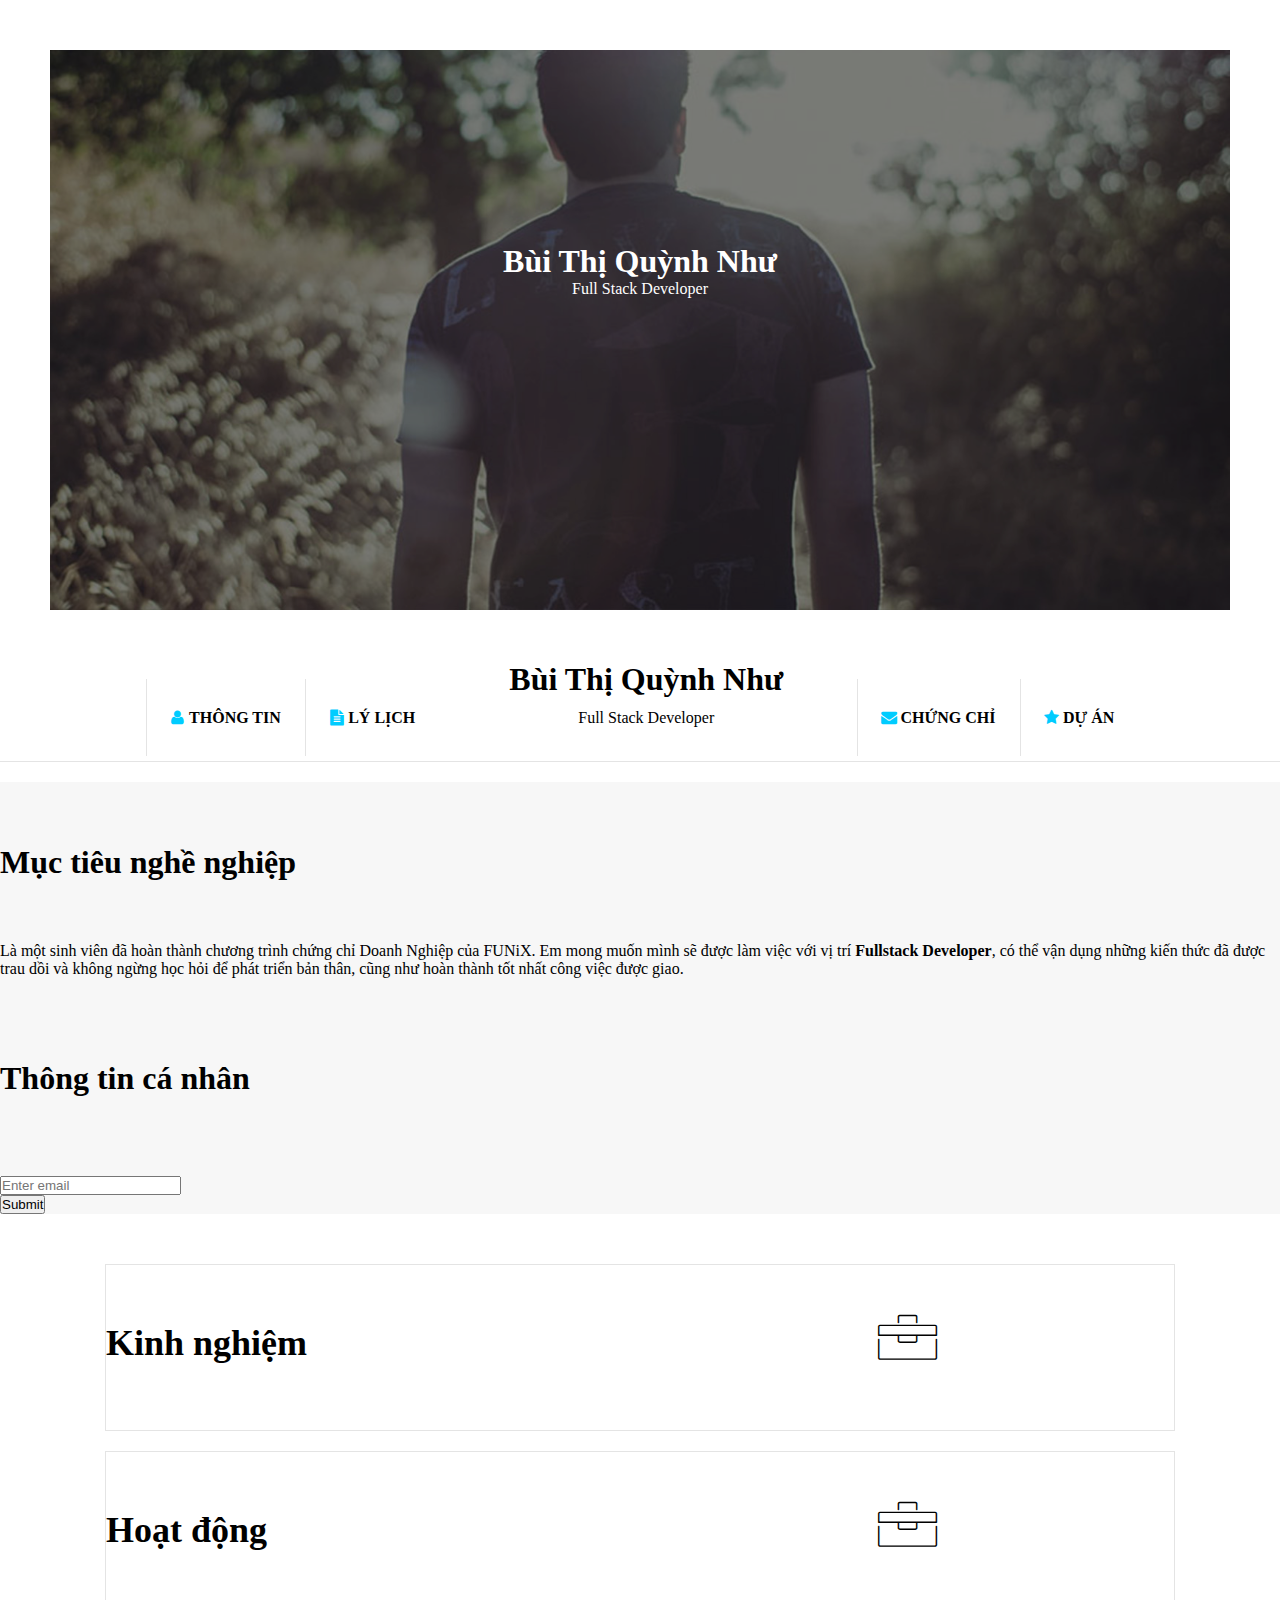
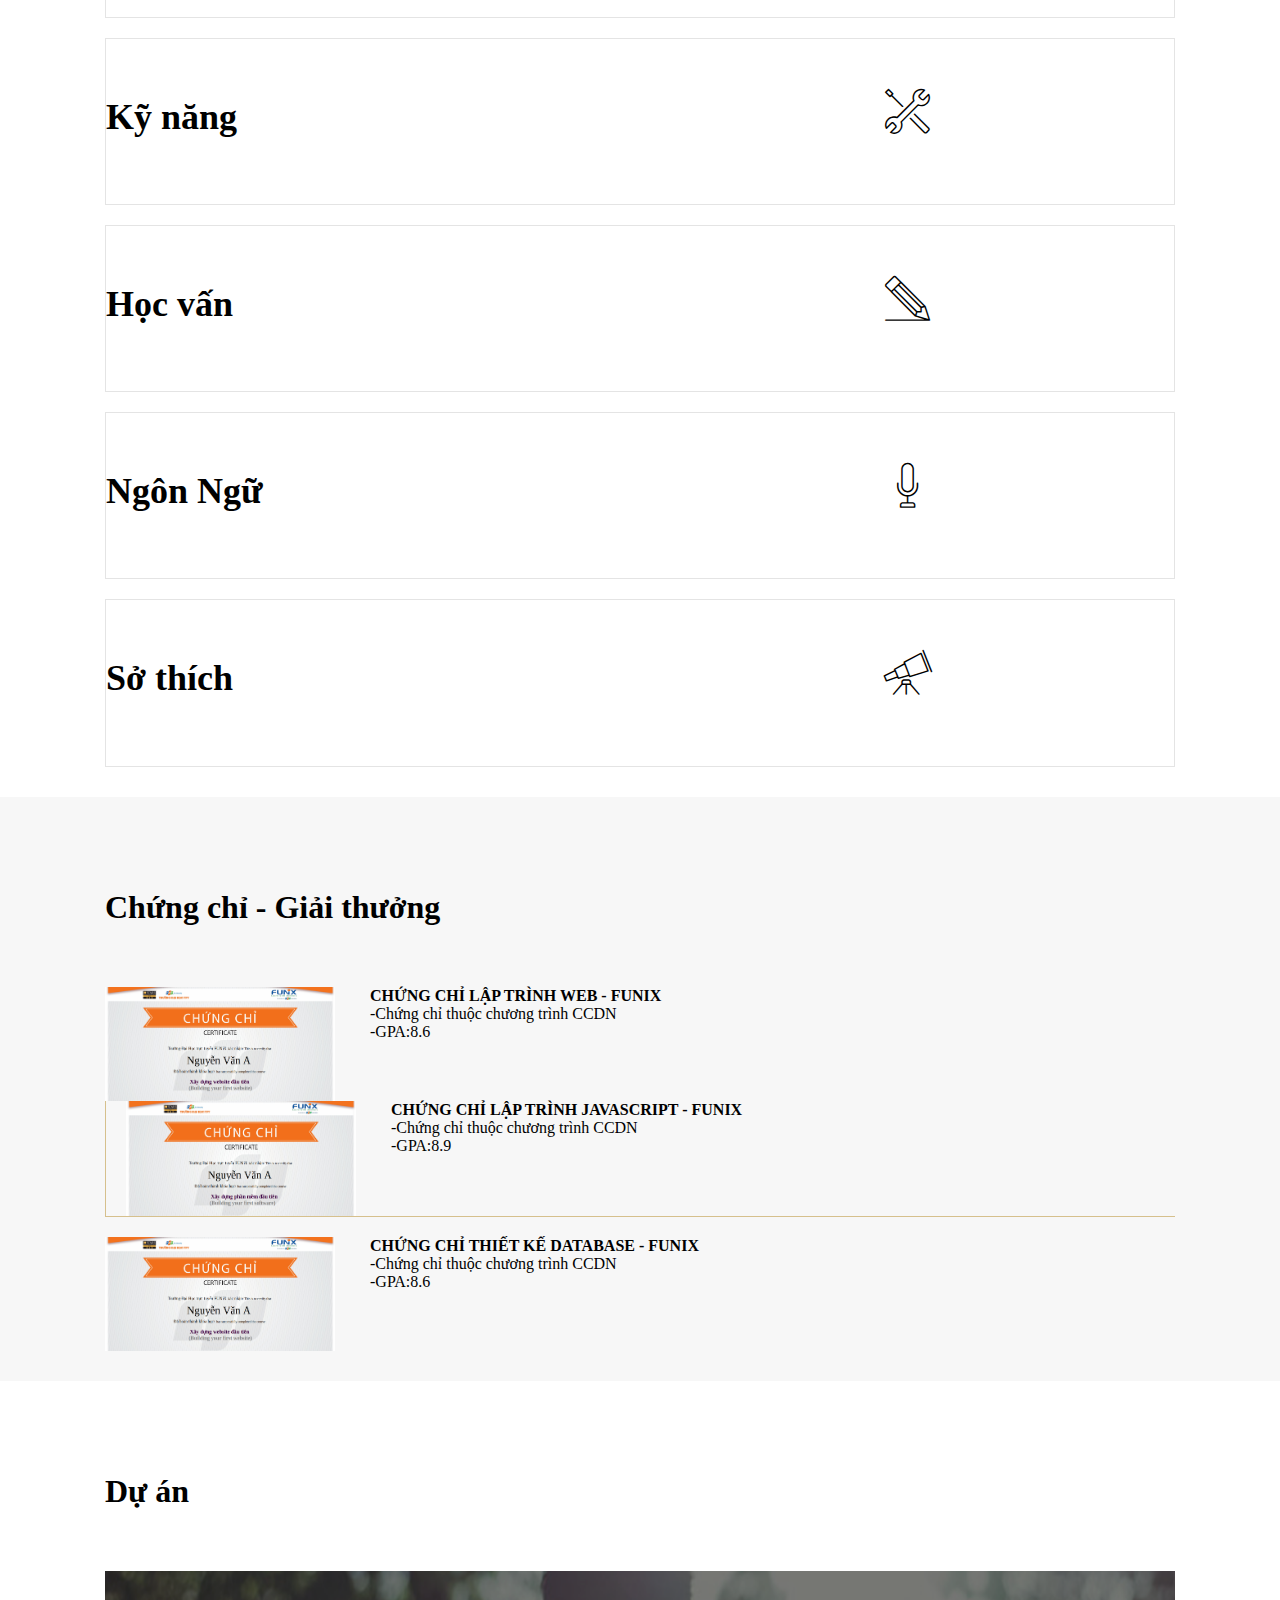
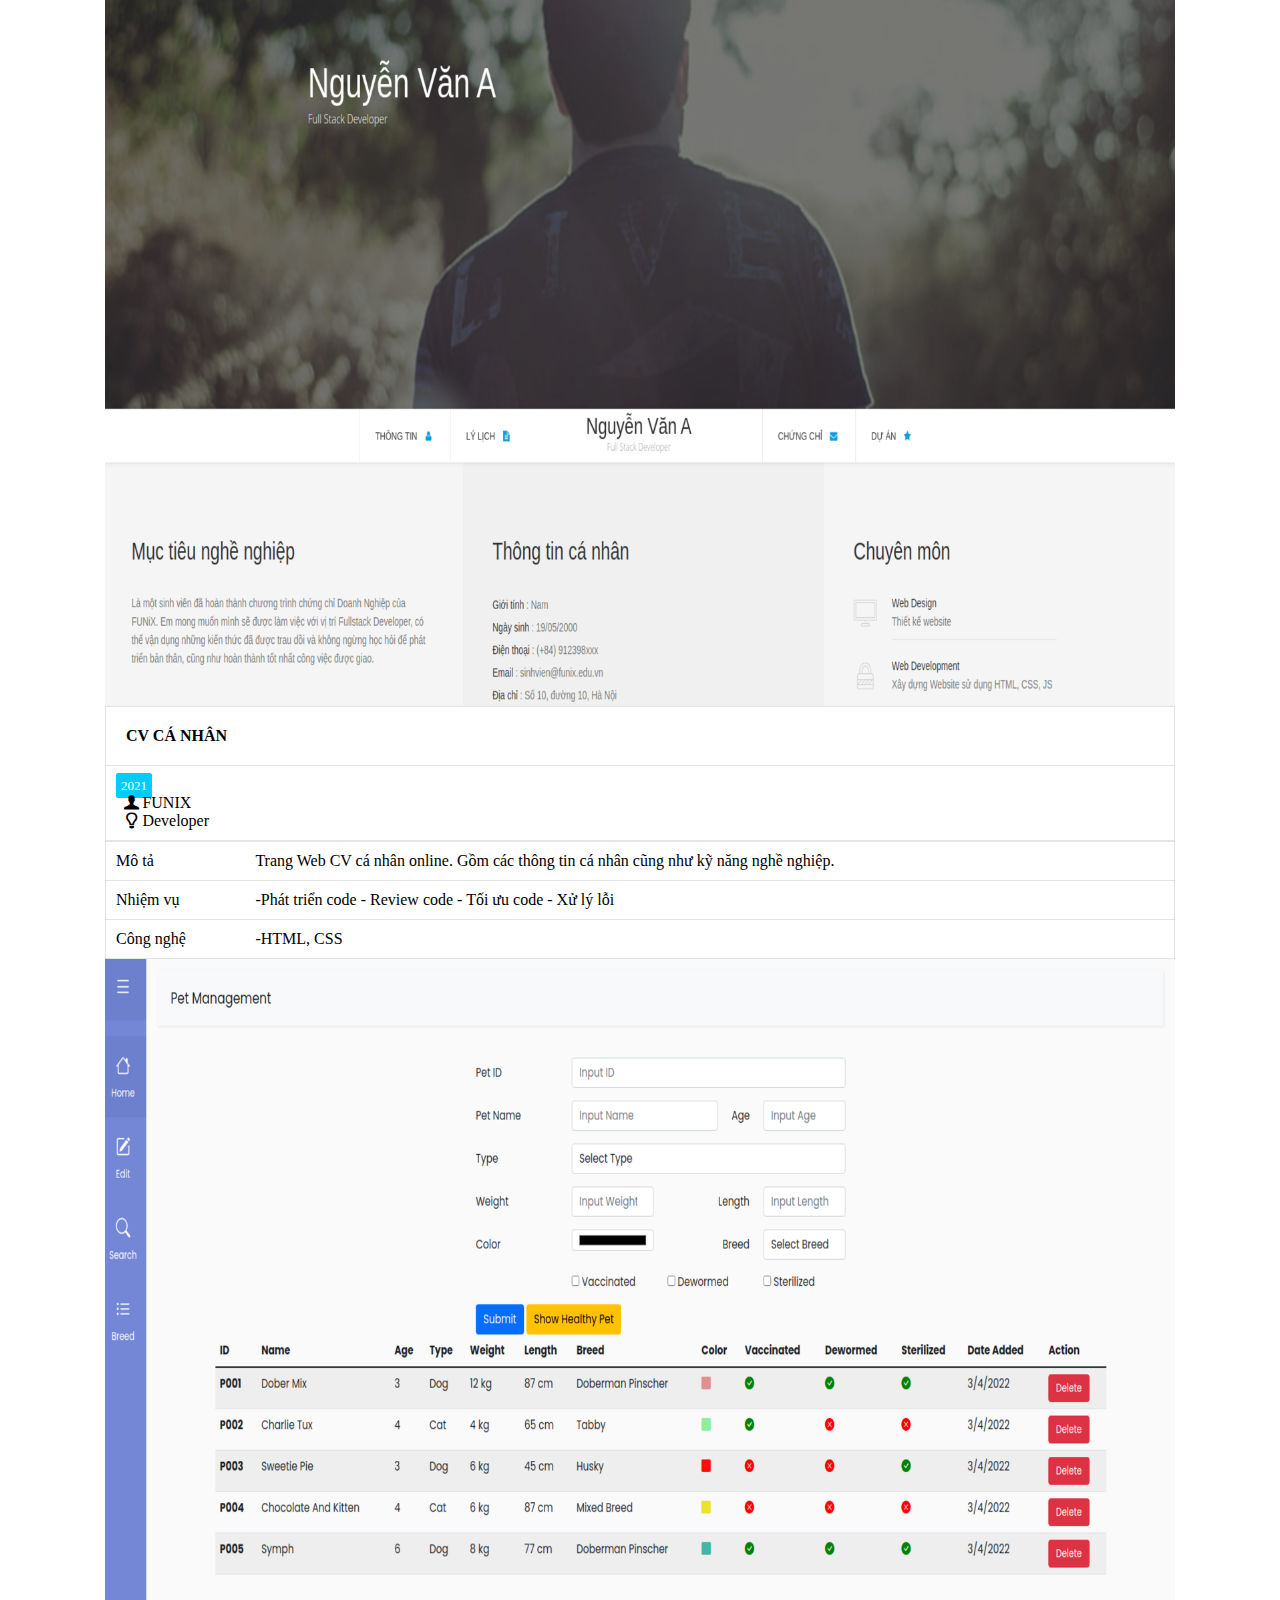
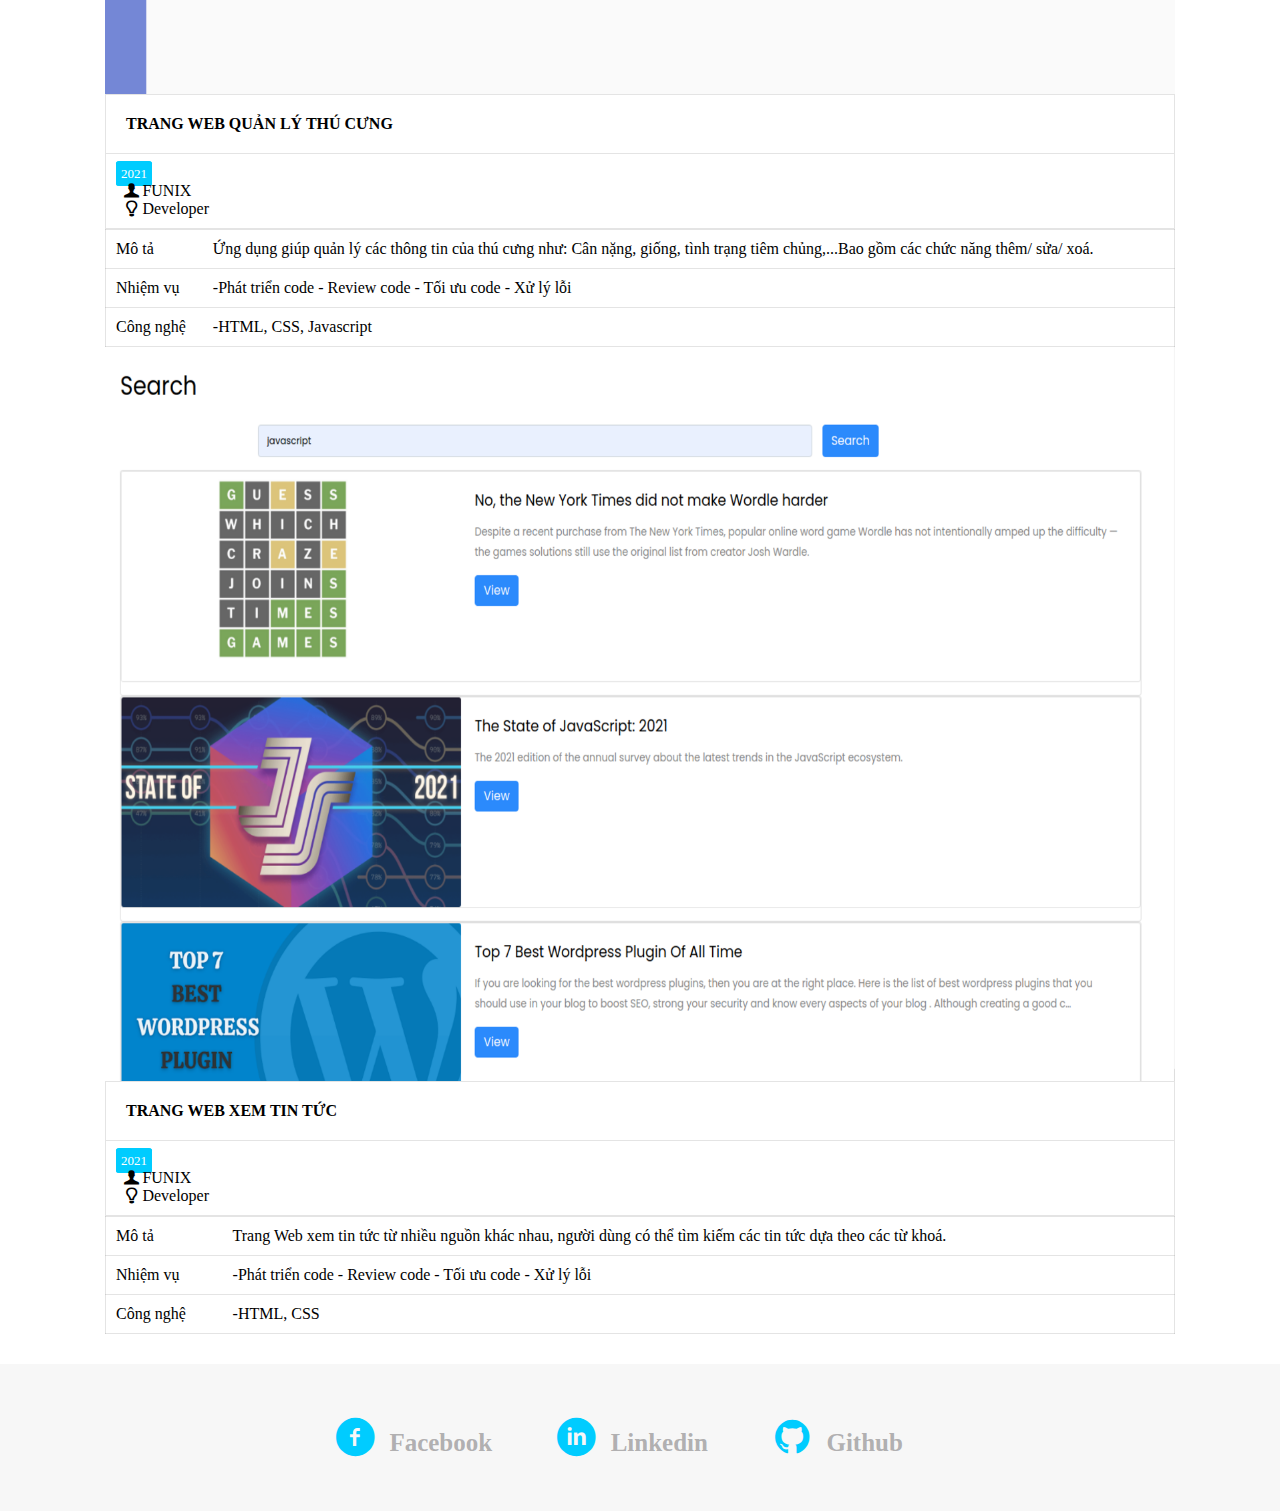
<file: index.html>
<!DOCTYPE html>
<html lang="en">
  <head>
    <meta charset="UTF-8" />
    <meta http-equiv="X-UA-Compatible" content="IE=edge" />
    <meta name="viewport" content="width=device-width, initial-scale=1.0" />
    <link
      href="https://cdn.jsdelivr.net/npm/bootstrap@5.0.2/dist/css/bootstrap.min.css"
      rel="stylesheet"
      integrity="sha384-EVSTQN3/azprG1Anm3QDgpJLIm9Nao0Yz1ztcQTwFspd3yD65VohhpuuCOmLASjC"
      crossorigin="anonymous"
    />
    <link rel="stylesheet" href="./css/laptop.css" />
    <link rel="stylesheet" href="./css/tablet.css" />
    <link rel="stylesheet" href="./css/mobile.css" />
    <link rel="stylesheet" href="./css/font.css" />
    <title>Assignment 03</title>
  </head>

  <body>
    <!--Xây dựng phần ảnh banner-->
    <div id="banner" style="padding: 50px 50px 0 50px">
      <div class="containerimg">
        <img src="./images/banner.jpg" alt="Banner" style="width: 100%" />
      </div>
      <div class="containername">
        <h1>Bùi Thị Quỳnh Như</h1>
        <span>Full Stack Developer</span>
      </div>
    </div>

    <!--Xây dựng Navbar-->
    <section id="nav-bar">
      <nav class="container">
        <div class="nav-bar">
          <a href="#"><i class="icon-user"></i>Thông tin</a>
          <a href="#"><i class="icon-doc-text-inv"></i>Lý lịch</a>
          <div class="nav-bar-name">
            <h1>Bùi Thị Quỳnh Như</h1>
            <span>Full Stack Developer</span>
          </div>
          <a href="#"><i class="icon-mail-alt"></i>Chứng chỉ</a>
          <a href="#"><i class="icon-star-1"></i>Dự Án</a>
        </div>
      </nav>
    </section>

    <!--Xây dựng thông tin cá nhân-->
    <section id="about" class="bg-grey">
      <div class="row gap-4 align-items-center justify-content p-2 m-4">
        <div class="col-md" id="target" style="margin-top: 20px">
          <h1 class="section-title">Mục tiêu nghề nghiệp</h1>
          <p>
            Là một sinh viên đã hoàn thành chương trình chứng chỉ Doanh Nghiệp
            của FUNiX. Em mong muốn mình sẽ được làm việc với vị trí
            <b>Fullstack Developer</b>, có thể vận dụng những kiến thức đã được
            trau dồi và không ngừng học hỏi để phát triển bản thân, cũng như
            hoàn thành tốt nhất công việc được giao.
          </p>
        </div>

        <div class="col-md" id="personal-info" style="margin-top: 20px">
          <h1 class="section-title">Thông tin cá nhân</h1>
          <div class="hide">
            <ul class="mt-40 info">
              <li>
                <span><b>Giới tính</b></span> : Nữ
              </li>
              <li>
                <span><b>Ngày sinh</b></span> : 04/04/1997
              </li>
              <li>
                <span><b>Điện thoại</b></span> : (+81) 7038246xxx
              </li>
              <li>
                <span><b>Email</b></span> : sinhvien@funix.edu.vn
              </li>
              <li>
                <span><b>Địa chỉ</b></span> : Saitama, Nhật Bản
              </li>
              <li>
                <span><b>Website</b></span> : https://abc.tech
              </li>
            </ul>
            <i class="icon-twitter"></i>
            <i class="icon-facebook"></i>
            <i class="icon-gplus"></i>
            <i class="icon-linkedin"></i>
          </div>
          <br />
          <div class="submit-emai">
            <input type="email" id="email" placeholder="Enter email" />
            <p id="error-email"></p>
            <button onclick="handleSubmit()" class="btn btn-primary">
              Submit
            </button>
          </div>
        </div>
      </div>
    </section>

    <!--Xây dựng phần thông tin nghề nghiệp-->
    <section id="job-info">
      <div class="container mb-5">
        <div class="row align-items-start g-md-4">
          <!--Kinh Nghiệm-->
          <div class="col-xxl-4 col-md-6">
            <div
              class="grid-experience parent"
              onmouseover="handleOnMouseOver(this)"
              onmouseout="handleOnMouseOut(this)"
              style="margin-top: 20px"
            >
              <div class="grid-exper" style="margin-top: 50px">
                <h1>Kinh nghiệm</h1>
                <i class="ic-toolbox ticker"></i>
              </div>
              <div class="hide" style="padding: 20px">
                <ul>
                  <li>
                    <p><b>Full Stack Developer - Công ty Y</b></p>
                    <p>
                      <em>05/2022 - <span class="now">Hiện tại</span></em>
                    </p>
                    <p>
                      -Xây dựng, phát triển Website dựa trên thiết kế và yêu cầu
                      đã có.
                    </p>
                    <p>
                      -Phân tích và thiết kế Database, sử dụng các hệ quản trị
                      CSDL(MySQL, SQLServer,NoSQL,...) và viết được các câu truy
                      vấn.
                    </p>
                    <p>
                      -Sử dụng ngôn ngữ server-side(Python, Java,...) để xây
                      dựng các Web Service.
                    </p>
                  </li>
                  <li>
                    <p><b>Web Designer - Công ty X</b></p>
                    <p><em>06/2021-04/2022</em></p>
                    <p>-Thiết kế Website dự trên yêu của khách hàng.</p>
                    <p>-Sử dụng các công cụ: Figma, Canva, PTS.</p>
                  </li>
                </ul>
              </div>
              <div>
                <button
                  class="btn btn-warning view-more control-view"
                  onclick="handleViewMore(this)"
                >
                  View More
                </button>
              </div>
            </div>
          </div>
          <!--Hoạt Động-->
          <div class="col-xxl-4 col-md-6">
            <div
              class="work parent"
              onmouseover="handleOnMouseOver(this)"
              onmouseout="handleOnMouseOut(this)"
              style="margin-top: 20px"
            >
              <div class="grid-work" style="margin-top: 50px">
                <h1>Hoạt động</h1>
                <i class="ic-toolbox ticker"></i>
              </div>
              <div class="hide" style="padding: 20px">
                <ul>
                  <li>
                    <p><b>FPT Edu Hackathon 2019</b></p>
                    <p><em>03/2019-05/2019</em></p>
                    <p>-Giải 3 bảng A</p>
                    <p>-Đề tài: trang web về phân loại rác thải.</p>
                  </li>
                  <li>
                    <p><b>Câu lạc bộ Z</b></p>
                    <p><em>08/2016-08/2017</em></p>
                    <p>-Trưởng ban chuyên môn</p>
                  </li>
                </ul>
              </div>
              <div>
                <button
                  class="btn btn-warning view-more control-view"
                  onclick="handleViewMore(this)"
                >
                  View More
                </button>
              </div>
            </div>
          </div>
          <!--Kỹ năng-->
          <div class="col-xxl-4 col-md-6">
            <div
              class="skill parent"
              onmouseover="handleOnMouseOver(this)"
              onmouseout="handleOnMouseOut(this)"
              style="margin-top: 20px"
            >
              <div class="grid-skill" style="margin-top: 50px">
                <h1>Kỹ năng</h1>
                <i class="ic-tools-2 ticker"></i>
              </div>
              <div class="hide" style="padding: 20px">
                <p class="border">HTML/CSS: Fundamenatal</p>
                <span class="Good"></span> <span class="Bad"></span>
                <span class="Bad"></span>
                <p class="border">Javascript: Intremediate</p>
                <span class="Good"></span> <span class="Good"></span>
                <span class="Bad"></span>
                <p class="border">NodeJS: Intremediate</p>
                <span class="Good1"></span> <span class="Good1"></span>
                <span class="Bad1"></span>
                <p class="border">Bootstrap 5: Fundamenatal</p>
                <span class="Good1"></span> <span class="Bad1"></span>
                <span class="Bad1"></span>
              </div>
              <div>
                <button
                  class="btn btn-warning view-more control-view"
                  onclick="handleViewMore(this)"
                >
                  View More
                </button>
              </div>
            </div>
          </div>

          <!--Học vấn-->
          <div class="col-xxl-4 col-md-6">
            <div
              class="education parent"
              onmouseover="handleOnMouseOver(this)"
              onmouseout="handleOnMouseOut(this)"
              style="margin-top: 20px"
            >
              <div class="grid-education" style="margin-top: 50px">
                <h1>Học vấn</h1>
                <i class="ic-pencil ticker"></i>
              </div>
              <div class="hide" style="padding: 20px">
                <ul>
                  <li>
                    <p><b>Funix</b></p>
                    <p><em>06/2021-05/2022</em></p>
                    <p>-Tốt nghiệp chứng chỉ doanh nghiệp Fullstack</p>
                    <p>-GPA: 9/10</p>
                  </li>
                  <li>
                    <p><b>Cao Đẳng Kinh Tế Kỹ Thuật Cần Thơ</b></p>
                    <p><em>09/2015-10/2018</em></p>
                    <p>Tốt nghiệp ngành công nghệ thực phẩm</p>
                    <p>GPA:3/4</p>
                  </li>
                </ul>
              </div>
              <div>
                <button
                  class="btn btn-warning view-more control-view"
                  onclick="handleViewMore(this)"
                >
                  View More
                </button>
              </div>
            </div>
          </div>

          <!--Ngôn ngữ-->
          <div class="col-xxl-4 col-md-6">
            <div
              class="language parent"
              onmouseover="handleOnMouseOver(this)"
              onmouseout="handleOnMouseOut(this)"
              style="margin-top: 20px"
            >
              <div class="grid-language" style="margin-top: 50px">
                <h1>Ngôn Ngữ</h1>
                <i class="ic-mic ticker"></i>
              </div>
              <div class="language1 hide" style="padding: 20px">
                <div>
                  <p>Tiếng Anh - IELTS 7.0</p>
                  <span class="Good"></span> <span class="Good"></span>
                  <span class="Bad"></span>
                </div>
                <div>
                  <p>Tiếng Nhật - JLPT N4</p>
                  <span class="Good"></span> <span class="Bad"></span>
                  <span class="Bad"></span>
                </div>
              </div>
              <div>
                <button
                  class="btn btn-warning view-more control-view"
                  onclick="handleViewMore(this)"
                >
                  View More
                </button>
              </div>
            </div>
          </div>

          <!--Sở thích-->
          <div class="col-xxl-4 col-md-6">
            <div
              class="interest parent"
              onmouseover="handleOnMouseOver(this)"
              onmouseout="handleOnMouseOut(this)"
              style="margin-top: 20px"
            >
              <div class="grid-interest" style="margin-top: 50px">
                <h1>Sở thích</h1>
                <i class="ic-telescope ticker"></i>
              </div>
              <div class="grid-interest1 hide">
                <div class="item">
                  <i class="ic-megaphone"></i>
                  <p>Âm nhạc</p>
                </div>
                <div class="item">
                  <i class="ic-strategy"></i>
                  <p>Chơi game</p>
                </div>
                <div class="item">
                  <i class="ic-hotairballoon"></i>
                  <p>Du lịch</p>
                </div>
                <div class="item">
                  <i class="ic-basket"></i>
                  <p>Nấu ăn</p>
                </div>
              </div>
              <div>
                <button
                  class="btn btn-warning view-more control-view"
                  onclick="handleViewMore(this)"
                >
                  View More
                </button>
              </div>
            </div>
          </div>
        </div>
      </div>
    </section>

    <!--Chứng nhận giải thưởng-->
    <section id="certificate" class="bg-grey">
      <div class="container">
        <h1 class="section-title">Chứng chỉ - Giải thưởng</h1>
        <div class="row g-3">
          <div class="content-cc col-md-6 mb-4">
            <img
              class="img img-fuild"
              src="./images/Cert_WEB.png"
              alt="Ảnh chứng chỉ"
            />
            <div class="content">
              <p><b>CHỨNG CHỈ LẬP TRÌNH WEB - FUNIX</b></p>
              <p>-Chứng chỉ thuộc chương trình CCDN</p>
              <p>-GPA:8.6</p>
            </div>
          </div>
          <div class="content-cc content-cc2 col-md-6 mb-4">
            <img
              class="img img-fuild"
              src="./images/Cert_PRF.png"
              alt="JavaScript"
            />
            <div class="content">
              <p><b>CHỨNG CHỈ LẬP TRÌNH JAVASCRIPT - FUNIX</b></p>
              <p>-Chứng chỉ thuộc chương trình CCDN</p>
              <p>-GPA:8.9</p>
            </div>
          </div>
          <div class="content-cc content-cc3 col-lg-12">
            <img
              class="img img-fuild"
              src="./images/Cert_DBI.png"
              alt="Database"
            />
            <div class="content">
              <p><b>CHỨNG CHỈ THIẾT KẾ DATABASE - FUNIX</b></p>
              <p>-Chứng chỉ thuộc chương trình CCDN</p>
              <p>-GPA:8.6</p>
            </div>
          </div>
        </div>
      </div>
    </section>

    <!--Dự án-->
    <section id="project" class="mb-5">
      <div class="container">
        <h1 class="section-title">Dự án</h1>
        <div class="row">
          <div class="col-md-4 mb-5 mb-md-0">
            <div class="project-flex">
              <img
                src="./images/project_1.png"
                alt="Ảnh CV cá nhân"
                width="100%"
              />
              <div class="project-title cv">
                <a href="./digital-cv.html?project-cv" target="_blank">
                  CV CÁ NHÂN</a
                >
              </div>
              <div class="project1 gridpro">
                <div>
                  <span class="now" style="margin-right: 20px">2021</span>
                </div>
                <div class="gridpro1">
                  <div>
                    <span style="margin-right: 20px; margin-left: 4px"
                      ><i class="icon-user-1"></i>FUNIX</span
                    >
                  </div>
                  <div>
                    <span
                      class="lamp"
                      style="margin-right: 10px; margin-left: 4px"
                      ><i class="icon-lamp"></i>Developer</span
                    >
                  </div>
                </div>
              </div>
              <table>
                <tr>
                  <td>Mô tả</td>
                  <td>
                    Trang Web CV cá nhân online. Gồm các thông tin cá nhân cũng
                    như kỹ năng nghề nghiệp.
                  </td>
                </tr>
                <tr>
                  <td>Nhiệm vụ</td>
                  <td>
                    -Phát triển code - Review code - Tối ưu code - Xử lý lỗi
                  </td>
                </tr>
                <tr>
                  <td>Công nghệ</td>
                  <td>-HTML, CSS</td>
                </tr>
              </table>
            </div>
          </div>
          <div class="col-md-4 mb-5 mb-md-0">
            <div class="project-flex">
              <img
                src="./images/project_2.png"
                alt="Ảnh trang web quản lý thú cưng"
                width="100%"
              />
              <div class="project-title pet">
                <a href="./digital-cv.html?project-pet" target="_blank"
                  >TRANG WEB QUẢN LÝ THÚ CƯNG</a
                >
              </div>
              <div class="project1 gridpro">
                <div>
                  <span class="now" style="margin-right: 20px">2021</span>
                </div>
                <div class="gridpro1">
                  <div>
                    <span style="margin-right: 20px; margin-left: 4px"
                      ><i class="icon-user-1"></i>FUNIX</span
                    >
                  </div>
                  <div>
                    <span style="margin-right: 10px; margin-left: 4px"
                      ><i class="icon-lamp"></i>Developer</span
                    >
                  </div>
                </div>
              </div>
              <table>
                <tr>
                  <td>Mô tả</td>
                  <td>
                    Ứng dụng giúp quản lý các thông tin của thú cưng như: Cân
                    nặng, giống, tình trạng tiêm chủng,...Bao gồm các chức năng
                    thêm/ sửa/ xoá.
                  </td>
                </tr>
                <tr>
                  <td>Nhiệm vụ</td>
                  <td>
                    -Phát triển code - Review code - Tối ưu code - Xử lý lỗi
                  </td>
                </tr>
                <tr>
                  <td>Công nghệ</td>
                  <td>-HTML, CSS, Javascript</td>
                </tr>
              </table>
            </div>
          </div>
          <div class="col-md-4 mb-5 mb-md-0">
            <div class="project-flex">
              <img
                src="./images/project_3.png"
                alt="Ảnh trang web xem tin tức"
                width="100%"
              />
              <div class="project-title news">
                <a href="./digital-cv.html?project-news" target="_blank"
                  >TRANG WEB XEM TIN TỨC</a
                >
              </div>
              <div class="project1 gridpro">
                <div>
                  <span class="now" style="margin-right: 20px">2021</span>
                </div>
                <div class="gridpro1">
                  <div>
                    <span style="margin-right: 20px; margin-left: 4px"
                      ><i class="icon-user-1"></i>FUNIX</span
                    >
                  </div>
                  <div>
                    <span style="margin-right: 10px; margin-left: 4px"
                      ><i class="icon-lamp"></i>Developer</span
                    >
                  </div>
                </div>
              </div>
              <table>
                <tr>
                  <td>Mô tả</td>
                  <td>
                    Trang Web xem tin tức từ nhiều nguồn khác nhau, người dùng
                    có thể tìm kiếm các tin tức dựa theo các từ khoá.
                  </td>
                </tr>
                <tr>
                  <td>Nhiệm vụ</td>
                  <td>
                    -Phát triển code - Review code - Tối ưu code - Xử lý lỗi
                  </td>
                </tr>
                <tr>
                  <td>Công nghệ</td>
                  <td>-HTML, CSS</td>
                </tr>
              </table>
            </div>
          </div>
        </div>
      </div>
    </section>

    <!--Xây dựng phần liên hệ-->
    <section id="footer" class="bg-grey">
      <div>
        <a href="#">
          <i class="icon-facebook-circled" style="font-size: 40px"></i>
          Facebook</a
        >
        <a href="#"
          ><i class="icon-linkedin-circled" style="font-size: 40px"></i>
          Linkedin</a
        >
        <a href="#"
          ><i class="icon-github-circled" style="font-size: 40px"></i> Github</a
        >
      </div>
    </section>
    <script
      src="https://cdn.jsdelivr.net/npm/bootstrap@5.0.2/dist/js/bootstrap.bundle.min.js"
      integrity="sha384-MrcW6ZMFYlzcLA8Nl+NtUVF0sA7MsXsP1UyJoMp4YLEuNSfAP+JcXn/tWtIaxVXM"
      crossorigin="anonymous"
    ></script>
    <script src="./js/script.js"></script>
  </body>
</html>
</file>
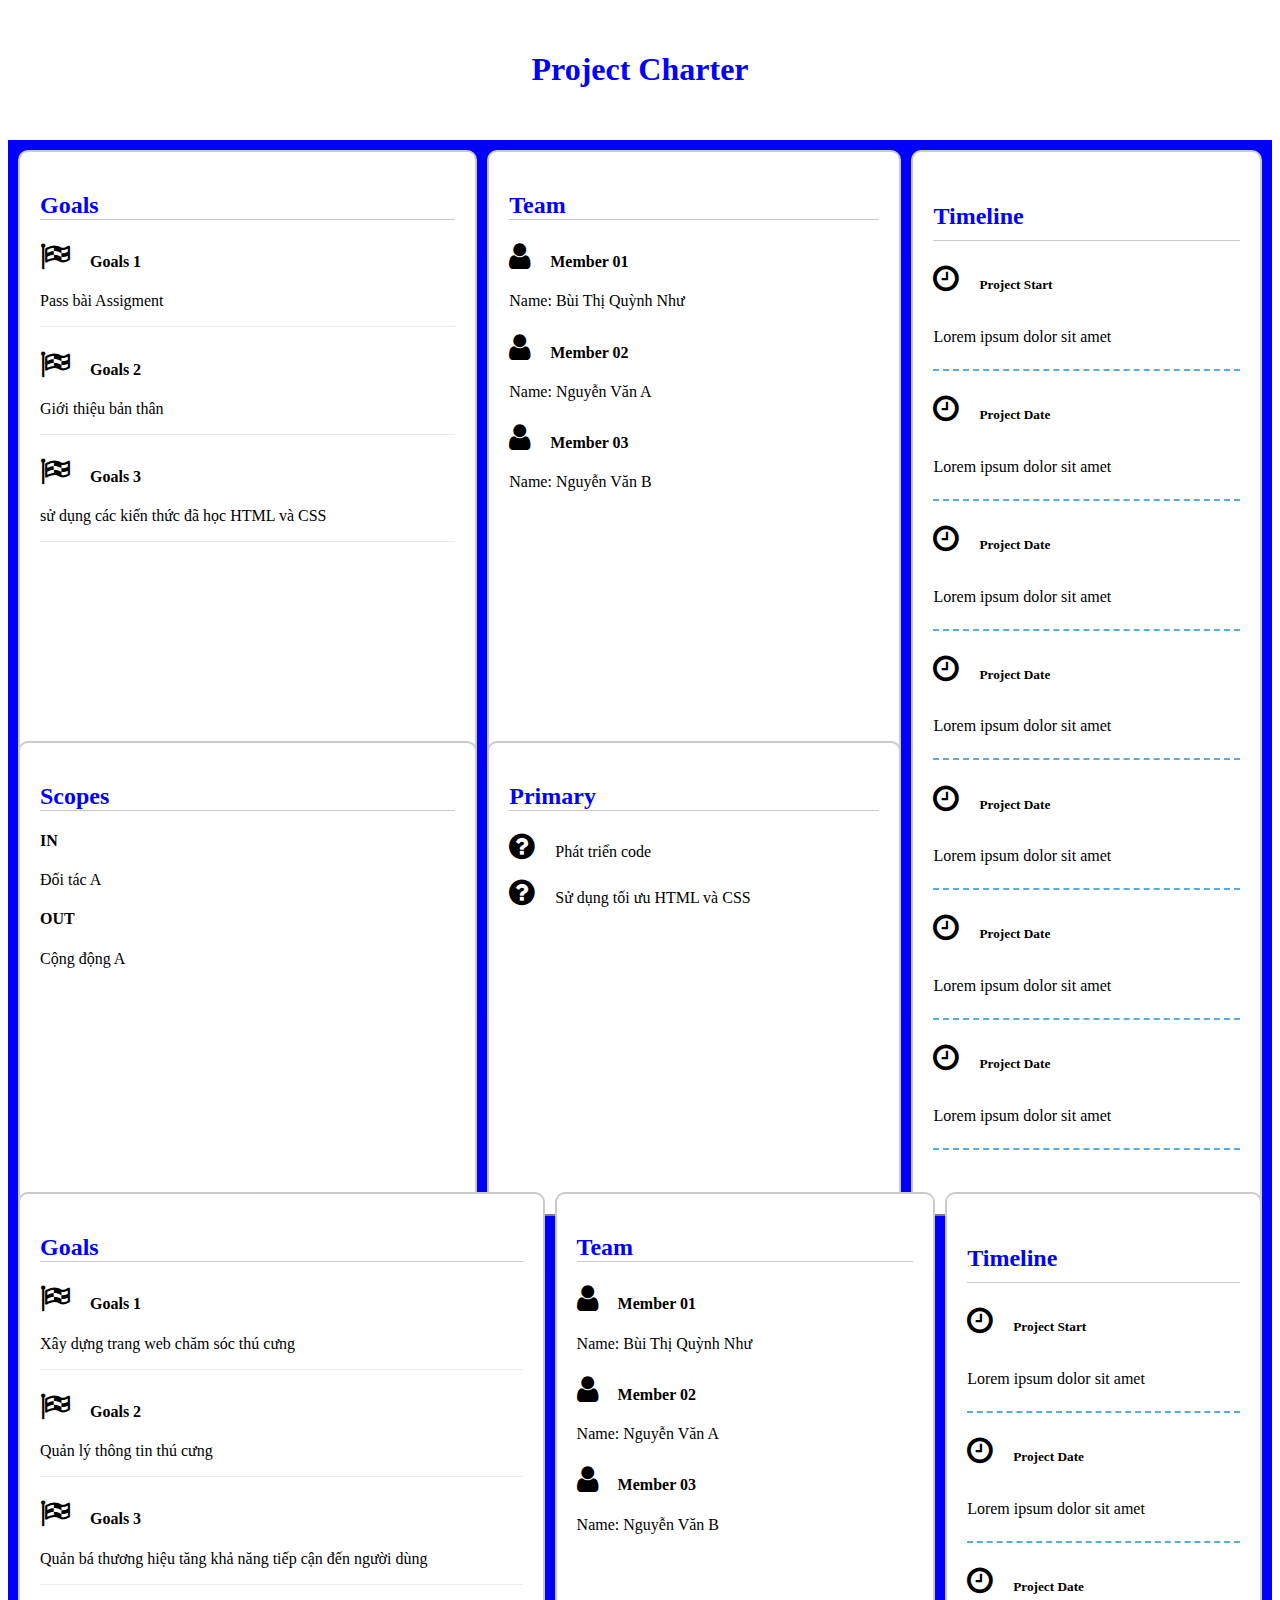
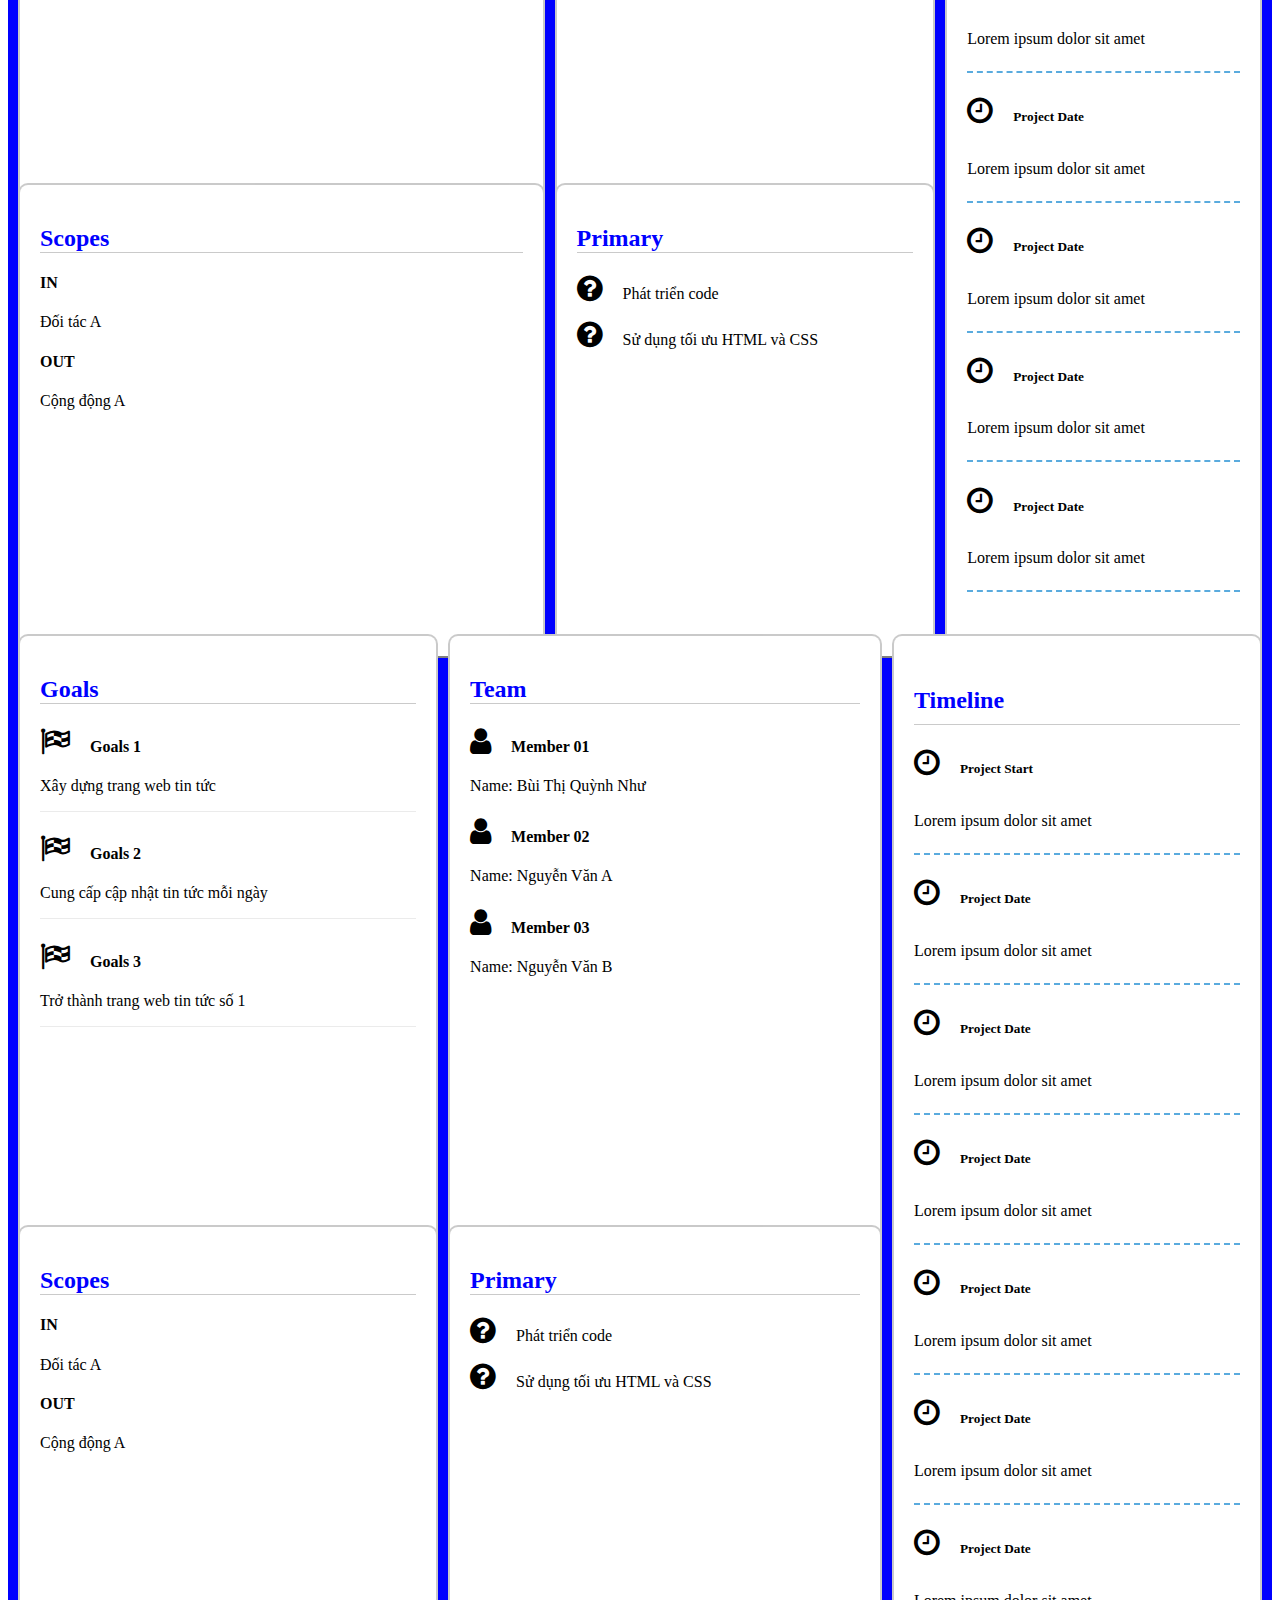
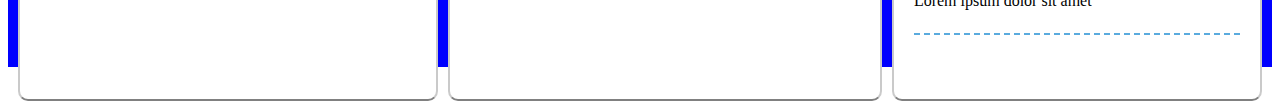
<file: digital-cv.html>
<!DOCTYPE html>
<html lang="en">
  <head>
    <meta charset="UTF-8" />
    <meta http-equiv="X-UA-Compatible" content="IE=edge" />
    <meta name="viewport" content="width=device-width, initial-scale=1.0" />
    <link
      href="https://cdn.jsdelivr.net/npm/bootstrap@5.0.2/dist/css/bootstrap.min.css"
      rel="stylesheet"
      integrity="sha384-EVSTQN3/azprG1Anm3QDgpJLIm9Nao0Yz1ztcQTwFspd3yD65VohhpuuCOmLASjC"
      crossorigin="anonymous"
    />
    <link
      rel="stylesheet"
      href="https://cdnjs.cloudflare.com/ajax/libs/font-awesome/4.7.0/css/font-awesome.min.css"
    />
    <link rel="stylesheet" href="./css/digital-cv.css" />
    <title>Project Charter</title>
  </head>
  <body>
    <header>
      <h1>Project Charter</h1>
    </header>
    <main class="container">
      <!--CV-->
      <div id="project-cv" class="cv mb-5 grid-container">
        <div id="goals" class="mb-1 grid-item item1">
          <h2>Goals</h2>
          <div class="goalsborder">
            <h4><i class="fa fa-flag-checkered"></i>Goals 1</h4>
            <p>Pass bài Assigment</p>
          </div>
          <div class="goalsborder">
            <h4><i class="fa fa-flag-checkered"></i>Goals 2</h4>
            <p>Giới thiệu bản thân</p>
          </div>
          <div class="goalsborder">
            <h4><i class="fa fa-flag-checkered"></i>Goals 3</h4>
            <p>sử dụng các kiến thức đã học HTML và CSS</p>
          </div>
        </div>

        <div id="team" class="mb-1 grid-item item2">
          <h2>Team</h2>
          <div>
            <h4><i class="fa fa-user"></i>Member 01</h4>
            <p>Name: Bùi Thị Quỳnh Như</p>
          </div>
          <div>
            <h4><i class="fa fa-user"></i>Member 02</h4>
            <p>Name: Nguyễn Văn A</p>
          </div>
          <div>
            <h4><i class="fa fa-user"></i>Member 03</h4>
            <p>Name: Nguyễn Văn B</p>
          </div>
        </div>

        <div id="scopes" class="mb-1 grid-item item3">
          <h2>Scopes</h2>
          <div>
            <h4>IN</h4>
            <p>Đối tác A</p>
          </div>
          <div>
            <h4>OUT</h4>
            <p>Cộng động A</p>
          </div>
        </div>

        <div id="primary" class="mb-1 grid-item item4">
          <h2>Primary</h2>
          <p><i class="fa fa-question-circle"></i>Phát triển code</p>
          <p><i class="fa fa-question-circle"></i>Sử dụng tối ưu HTML và CSS</p>
        </div>

        <div id="timeline" class="mb-1 grid-item item5">
          <h2>Timeline</h2>
          <div class="timeborder">
            <h5><i class="fa fa-clock-o"></i>Project Start</h5>
            <p>Lorem ipsum dolor sit amet</p>
          </div>
          <div class="timeborder">
            <h5><i class="fa fa-clock-o"></i>Project Date</h5>
            <p>Lorem ipsum dolor sit amet</p>
          </div>
          <div class="timeborder">
            <h5><i class="fa fa-clock-o"></i>Project Date</h5>
            <p>Lorem ipsum dolor sit amet</p>
          </div>
          <div class="timeborder">
            <h5><i class="fa fa-clock-o"></i>Project Date</h5>
            <p>Lorem ipsum dolor sit amet</p>
          </div>
          <div class="timeborder">
            <h5><i class="fa fa-clock-o"></i>Project Date</h5>
            <p>Lorem ipsum dolor sit amet</p>
          </div>
          <div class="timeborder">
            <h5><i class="fa fa-clock-o"></i>Project Date</h5>
            <p>Lorem ipsum dolor sit amet</p>
          </div>
          <div class="timeborder">
            <h5><i class="fa fa-clock-o"></i>Project Date</h5>
            <p>Lorem ipsum dolor sit amet</p>
          </div>
        </div>
      </div>

      <!--Pet-->
      <div id="project-pet" class="pet mb-5 grid-container">
        <div id="goals" class="mb-1 grid-item item1">
          <h2>Goals</h2>
          <div class="goalsborder">
            <h4><i class="fa fa-flag-checkered"></i>Goals 1</h4>
            <p>Xây dựng trang web chăm sóc thú cưng</p>
          </div>
          <div class="goalsborder">
            <h4><i class="fa fa-flag-checkered"></i>Goals 2</h4>
            <p>Quản lý thông tin thú cưng</p>
          </div>
          <div class="goalsborder">
            <h4><i class="fa fa-flag-checkered"></i>Goals 3</h4>
            <p>Quản bá thương hiệu tăng khả năng tiếp cận đến người dùng</p>
          </div>
        </div>

        <div id="team" class="mb-1 grid-item item2">
          <h2>Team</h2>
          <div>
            <h4><i class="fa fa-user"></i>Member 01</h4>
            <p>Name: Bùi Thị Quỳnh Như</p>
          </div>
          <div>
            <h4><i class="fa fa-user"></i>Member 02</h4>
            <p>Name: Nguyễn Văn A</p>
          </div>
          <div>
            <h4><i class="fa fa-user"></i>Member 03</h4>
            <p>Name: Nguyễn Văn B</p>
          </div>
        </div>

        <div id="scopes" class="mb-1 grid-item item3">
          <h2>Scopes</h2>
          <div>
            <h4>IN</h4>
            <p>Đối tác A</p>
          </div>
          <div>
            <h4>OUT</h4>
            <p>Cộng động A</p>
          </div>
        </div>

        <div id="primary" class="mb-1 grid-item item4">
          <h2>Primary</h2>
          <p><i class="fa fa-question-circle"></i>Phát triển code</p>
          <p><i class="fa fa-question-circle"></i>Sử dụng tối ưu HTML và CSS</p>
        </div>

        <div id="timeline" class="mb-1 grid-item item5">
          <h2>Timeline</h2>
          <div class="timeborder">
            <h5><i class="fa fa-clock-o"></i>Project Start</h5>
            <p>Lorem ipsum dolor sit amet</p>
          </div>
          <div class="timeborder">
            <h5><i class="fa fa-clock-o"></i>Project Date</h5>
            <p>Lorem ipsum dolor sit amet</p>
          </div>
          <div class="timeborder">
            <h5><i class="fa fa-clock-o"></i>Project Date</h5>
            <p>Lorem ipsum dolor sit amet</p>
          </div>
          <div class="timeborder">
            <h5><i class="fa fa-clock-o"></i>Project Date</h5>
            <p>Lorem ipsum dolor sit amet</p>
          </div>
          <div class="timeborder">
            <h5><i class="fa fa-clock-o"></i>Project Date</h5>
            <p>Lorem ipsum dolor sit amet</p>
          </div>
          <div class="timeborder">
            <h5><i class="fa fa-clock-o"></i>Project Date</h5>
            <p>Lorem ipsum dolor sit amet</p>
          </div>
          <div class="timeborder">
            <h5><i class="fa fa-clock-o"></i>Project Date</h5>
            <p>Lorem ipsum dolor sit amet</p>
          </div>
        </div>
      </div>

      <!--NEWS-->
      <div id="project-news" class="news mb-5 grid-container">
        <div id="goals" class="mb-1 grid-item item1">
          <h2>Goals</h2>
          <div class="goalsborder">
            <h4><i class="fa fa-flag-checkered"></i>Goals 1</h4>
            <p>Xây dựng trang web tin tức</p>
          </div>
          <div class="goalsborder">
            <h4><i class="fa fa-flag-checkered"></i>Goals 2</h4>
            <p>Cung cấp cập nhật tin tức mỗi ngày</p>
          </div>
          <div class="goalsborder">
            <h4><i class="fa fa-flag-checkered"></i>Goals 3</h4>
            <p>Trở thành trang web tin tức số 1</p>
          </div>
        </div>

        <div id="team" class="mb-1 grid-item item2">
          <h2>Team</h2>
          <div>
            <h4><i class="fa fa-user"></i>Member 01</h4>
            <p>Name: Bùi Thị Quỳnh Như</p>
          </div>
          <div>
            <h4><i class="fa fa-user"></i>Member 02</h4>
            <p>Name: Nguyễn Văn A</p>
          </div>
          <div>
            <h4><i class="fa fa-user"></i>Member 03</h4>
            <p>Name: Nguyễn Văn B</p>
          </div>
        </div>

        <div id="scopes" class="mb-1 grid-item item3">
          <h2>Scopes</h2>
          <div>
            <h4>IN</h4>
            <p>Đối tác A</p>
          </div>
          <div>
            <h4>OUT</h4>
            <p>Cộng động A</p>
          </div>
        </div>

        <div id="primary" class="mb-1 grid-item item4">
          <h2>Primary</h2>
          <p><i class="fa fa-question-circle"></i>Phát triển code</p>
          <p><i class="fa fa-question-circle"></i>Sử dụng tối ưu HTML và CSS</p>
        </div>

        <div id="timeline" class="mb-1 grid-item item5">
          <h2>Timeline</h2>
          <div class="timeborder">
            <h5><i class="fa fa-clock-o"></i>Project Start</h5>
            <p>Lorem ipsum dolor sit amet</p>
          </div>
          <div class="timeborder">
            <h5><i class="fa fa-clock-o"></i>Project Date</h5>
            <p>Lorem ipsum dolor sit amet</p>
          </div>
          <div class="timeborder">
            <h5><i class="fa fa-clock-o"></i>Project Date</h5>
            <p>Lorem ipsum dolor sit amet</p>
          </div>
          <div class="timeborder">
            <h5><i class="fa fa-clock-o"></i>Project Date</h5>
            <p>Lorem ipsum dolor sit amet</p>
          </div>
          <div class="timeborder">
            <h5><i class="fa fa-clock-o"></i>Project Date</h5>
            <p>Lorem ipsum dolor sit amet</p>
          </div>
          <div class="timeborder">
            <h5><i class="fa fa-clock-o"></i>Project Date</h5>
            <p>Lorem ipsum dolor sit amet</p>
          </div>
          <div class="timeborder">
            <h5><i class="fa fa-clock-o"></i>Project Date</h5>
            <p>Lorem ipsum dolor sit amet</p>
          </div>
        </div>
      </div>
    </main>
    <script src="./js/digital-cv.js"></script>
  </body>
</html>
</file>
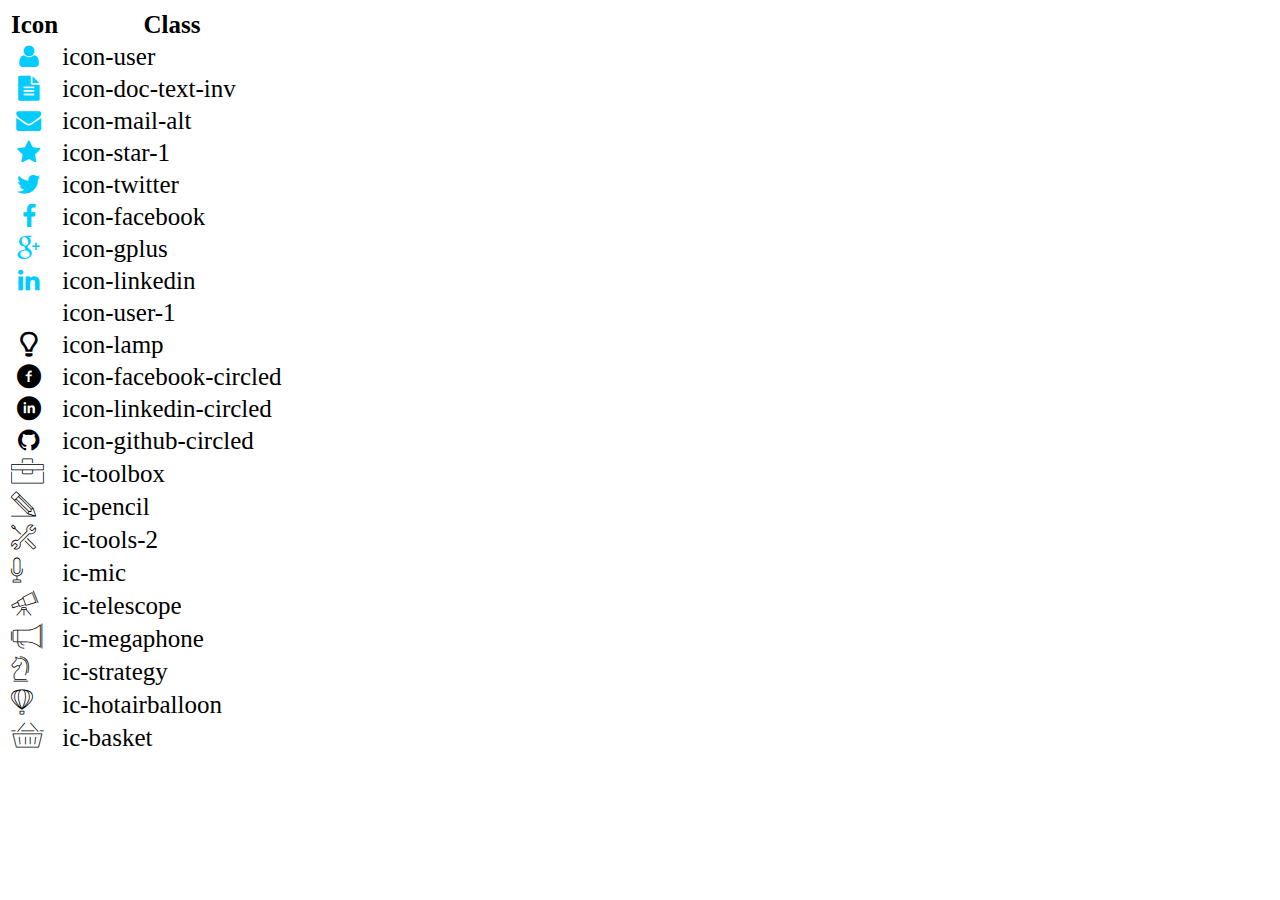
<file: icon-list.html>
<!DOCTYPE html>
<html lang="en">
  <head>
    <meta charset="UTF-8" />
    <meta http-equiv="X-UA-Compatible" content="IE=edge" />
    <meta name="viewport" content="width=device-width, initial-scale=1.0" />
    <link rel="stylesheet" href="css/font.css" />
    <title>Icon List</title>
  </head>

  <body>
    <table style="font-size: 25px">
      <thead>
        <tr>
          <th>Icon</th>
          <th>Class</th>
        </tr>
      </thead>
      <tbody>
        <tr>
          <td><i class="icon-user"></i></td>
          <td>icon-user</td>
        </tr>
        <tr>
          <td><i class="icon-doc-text-inv"></i></td>
          <td>icon-doc-text-inv</td>
        </tr>
        <tr>
          <td><i class="icon-mail-alt"></i></td>
          <td>icon-mail-alt</td>
        </tr>
        <tr>
          <td><i class="icon-star-1"></i></td>
          <td>icon-star-1</td>
        </tr>
        <tr>
          <td><i class="icon-twitter"></i></td>
          <td>icon-twitter</td>
        </tr>
        <tr>
          <td><i class="icon-facebook"></i></td>
          <td>icon-facebook</td>
        </tr>
        <tr>
          <td><i class="icon-gplus"></i></td>
          <td>icon-gplus</td>
        </tr>
        <tr>
          <td><i class="icon-linkedin"></i></td>
          <td>icon-linkedin</td>
        </tr>
        <tr>
          <td><i class="iconuser-1"></i></td>
          <td>icon-user-1</td>
        </tr>
        <tr>
          <td><i class="icon-lamp"></i></td>
          <td>icon-lamp</td>
        </tr>
        <tr>
          <td><i class="icon-facebook-circled"></i></td>
          <td>icon-facebook-circled</td>
        </tr>
        <tr>
          <td><i class="icon-linkedin-circled"></i></td>
          <td>icon-linkedin-circled</td>
        </tr>
        <tr>
          <td><i class="icon-github-circled"></i></td>
          <td>icon-github-circled</td>
        </tr>
        <tr>
          <td><i class="ic-toolbox"></i></td>
          <td>ic-toolbox</td>
        </tr>
        <tr>
          <td><i class="ic-pencil"></i></td>
          <td>ic-pencil</td>
        </tr>
        <tr>
          <td><i class="ic-tools-2"></i></td>
          <td>ic-tools-2</td>
        </tr>

        <tr>
          <td><i class="ic-mic"></i></td>
          <td>ic-mic</td>
        </tr>
        <tr>
          <td><i class="ic-telescope"></i></td>
          <td>ic-telescope</td>
        </tr>
        <tr>
          <td><i class="ic-megaphone"></i></td>
          <td>ic-megaphone</td>
        </tr>
        <tr>
          <td><i class="ic-strategy"></i></td>
          <td>ic-strategy</td>
        </tr>
        <tr>
          <td><i class="ic-hotairballoon"></i></td>
          <td>ic-hotairballoon</td>
        </tr>
        <tr>
          <td><i class="ic-basket"></i></td>
          <td>ic-basket</td>
        </tr>
      </tbody>
    </table>
  </body>
</html>
</file>
<file: css/laptop.css>
@media only screen and (min-width: 1024px) {
  body {
    box-sizing: border-box;
  }
}
* {
  margin: 0px;
  padding: 0px;
  box-sizing: border-box;
}

.bg-grey {
  background: #f7f7f7;
}

section > .container {
  width: 1170px;
  margin: auto;
  display: block;
  padding: 30px 50px;
}

/*Set banner*/
.containerimg {
  position: relative;
  text-align: center;
  background-size: cover;
  filter: brightness(50%);
}
.containername {
  position: absolute;
  top: 30%;
  left: 50%;
  transform: translate(-50%, -50%);
}
.containername {
  display: block;
  text-align: center;
  color: white;
}

/*Set Navbar*/
#nav-bar {
  text-align: center;
  border-bottom: 1px solid #88868739;
}
.nav-bar a {
  float: center;
  color: #080808;
  text-align: center;
  padding: 30px 20px;
  text-decoration: none;
  font-size: 16px;
  border-left: 1px solid #88868739;
  text-transform: uppercase;
}
.nav-bar a:hover {
  background-color: #ddd;
  color: black;
  cursor: grab;
}
.nav-bar a:active {
  background-color: #0a0b0b;
  color: white;
}
.nav-bar-name {
  display: inline-block;
  line-height: 1.6;
  margin: 10px 70px 0;
}

/*Set target-info*/
.grid-container {
  display: grid;
  column-gap: 0px;
  grid-template-columns: 50% 50%;
  grid-column-gap: 50px;
  padding: 20px;
}
.target {
  padding-left: 100px;
  line-height: 1.4;
}
.info {
  padding-right: 50px;
  line-height: 2.2;
  box-shadow: 0 10px 20px solid #88868739;
}
.mt-40 li {
  list-style-type: none;
  padding: 0;
}
.mt-40 {
  margin-bottom: 20px;
}
.section-title {
  line-height: 5;
}
#job-info {
  font-size: 18px;
  line-height: 1.6;
  text-align: start;
}

/*Set job-info*/
.grid-container1 {
  display: grid;
  grid-template-columns: repeat(3, 1fr);
  grid-template-rows: repeat(2, 1fr);
  grid-gap: 20px;
  padding: 50px;
  margin: 20px;
}

/*Set icon h1*/
.ticker {
  text-align: center;
  font-size: 250%;
}
.grid-container1 h1 {
  text-align: center;
}

/* Set kinh nghiệm*/
.grid-experience {
  border: 1px solid #88868739;
}
.grid-exper {
  display: grid;
  grid-template-columns: repeat(2, 1fr);
  grid-template-rows: repeat(2, 1fr);
}
.grid-experience li {
  text-align: left;
}

/*Set kỹ năng*/
.skill {
  border: 1px solid #88868739;
}
.grid-skill {
  display: grid;
  grid-template-columns: repeat(2, 1fr);
  grid-template-rows: repeat(2, 1fr);
}

/*Set  ngôn ngữ*/
.language {
  border: 1px solid #88868739;
}
.grid-language {
  display: grid;
  grid-template-columns: repeat(2, 1fr);
  grid-template-rows: repeat(2, 1fr);
}
.language1 {
  padding: 10px;
}

/* Set border skill & language*/
.Good {
  background-color: #00ccff;
  display: inline-block;
  height: 2px;
  width: 65px;
  margin-right: 10px;
}
.Bad {
  background-color: #88868739;
  display: inline-block;
  height: 2px;
  width: 65px;
  margin-right: 10px;
}
.Good1 {
  background-color: #00ccff;
  display: inline-block;
  height: 4px;
  width: 65px;
  margin-right: 10px;
}
.Bad1 {
  background-color: #88868739;
  display: inline-block;
  height: 4px;
  width: 65px;
  margin-right: 10px;
}

/*Set hoạt động*/
.work {
  border: 1px solid #88868739;
}
.grid-work {
  display: grid;
  grid-template-columns: repeat(2, 1fr);
  grid-template-rows: repeat(2, 1fr);
}

/*Set học vấn*/
.education {
  border: 1px solid #88868739;
}
.grid-education {
  display: grid;
  grid-template-columns: repeat(2, 1fr);
  grid-template-rows: repeat(2, 1fr);
}

/*set sở thích*/
.interest {
  border: 1px solid #88868739;
}
.grid-interest {
  display: grid;
  grid-template-columns: repeat(2, 1fr);
  grid-template-rows: repeat(2, 1fr);
}
.item i {
  width: 50px;
  color: #00ccff;
  border: 1px solid #00ccff;
  padding: 10px;
  border-radius: 50%;
  padding: 10px;
  margin-right: 1.5rem;
  margin-bottom: 0.5rem;
  text-align: center;
  font-size: 20px;
}
.grid-interest1 {
  display: grid;
  grid-template-columns: repeat(4, 1fr);
  grid-template-rows: repeat(2, 1fr);
  text-align: center;
}

/*Set chứng nhận giải thưởng*/
.grid-CNGT {
  display: grid;
  grid-template-columns: repeat(2, 1fr);
  column-gap: 50px;
  row-gap: 30px;
}
.img {
  width: 230px;
  margin-right: 10px;
  box-shadow: 0 10px 20px solid #88868739;
}
.content-cc {
  display: flex;
  gap: 25px;
}
.content-cc2 {
  padding-left: 20px;
  border-left: 1px solid #d6c08d;
}
.content-cc3 {
  padding-top: 20px;
  border-top: 1px solid #d6c08d;
  grid-column: 1/-1;
}

/*Set dự án*/
.project {
  display: grid;
  grid-template-columns: repeat(3, 1fr);
  column-gap: 40px;
}
.project-flex {
  display: flex;
  flex-direction: column;
  height: 100%;
}
.project-title {
  padding: 20px;
  font-weight: hold;
  font-size: 16px;
  border: 1px solid #88868739;
}
.project1 {
  border-bottom: 1px solid #88868739;
  border-left: 1px solid #88868739;
  border-right: 1px solid #88868739;
  padding: 10px;
  height: 100%;
}
table {
  border-collapse: collapse;
}
td {
  padding: 10px;
}
tr {
  border: 1px solid #88868739;
}
.now {
  background: #00ccff;
  border: 5px solid #00ccff;
  border-radius: 10%;
  height: 80px;
  width: 100px;
  box-shadow: 0 20px 10px solid #00ccff;
  color: white;
  font-size: 13px;
}

/*set footer*/
#footer {
  text-align: center;
  font-size: 25px;
  padding: 50px;
  color: #00ccff;
}
#footer a {
  text-decoration: none;
  margin-right: 50px;
  color: #888687a4;
}
#footer i {
  color: #00ccff;
}
#footer a:hover,
a:active {
  cursor: grab;
  color: #00ccff;
}

/*Ẩn thông tin đến submit email*/
.hide {
  display: none;
}
#error-email {
  color: rgb(104, 100, 100);
  font-weight: 500;
}

/*Ẩn view-more-less*/
.view-more {
  display: none;
}
/*set link dự án*/
a:link {
  color: #000000;
  font-weight: 800;
  text-decoration: none;
}
a:visited {
  color: #000000;
}
a:hover {
  color: #000000;
}
a:active {
  color: #000000;
}
</file>
<file: css/tablet.css>
@media only screen and (min-width: 601px) and (max-width: 1023px) {
  body {
    box-sizing: border-box;
  }
  .nav-bar-name {
    display: none;
  }
  #nav-bar a:link,
  a:visited {
    padding: 20px;
    margin-right: 10px;
  }
  #nav-bar a {
    text-align: center;
  }
  #personal-info ul {
    margin: 0;
    padding: 0;
  }
  .content-cc {
    flex-direction: column;
    gap: 30px;
  }
  .project-title {
    font-size: 14px;
  }
  .project1 {
    font-size: 14px;
  }
  .gridpro {
    display: grid;
    grid-template-columns: auto auto;
    gap: 4px;
    padding: auto;
  }
  .now {
    background: #00ccff;
    border: 5px solid #00ccff;
    border-radius: 45%;
    height: 30px;
    width: 50px;
    box-shadow: 0 20px 10px solid #00ccff;
    color: white;
    font-size: px;
    text-align: center;
  }
  td {
    font-size: 14px;
  }
  tr,
  td:first-child {
    width: 30%;
  }
}
</file>
<file: css/mobile.css>
@media only screen and (max-width: 600px) {
  body {
    box-sizing: border-box;
  }
  #nav-bar {
    border: none;
    height: auto;
    display: block;
  }
  .nav-bar-name {
    display: none;
  }
  #nav-bar a:link,
  a:visited {
    padding: 10px;
    border-left: none;
    text-align: left;
    display: block;
  }
  .content-cc2 {
    border-left: none;
    border-top: 1px solid #d6c08d;
    padding-top: 20px;
  }

  .gridpro {
    display: grid;
    grid-template-rows: auto auto;
    gap: 4px;
    padding: auto;
  }
  .gridpro1 {
    display: grid;
    grid-template-rows: auto auto;
    gap: 4px;
    padding: auto;
  }
  .now {
    background: #00ccff;
    border: 5px solid #00ccff;
    border-radius: 45%;
    height: 30px;
    width: 50px;
    box-shadow: 0 20px 10px solid #00ccff;
    color: white;
    font-size: 12px;
    text-align: center;
  }
  #footer a:link {
    margin-right: 10px;
    font-size: 15px;
  }
}
</file>
<file: css/font.css>
@font-face {
  font-family: "open_sanslight";
  src: url("../fonts/OpenSans-Light-webfont.eot");
  src: url("../fonts/OpenSans-Light-webfont.eot#iefix")
      format("embedded-opentype"),
    url("../fonts/OpenSans-Light-webfont.woff") format("woff"),
    url("../fonts/OpenSans-Light-webfont.ttf") format("truetype"),
    url("../fonts/OpenSans-Light-webfont.svg#open_sanslight") format("svg");
  font-weight: normal;
  font-style: normal;
}

@font-face {
  font-family: "open_sansitalic";
  src: url("../fonts/OpenSans-Italic-webfont.eot");
  src: url("../fonts/OpenSans-Italic-webfont.eot#iefix")
      format("embedded-opentype"),
    url("../fonts/OpenSans-Italic-webfont.woff") format("woff"),
    url("../fonts/OpenSans-Italic-webfont.ttf") format("truetype"),
    url("../fonts/OpenSans-Italic-webfont.svg#open_sansitalic") format("svg");
  font-weight: normal;
  font-style: normal;
}

@font-face {
  font-family: "open_sanssemibold";
  src: url("../fonts/OpenSans-Semibold-webfont.eot");
  src: url("../fonts/OpenSans-Semibold-webfont.eot#iefix")
      format("embedded-opentype"),
    url("../fonts/OpenSans-Semibold-webfont.woff") format("woff"),
    url("../fonts/OpenSans-Semibold-webfont.ttf") format("truetype"),
    url("../fonts/OpenSans-Semibold-webfont.svg#open_sanssemibold")
      format("svg");
  font-weight: normal;
  font-style: normal;
}

@font-face {
  font-family: "open_sanslight_italic";
  src: url("../fonts/OpenSans-LightItalic-webfont.eot");
  src: url("../fonts/OpenSans-LightItalic-webfont.eot#iefix")
      format("embedded-opentype"),
    url("../fonts/OpenSans-LightItalic-webfont.woff") format("woff"),
    url("../fonts/OpenSans-LightItalic-webfont.ttf") format("truetype"),
    url("../fonts/OpenSans-LightItalic-webfont.svg#open_sanslight_italic")
      format("svg");
  font-weight: normal;
  font-style: normal;
}

@font-face {
  font-family: "open_sansregular";
  src: url("../fonts/OpenSans-Regular-webfont.eot");
  src: url("../fonts/OpenSans-Regular-webfont.eot#iefix")
      format("embedded-opentype"),
    url("../fonts/OpenSans-Regular-webfont.woff") format("woff"),
    url("../fonts/OpenSans-Regular-webfont.ttf") format("truetype"),
    url("../fonts/OpenSans-Regular-webfont.svg#open_sansregular") format("svg");
  font-weight: normal;
  font-style: normal;
}

@font-face {
  font-family: "fontello";
  src: url("../fonts/fontello.eot");
  src: url("../fonts/fontello.eot#iefix") format("embedded-opentype"),
    url("../fonts/fontello.woff") format("woff"),
    url("../fonts/fontello.ttf") format("truetype"),
    url("../fonts/fontello.svg#fontello") format("svg");
  font-weight: normal;
  font-style: normal;
}

[class^="icon-"]:before,
[class*=" icon-"]:before {
  font-family: "fontello";
  font-style: normal;
  font-weight: normal;
  speak: none;

  display: inline-block;
  text-decoration: inherit;
  width: 1em;
  margin-right: 0.2em;
  text-align: center;
  /* opacity: .8; */

  /* For safety - reset parent styles, that can break glyph codes*/
  font-variant: normal;
  text-transform: none;

  /* fix buttons height, for twitter bootstrap */
  line-height: 1em;

  /* Animation center compensation - margins should be symmetric */
  /* remove if not needed */
  margin-left: 0.2em;

  /* you can be more comfortable with increased icons size */
  /* font-size: 120%; */

  /* Font smoothing. That was taken from TWBS */
  -webkit-font-smoothing: antialiased;
  -moz-osx-font-smoothing: grayscale;

  /* Uncomment for 3D effect */
  /* text-shadow: 1px 1px 1px rgba(127, 127, 127, 0.3); */
}

.icon-emo-happy:before {
  content: "\e800";
}

/* '' */
.icon-emo-wink:before {
  content: "\e801";
}

/* '' */
.icon-emo-wink2:before {
  content: "\e802";
}

/* '' */
.icon-emo-unhappy:before {
  content: "\e803";
}

/* '' */
.icon-emo-sleep:before {
  content: "\e804";
}

/* '' */
.icon-emo-thumbsup:before {
  content: "\e805";
}

/* '' */
.icon-emo-devil:before {
  content: "\e806";
}

/* '' */
.icon-emo-surprised:before {
  content: "\e807";
}

/* '' */
.icon-emo-tongue:before {
  content: "\e808";
}

/* '' */
.icon-emo-coffee:before {
  content: "\e809";
}

/* '' */
.icon-emo-sunglasses:before {
  content: "\e80a";
}

/* '' */
.icon-emo-displeased:before {
  content: "\e80b";
}

/* '' */
.icon-emo-beer:before {
  content: "\e80c";
}

/* '' */
.icon-emo-grin:before {
  content: "\e80d";
}

/* '' */
.icon-emo-angry:before {
  content: "\e80e";
}

/* '' */
.icon-emo-saint:before {
  content: "\e80f";
}

/* '' */
.icon-emo-cry:before {
  content: "\e810";
}

/* '' */
.icon-emo-shoot:before {
  content: "\e811";
}

/* '' */
.icon-emo-squint:before {
  content: "\e812";
}

/* '' */
.icon-emo-laugh:before {
  content: "\e813";
}

/* '' */
.icon-spin1:before {
  content: "\e814";
}

/* '' */
.icon-spin2:before {
  content: "\e815";
}

/* '' */
.icon-spin3:before {
  content: "\e816";
}

/* '' */
.icon-spin4:before {
  content: "\e817";
}

/* '' */
.icon-spin5:before {
  content: "\e818";
}

/* '' */
.icon-spin6:before {
  content: "\e819";
}

/* '' */
.icon-firefox:before {
  content: "\e81a";
}

/* '' */
.icon-chrome:before {
  content: "\e81b";
}

/* '' */
.icon-opera:before {
  content: "\e81c";
}

/* '' */
.icon-ie:before {
  content: "\e81d";
}

/* '' */
.icon-crown:before {
  content: "\e81e";
}

/* '' */
.icon-crown-plus:before {
  content: "\e81f";
}

/* '' */
.icon-crown-minus:before {
  content: "\e820";
}

/* '' */
.icon-marquee:before {
  content: "\e821";
}

/* '' */
.icon-glass:before {
  content: "\e822";
}

/* '' */
.icon-music:before {
  content: "\e823";
}

/* '' */
.icon-search:before {
  content: "\e824";
}

/* '' */
.icon-mail:before {
  content: "\e825";
}

/* '' */
.icon-mail-alt:before {
  content: "\e826";
  color: #00ccff;
}

/* '' */
.icon-mail-squared:before {
  content: "\e827";
}

/* '' */
.icon-heart:before {
  content: "\e828";
}

/* '' */
.icon-heart-empty:before {
  content: "\e829";
}

/* '' */
.icon-star-1:before {
  content: "\e82a";
  color: #00ccff;
}

/* '' */
.icon-star-empty-1:before {
  content: "\e82b";
}

/* '' */
.icon-star-half:before {
  content: "\e82c";
}

/* '' */
.icon-star-half-alt:before {
  content: "\e82d";
}

/* '' */
.icon-user:before {
  content: "\e82e";
  color: #00ccff;
}

/* '' */
.icon-user-plus:before {
  content: "\e82f";
}

/* '' */
.icon-user-times:before {
  content: "\e830";
}

/* '' */
.icon-users:before {
  content: "\e831";
}

/* '' */
.icon-male:before {
  content: "\e832";
}

/* '' */
.icon-female:before {
  content: "\e833";
}

/* '' */
.icon-child:before {
  content: "\e834";
}

/* '' */
.icon-user-secret:before {
  content: "\e835";
}

/* '' */
.icon-video:before {
  content: "\e836";
}

/* '' */
.icon-videocam:before {
  content: "\e837";
}

/* '' */
.icon-picture:before {
  content: "\e838";
}

/* '' */
.icon-camera:before {
  content: "\e839";
}

/* '' */
.icon-camera-alt:before {
  content: "\e83a";
}

/* '' */
.icon-th-large:before {
  content: "\e83b";
}

/* '' */
.icon-th:before {
  content: "\e83c";
}

/* '' */
.icon-th-list:before {
  content: "\e83d";
}

/* '' */
.icon-ok:before {
  content: "\e83e";
}

/* '' */
.icon-ok-circled:before {
  content: "\e83f";
}

/* '' */
.icon-ok-circled2:before {
  content: "\e840";
}

/* '' */
.icon-ok-squared:before {
  content: "\e841";
}

/* '' */
.icon-cancel:before {
  content: "\e842";
}

/* '' */
.icon-cancel-circled:before {
  content: "\e843";
}

/* '' */
.icon-cancel-circled2:before {
  content: "\e844";
}

/* '' */
.icon-plus:before {
  content: "\e845";
}

/* '' */
.icon-plus-circled:before {
  content: "\e846";
}

/* '' */
.icon-plus-squared:before {
  content: "\e847";
}

/* '' */
.icon-plus-squared-alt:before {
  content: "\e848";
}

/* '' */
.icon-minus:before {
  content: "\e849";
}

/* '' */
.icon-minus-circled:before {
  content: "\e84a";
}

/* '' */
.icon-minus-squared:before {
  content: "\e84b";
}

/* '' */
.icon-minus-squared-alt:before {
  content: "\e84c";
}

/* '' */
.icon-help:before {
  content: "\e84d";
}

/* '' */
.icon-help-circled:before {
  content: "\e84e";
}

/* '' */
.icon-info-circled:before {
  content: "\e84f";
}

/* '' */
.icon-info:before {
  content: "\e850";
}

/* '' */
.icon-home:before {
  content: "\e851";
}

/* '' */
.icon-link:before {
  content: "\e852";
}

/* '' */
.icon-unlink:before {
  content: "\e853";
}

/* '' */
.icon-link-ext:before {
  content: "\e854";
}

/* '' */
.icon-link-ext-alt:before {
  content: "\e855";
}

/* '' */
.icon-attach:before {
  content: "\e856";
}

/* '' */
.icon-lock:before {
  content: "\e857";
}

/* '' */
.icon-lock-open:before {
  content: "\e858";
}

/* '' */
.icon-lock-open-alt:before {
  content: "\e859";
}

/* '' */
.icon-pin:before {
  content: "\e85a";
}

/* '' */
.icon-eye:before {
  content: "\e85b";
}

/* '' */
.icon-eye-off:before {
  content: "\e85c";
}

/* '' */
.icon-tag-1:before {
  content: "\e85d";
}

/* '' */
.icon-tags:before {
  content: "\e85e";
}

/* '' */
.icon-bookmark:before {
  content: "\e85f";
}

/* '' */
.icon-bookmark-empty:before {
  content: "\e860";
}

/* '' */
.icon-flag:before {
  content: "\e861";
}

/* '' */
.icon-flag-empty:before {
  content: "\e862";
}

/* '' */
.icon-flag-checkered:before {
  content: "\e863";
}

/* '' */
.icon-thumbs-up:before {
  content: "\e864";
}

/* '' */
.icon-thumbs-down:before {
  content: "\e865";
}

/* '' */
.icon-thumbs-up-alt:before {
  content: "\e866";
}

/* '' */
.icon-thumbs-down-alt:before {
  content: "\e867";
}

/* '' */
.icon-download:before {
  content: "\e868";
}

/* '' */
.icon-upload:before {
  content: "\e869";
}

/* '' */
.icon-download-cloud:before {
  content: "\e86a";
}

/* '' */
.icon-upload-cloud:before {
  content: "\e86b";
}

/* '' */
.icon-reply:before {
  content: "\e86c";
}

/* '' */
.icon-reply-all:before {
  content: "\e86d";
}

/* '' */
.icon-forward:before {
  content: "\e86e";
}

/* '' */
.icon-quote-left:before {
  content: "\e86f";
}

/* '' */
.icon-quote-right:before {
  content: "\e870";
}

/* '' */
.icon-code:before {
  content: "\e871";
}

/* '' */
.icon-export:before {
  content: "\e872";
}

/* '' */
.icon-export-alt:before {
  content: "\e873";
}

/* '' */
.icon-share:before {
  content: "\e874";
}

/* '' */
.icon-share-squared:before {
  content: "\e875";
}

/* '' */
.icon-pencil:before {
  content: "\e876";
}

/* '' */
.icon-pencil-squared:before {
  content: "\e877";
}

/* '' */
.icon-edit:before {
  content: "\e878";
}

/* '' */
.icon-print:before {
  content: "\e879";
}

/* '' */
.icon-retweet:before {
  content: "\e87a";
}

/* '' */
.icon-keyboard:before {
  content: "\e87b";
}

/* '' */
.icon-gamepad:before {
  content: "\e87c";
}

/* '' */
.icon-comment:before {
  content: "\e87d";
}

/* '' */
.icon-chat:before {
  content: "\e87e";
}

/* '' */
.icon-comment-empty:before {
  content: "\e87f";
}

/* '' */
.icon-chat-empty:before {
  content: "\e880";
}

/* '' */
.icon-bell:before {
  content: "\e881";
}

/* '' */
.icon-bell-alt:before {
  content: "\e882";
}

/* '' */
.icon-bell-off:before {
  content: "\e883";
}

/* '' */
.icon-bell-off-empty:before {
  content: "\e884";
}

/* '' */
.icon-attention-alt:before {
  content: "\e885";
}

/* '' */
.icon-attention:before {
  content: "\e886";
}

/* '' */
.icon-attention-circled:before {
  content: "\e887";
}

/* '' */
.icon-location:before {
  content: "\e888";
}

/* '' */
.icon-direction:before {
  content: "\e889";
}

/* '' */
.icon-compass:before {
  content: "\e88a";
}

/* '' */
.icon-trash:before {
  content: "\e88b";
}

/* '' */
.icon-trash-empty:before {
  content: "\e88c";
}

/* '' */
.icon-doc:before {
  content: "\e88d";
}

/* '' */
.icon-docs:before {
  content: "\e88e";
}

/* '' */
.icon-doc-text:before {
  content: "\e88f";
}

/* '' */
.icon-doc-inv:before {
  content: "\e890";
}

/* '' */
.icon-doc-text-inv:before {
  content: "\e891";
  color: #00ccff;
}

/* '' */
.icon-file-pdf:before {
  content: "\e892";
}

/* '' */
.icon-file-word:before {
  content: "\e893";
}

/* '' */
.icon-file-excel:before {
  content: "\e894";
}

/* '' */
.icon-file-powerpoint:before {
  content: "\e895";
}

/* '' */
.icon-file-image:before {
  content: "\e896";
}

/* '' */
.icon-file-archive:before {
  content: "\e897";
}

/* '' */
.icon-file-audio:before {
  content: "\e898";
}

/* '' */
.icon-file-video:before {
  content: "\e899";
}

/* '' */
.icon-file-code:before {
  content: "\e89a";
}

/* '' */
.icon-folder:before {
  content: "\e89b";
}

/* '' */
.icon-folder-open:before {
  content: "\e89c";
}

/* '' */
.icon-folder-empty:before {
  content: "\e89d";
}

/* '' */
.icon-folder-open-empty:before {
  content: "\e89e";
}

/* '' */
.icon-box:before {
  content: "\e89f";
}

/* '' */
.icon-rss:before {
  content: "\e8a0";
}

/* '' */
.icon-rss-squared:before {
  content: "\e8a1";
}

/* '' */
.icon-phone:before {
  content: "\e8a2";
}

/* '' */
.icon-phone-squared:before {
  content: "\e8a3";
}

/* '' */
.icon-fax:before {
  content: "\e8a4";
}

/* '' */
.icon-menu:before {
  content: "\e8a5";
}

/* '' */
.icon-cog:before {
  content: "\e8a6";
}

/* '' */
.icon-cog-alt:before {
  content: "\e8a7";
}

/* '' */
.icon-wrench:before {
  content: "\e8a8";
}

/* '' */
.icon-sliders:before {
  content: "\e8a9";
}

/* '' */
.icon-basket:before {
  content: "\e8aa";
}

/* '' */
.icon-cart-plus:before {
  content: "\e8ab";
}

/* '' */
.icon-cart-arrow-down:before {
  content: "\e8ac";
}

/* '' */
.icon-calendar:before {
  content: "\e8ad";
}

/* '' */
.icon-calendar-empty:before {
  content: "\e8ae";
}

/* '' */
.icon-login:before {
  content: "\e8af";
}

/* '' */
.icon-logout:before {
  content: "\e8b0";
}

/* '' */
.icon-mic:before {
  content: "\e8b1";
}

/* '' */
.icon-mute:before {
  content: "\e8b2";
}

/* '' */
.icon-volume-off:before {
  content: "\e8b3";
}

/* '' */
.icon-volume-down:before {
  content: "\e8b4";
}

/* '' */
.icon-volume-up:before {
  content: "\e8b5";
}

/* '' */
.icon-headphones:before {
  content: "\e8b6";
}

/* '' */
.icon-clock:before {
  content: "\e8b7";
}

/* '' */
.icon-lightbulb:before {
  content: "\e8b8";
}

/* '' */
.icon-block:before {
  content: "\e8b9";
}

/* '' */
.icon-resize-full:before {
  content: "\e8ba";
}

/* '' */
.icon-resize-full-alt:before {
  content: "\e8bb";
}

/* '' */
.icon-resize-small:before {
  content: "\e8bc";
}

/* '' */
.icon-resize-vertical:before {
  content: "\e8bd";
}

/* '' */
.icon-resize-horizontal:before {
  content: "\e8be";
}

/* '' */
.icon-move:before {
  content: "\e8bf";
}

/* '' */
.icon-zoom-in:before {
  content: "\e8c0";
}

/* '' */
.icon-zoom-out:before {
  content: "\e8c1";
}

/* '' */
.icon-down-circled2:before {
  content: "\e8c2";
}

/* '' */
.icon-up-circled2:before {
  content: "\e8c3";
}

/* '' */
.icon-left-circled2:before {
  content: "\e8c4";
}

/* '' */
.icon-right-circled2:before {
  content: "\e8c5";
}

/* '' */
.icon-down-dir:before {
  content: "\e8c6";
}

/* '' */
.icon-up-dir:before {
  content: "\e8c7";
}

/* '' */
.icon-left-dir:before {
  content: "\e8c8";
}

/* '' */
.icon-right-dir:before {
  content: "\e8c9";
}

/* '' */
.icon-down-open:before {
  content: "\e8ca";
}

/* '' */
.icon-left-open:before {
  content: "\e8cb";
}

/* '' */
.icon-right-open:before {
  content: "\e8cc";
}

/* '' */
.icon-up-open:before {
  content: "\e8cd";
}

/* '' */
.icon-angle-left:before {
  content: "\e8ce";
}

/* '' */
.icon-angle-right:before {
  content: "\e8cf";
}

/* '' */
.icon-angle-up:before {
  content: "\e8d0";
}

/* '' */
.icon-angle-down:before {
  content: "\e8d1";
}

/* '' */
.icon-angle-circled-left:before {
  content: "\e8d2";
}

/* '' */
.icon-angle-circled-right:before {
  content: "\e8d3";
}

/* '' */
.icon-angle-circled-up:before {
  content: "\e8d4";
}

/* '' */
.icon-angle-circled-down:before {
  content: "\e8d5";
}

/* '' */
.icon-angle-double-left:before {
  content: "\e8d6";
}

/* '' */
.icon-angle-double-right:before {
  content: "\e8d7";
}

/* '' */
.icon-angle-double-up:before {
  content: "\e8d8";
}

/* '' */
.icon-angle-double-down:before {
  content: "\e8d9";
}

/* '' */
.icon-down:before {
  content: "\e8da";
}

/* '' */
.icon-left:before {
  content: "\e8db";
}

/* '' */
.icon-right:before {
  content: "\e8dc";
}

/* '' */
.icon-up:before {
  content: "\e8dd";
}

/* '' */
.icon-down-big:before {
  content: "\e8de";
}

/* '' */
.icon-left-big:before {
  content: "\e8df";
}

/* '' */
.icon-right-big:before {
  content: "\e8e0";
}

/* '' */
.icon-up-big:before {
  content: "\e8e1";
}

/* '' */
.icon-right-hand:before {
  content: "\e8e2";
}

/* '' */
.icon-left-hand:before {
  content: "\e8e3";
}

/* '' */
.icon-up-hand:before {
  content: "\e8e4";
}

/* '' */
.icon-down-hand:before {
  content: "\e8e5";
}

/* '' */
.icon-left-circled:before {
  content: "\e8e6";
}

/* '' */
.icon-right-circled:before {
  content: "\e8e7";
}

/* '' */
.icon-up-circled:before {
  content: "\e8e8";
}

/* '' */
.icon-down-circled:before {
  content: "\e8e9";
}

/* '' */
.icon-cw:before {
  content: "\e8ea";
}

/* '' */
.icon-ccw:before {
  content: "\e8eb";
}

/* '' */
.icon-arrows-cw:before {
  content: "\e8ec";
}

/* '' */
.icon-level-up:before {
  content: "\e8ed";
}

/* '' */
.icon-level-down:before {
  content: "\e8ee";
}

/* '' */
.icon-shuffle:before {
  content: "\e8ef";
}

/* '' */
.icon-exchange:before {
  content: "\e8f0";
}

/* '' */
.icon-history:before {
  content: "\e8f1";
}

/* '' */
.icon-expand:before {
  content: "\e8f2";
}

/* '' */
.icon-collapse:before {
  content: "\e8f3";
}

/* '' */
.icon-expand-right:before {
  content: "\e8f4";
}

/* '' */
.icon-collapse-left:before {
  content: "\e8f5";
}

/* '' */
.icon-play:before {
  content: "\e8f6";
}

/* '' */
.icon-play-circled:before {
  content: "\e8f7";
}

/* '' */
.icon-play-circled2:before {
  content: "\e8f8";
}

/* '' */
.icon-stop:before {
  content: "\e8f9";
}

/* '' */
.icon-pause:before {
  content: "\e8fa";
}

/* '' */
.icon-to-end:before {
  content: "\e8fb";
}

/* '' */
.icon-to-end-alt:before {
  content: "\e8fc";
}

/* '' */
.icon-to-start:before {
  content: "\e8fd";
}

/* '' */
.icon-to-start-alt:before {
  content: "\e8fe";
}

/* '' */
.icon-fast-fw:before {
  content: "\e8ff";
}

/* '' */
.icon-fast-bw:before {
  content: "\e900";
}

/* '' */
.icon-eject:before {
  content: "\e901";
}

/* '' */
.icon-target:before {
  content: "\e902";
}

/* '' */
.icon-signal:before {
  content: "\e903";
}

/* '' */
.icon-wifi:before {
  content: "\e904";
}

/* '' */
.icon-award:before {
  content: "\e905";
}

/* '' */
.icon-desktop:before {
  content: "\e906";
}

/* '' */
.icon-laptop:before {
  content: "\e907";
}

/* '' */
.icon-tablet:before {
  content: "\e908";
}

/* '' */
.icon-mobile:before {
  content: "\e909";
}

/* '' */
.icon-inbox:before {
  content: "\e90a";
}

/* '' */
.icon-globe:before {
  content: "\e90b";
}

/* '' */
.icon-sun:before {
  content: "\e90c";
}

/* '' */
.icon-cloud:before {
  content: "\e90d";
}

/* '' */
.icon-flash:before {
  content: "\e90e";
}

/* '' */
.icon-moon:before {
  content: "\e90f";
}

/* '' */
.icon-umbrella-1:before {
  content: "\e910";
}

/* '' */
.icon-flight:before {
  content: "\e911";
}

/* '' */
.icon-fighter-jet:before {
  content: "\e912";
}

/* '' */
.icon-paper-plane:before {
  content: "\e913";
}

/* '' */
.icon-paper-plane-empty:before {
  content: "\e914";
}

/* '' */
.icon-space-shuttle:before {
  content: "\e915";
}

/* '' */
.icon-leaf:before {
  content: "\e916";
}

/* '' */
.icon-font:before {
  content: "\e917";
}

/* '' */
.icon-bold:before {
  content: "\e918";
}

/* '' */
.icon-medium:before {
  content: "\e919";
}

/* '' */
.icon-italic:before {
  content: "\e91a";
}

/* '' */
.icon-header:before {
  content: "\e91b";
}

/* '' */
.icon-paragraph:before {
  content: "\e91c";
}

/* '' */
.icon-text-height:before {
  content: "\e91d";
}

/* '' */
.icon-text-width:before {
  content: "\e91e";
}

/* '' */
.icon-align-left:before {
  content: "\e91f";
}

/* '' */
.icon-align-center:before {
  content: "\e920";
}

/* '' */
.icon-align-right:before {
  content: "\e921";
}

/* '' */
.icon-align-justify:before {
  content: "\e922";
}

/* '' */
.icon-list:before {
  content: "\e923";
}

/* '' */
.icon-indent-left:before {
  content: "\e924";
}

/* '' */
.icon-indent-right:before {
  content: "\e925";
}

/* '' */
.icon-list-bullet:before {
  content: "\e926";
}

/* '' */
.icon-list-numbered:before {
  content: "\e927";
}

/* '' */
.icon-strike:before {
  content: "\e928";
}

/* '' */
.icon-underline:before {
  content: "\e929";
}

/* '' */
.icon-superscript:before {
  content: "\e92a";
}

/* '' */
.icon-subscript:before {
  content: "\e92b";
}

/* '' */
.icon-table:before {
  content: "\e92c";
}

/* '' */
.icon-columns:before {
  content: "\e92d";
}

/* '' */
.icon-crop:before {
  content: "\e92e";
}

/* '' */
.icon-scissors:before {
  content: "\e92f";
}

/* '' */
.icon-paste:before {
  content: "\e930";
}

/* '' */
.icon-briefcase:before {
  content: "\e931";
}

/* '' */
.icon-suitcase:before {
  content: "\e932";
}

/* '' */
.icon-ellipsis:before {
  content: "\e933";
}

/* '' */
.icon-ellipsis-vert:before {
  content: "\e934";
}

/* '' */
.icon-off:before {
  content: "\e935";
}

/* '' */
.icon-road:before {
  content: "\e936";
}

/* '' */
.icon-list-alt:before {
  content: "\e937";
}

/* '' */
.icon-qrcode:before {
  content: "\e938";
}

/* '' */
.icon-barcode:before {
  content: "\e939";
}

/* '' */
.icon-book:before {
  content: "\e93a";
}

/* '' */
.icon-ajust:before {
  content: "\e93b";
}

/* '' */
.icon-tint:before {
  content: "\e93c";
}

/* '' */
.icon-toggle-off:before {
  content: "\e93d";
}

/* '' */
.icon-toggle-on:before {
  content: "\e93e";
}

/* '' */
.icon-check:before {
  content: "\e93f";
}

/* '' */
.icon-check-empty:before {
  content: "\e940";
}

/* '' */
.icon-circle:before {
  content: "\e941";
}

/* '' */
.icon-circle-empty:before {
  content: "\e942";
}

/* '' */
.icon-circle-thin:before {
  content: "\e943";
}

/* '' */
.icon-circle-notch:before {
  content: "\e944";
}

/* '' */
.icon-dot-circled:before {
  content: "\e945";
}

/* '' */
.icon-asterisk:before {
  content: "\e946";
}

/* '' */
.icon-gift:before {
  content: "\e947";
}

/* '' */
.icon-fire:before {
  content: "\e948";
}

/* '' */
.icon-magnet:before {
  content: "\e949";
}

/* '' */
.icon-chart-bar:before {
  content: "\e94a";
}

/* '' */
.icon-chart-area:before {
  content: "\e94b";
}

/* '' */
.icon-chart-pie:before {
  content: "\e94c";
}

/* '' */
.icon-chart-line:before {
  content: "\e94d";
}

/* '' */
.icon-ticket:before {
  content: "\e94e";
}

/* '' */
.icon-credit-card:before {
  content: "\e94f";
}

/* '' */
.icon-floppy:before {
  content: "\e950";
}

/* '' */
.icon-megaphone:before {
  content: "\e951";
}

/* '' */
.icon-hdd:before {
  content: "\e952";
}

/* '' */
.icon-key:before {
  content: "\e953";
}

/* '' */
.icon-fork:before {
  content: "\e954";
}

/* '' */
.icon-rocket:before {
  content: "\e955";
}

/* '' */
.icon-bug:before {
  content: "\e956";
}

/* '' */
.icon-certificate:before {
  content: "\e957";
}

/* '' */
.icon-tasks:before {
  content: "\e958";
}

/* '' */
.icon-filter:before {
  content: "\e959";
}

/* '' */
.icon-beaker:before {
  content: "\e95a";
}

/* '' */
.icon-magic:before {
  content: "\e95b";
}

/* '' */
.icon-cab:before {
  content: "\e95c";
}

/* '' */
.icon-taxi:before {
  content: "\e95d";
}

/* '' */
.icon-truck:before {
  content: "\e95e";
}

/* '' */
.icon-bus:before {
  content: "\e95f";
}

/* '' */
.icon-bicycle:before {
  content: "\e960";
}

/* '' */
.icon-motorcycle:before {
  content: "\e961";
}

/* '' */
.icon-train:before {
  content: "\e962";
}

/* '' */
.icon-subway:before {
  content: "\e963";
}

/* '' */
.icon-ship:before {
  content: "\e964";
}

/* '' */
.icon-money:before {
  content: "\e965";
}

/* '' */
.icon-euro:before {
  content: "\e966";
}

/* '' */
.icon-pound:before {
  content: "\e967";
}

/* '' */
.icon-dollar:before {
  content: "\e968";
}

/* '' */
.icon-rupee:before {
  content: "\e969";
}

/* '' */
.icon-yen:before {
  content: "\e96a";
}

/* '' */
.icon-rouble:before {
  content: "\e96b";
}

/* '' */
.icon-shekel:before {
  content: "\e96c";
}

/* '' */
.icon-try:before {
  content: "\e96d";
}

/* '' */
.icon-won:before {
  content: "\e96e";
}

/* '' */
.icon-bitcoin:before {
  content: "\e96f";
}

/* '' */
.icon-viacoin:before {
  content: "\e970";
}

/* '' */
.icon-sort:before {
  content: "\e971";
}

/* '' */
.icon-sort-down:before {
  content: "\e972";
}

/* '' */
.icon-sort-up:before {
  content: "\e973";
}

/* '' */
.icon-sort-alt-up:before {
  content: "\e974";
}

/* '' */
.icon-sort-alt-down:before {
  content: "\e975";
}

/* '' */
.icon-sort-name-up:before {
  content: "\e976";
}

/* '' */
.icon-sort-name-down:before {
  content: "\e977";
}

/* '' */
.icon-sort-number-up:before {
  content: "\e978";
}

/* '' */
.icon-sort-number-down:before {
  content: "\e979";
}

/* '' */
.icon-hammer:before {
  content: "\e97a";
}

/* '' */
.icon-gauge:before {
  content: "\e97b";
}

/* '' */
.icon-sitemap:before {
  content: "\e97c";
}

/* '' */
.icon-spinner:before {
  content: "\e97d";
}

/* '' */
.icon-coffee:before {
  content: "\e97e";
}

/* '' */
.icon-food:before {
  content: "\e97f";
}

/* '' */
.icon-beer:before {
  content: "\e980";
}

/* '' */
.icon-user-md:before {
  content: "\e981";
}

/* '' */
.icon-stethoscope:before {
  content: "\e982";
}

/* '' */
.icon-heartbeat:before {
  content: "\e983";
}

/* '' */
.icon-ambulance:before {
  content: "\e984";
}

/* '' */
.icon-medkit:before {
  content: "\e985";
}

/* '' */
.icon-h-sigh:before {
  content: "\e986";
}

/* '' */
.icon-bed:before {
  content: "\e987";
}

/* '' */
.icon-hospital:before {
  content: "\e988";
}

/* '' */
.icon-building:before {
  content: "\e989";
}

/* '' */
.icon-building-filled:before {
  content: "\e98a";
}

/* '' */
.icon-bank:before {
  content: "\e98b";
}

/* '' */
.icon-smile:before {
  content: "\e98c";
}

/* '' */
.icon-frown:before {
  content: "\e98d";
}

/* '' */
.icon-meh:before {
  content: "\e98e";
}

/* '' */
.icon-anchor:before {
  content: "\e98f";
}

/* '' */
.icon-terminal:before {
  content: "\e990";
}

/* '' */
.icon-eraser:before {
  content: "\e991";
}

/* '' */
.icon-puzzle:before {
  content: "\e992";
}

/* '' */
.icon-shield:before {
  content: "\e993";
}

/* '' */
.icon-extinguisher:before {
  content: "\e994";
}

/* '' */
.icon-bullseye:before {
  content: "\e995";
}

/* '' */
.icon-wheelchair:before {
  content: "\e996";
}

/* '' */
.icon-language:before {
  content: "\e997";
}

/* '' */
.icon-graduation-cap:before {
  content: "\e998";
}

/* '' */
.icon-paw:before {
  content: "\e999";
}

/* '' */
.icon-spoon:before {
  content: "\e99a";
}

/* '' */
.icon-cube:before {
  content: "\e99b";
}

/* '' */
.icon-cubes:before {
  content: "\e99c";
}

/* '' */
.icon-recycle:before {
  content: "\e99d";
}

/* '' */
.icon-tree:before {
  content: "\e99e";
}

/* '' */
.icon-database:before {
  content: "\e99f";
}

/* '' */
.icon-server:before {
  content: "\e9a0";
}

/* '' */
.icon-lifebuoy:before {
  content: "\e9a1";
}

/* '' */
.icon-rebel:before {
  content: "\e9a2";
}

/* '' */
.icon-empire:before {
  content: "\e9a3";
}

/* '' */
.icon-bomb:before {
  content: "\e9a4";
}

/* '' */
.icon-soccer-ball:before {
  content: "\e9a5";
}

/* '' */
.icon-tty:before {
  content: "\e9a6";
}

/* '' */
.icon-binoculars:before {
  content: "\e9a7";
}

/* '' */
.icon-plug:before {
  content: "\e9a8";
}

/* '' */
.icon-newspaper:before {
  content: "\e9a9";
}

/* '' */
.icon-calc:before {
  content: "\e9aa";
}

/* '' */
.icon-copyright:before {
  content: "\e9ab";
}

/* '' */
.icon-at:before {
  content: "\e9ac";
}

/* '' */
.icon-eyedropper:before {
  content: "\e9ad";
}

/* '' */
.icon-brush:before {
  content: "\e9ae";
}

/* '' */
.icon-birthday:before {
  content: "\e9af";
}

/* '' */
.icon-diamond:before {
  content: "\e9b0";
}

/* '' */
.icon-street-view:before {
  content: "\e9b1";
}

/* '' */
.icon-venus:before {
  content: "\e9b2";
}

/* '' */
.icon-mars:before {
  content: "\e9b3";
}

/* '' */
.icon-mercury:before {
  content: "\e9b4";
}

/* '' */
.icon-transgender:before {
  content: "\e9b5";
}

/* '' */
.icon-transgender-alt:before {
  content: "\e9b6";
}

/* '' */
.icon-venus-double:before {
  content: "\e9b7";
}

/* '' */
.icon-mars-double:before {
  content: "\e9b8";
}

/* '' */
.icon-venus-mars:before {
  content: "\e9b9";
}

/* '' */
.icon-mars-stroke:before {
  content: "\e9ba";
}

/* '' */
.icon-mars-stroke-v:before {
  content: "\e9bb";
}

/* '' */
.icon-mars-stroke-h:before {
  content: "\e9bc";
}

/* '' */
.icon-neuter:before {
  content: "\e9bd";
}

/* '' */
.icon-cc-visa:before {
  content: "\e9be";
}

/* '' */
.icon-cc-mastercard:before {
  content: "\e9bf";
}

/* '' */
.icon-cc-discover:before {
  content: "\e9c0";
}

/* '' */
.icon-cc-amex:before {
  content: "\e9c1";
}

/* '' */
.icon-cc-paypal:before {
  content: "\e9c2";
}

/* '' */
.icon-cc-stripe:before {
  content: "\e9c3";
}

/* '' */
.icon-adn:before {
  content: "\e9c4";
}

/* '' */
.icon-android:before {
  content: "\e9c5";
}

/* '' */
.icon-angellist:before {
  content: "\e9c6";
}

/* '' */
.icon-apple:before {
  content: "\e9c7";
}

/* '' */
.icon-behance:before {
  content: "\e9c8";
}

/* '' */
.icon-behance-squared:before {
  content: "\e9c9";
}

/* '' */
.icon-bitbucket:before {
  content: "\e9ca";
}

/* '' */
.icon-bitbucket-squared:before {
  content: "\e9cb";
}

/* '' */
.icon-buysellads:before {
  content: "\e9cc";
}

/* '' */
.icon-cc:before {
  content: "\e9cd";
}

/* '' */
.icon-codeopen:before {
  content: "\e9ce";
}

/* '' */
.icon-connectdevelop:before {
  content: "\e9cf";
}

/* '' */
.icon-css3:before {
  content: "\e9d0";
}

/* '' */
.icon-dashcube:before {
  content: "\e9d1";
}

/* '' */
.icon-delicious:before {
  content: "\e9d2";
}

/* '' */
.icon-deviantart:before {
  content: "\e9d3";
}

/* '' */
.icon-digg:before {
  content: "\e9d4";
}

/* '' */
.icon-dribbble:before {
  content: "\e9d5";
}

/* '' */
.icon-dropbox:before {
  content: "\e9d6";
}

/* '' */
.icon-drupal:before {
  content: "\e9d7";
}

/* '' */
.icon-facebook:before {
  content: "\e9d8";
  color: #00ccff;
}

/* '' */
.icon-facebook-squared:before {
  content: "\e9d9";
}

/* '' */
.icon-facebook-official:before {
  content: "\e9da";
}

/* '' */
.icon-flickr:before {
  content: "\e9db";
}

/* '' */
.icon-forumbee:before {
  content: "\e9dc";
}

/* '' */
.icon-foursquare:before {
  content: "\e9dd";
}

/* '' */
.icon-git-squared:before {
  content: "\e9de";
}

/* '' */
.icon-git:before {
  content: "\e9df";
}

/* '' */
.icon-github:before {
  content: "\e9e0";
}

/* '' */
.icon-github-squared:before {
  content: "\e9e1";
}

/* '' */
.icon-github-circled:before {
  content: "\e9e2";
}

/* '' */
.icon-gittip:before {
  content: "\e9e3";
}

/* '' */
.icon-google:before {
  content: "\e9e4";
}

/* '' */
.icon-gplus:before {
  content: "\e9e5";
  color: #00ccff;
}

/* '' */
.icon-gplus-squared:before {
  content: "\e9e6";
}

/* '' */
.icon-gwallet:before {
  content: "\e9e7";
}

/* '' */
.icon-hacker-news:before {
  content: "\e9e8";
}

/* '' */
.icon-html5:before {
  content: "\e9e9";
}

/* '' */
.icon-instagram:before {
  content: "\e9ea";
}

/* '' */
.icon-ioxhost:before {
  content: "\e9eb";
}

/* '' */
.icon-joomla:before {
  content: "\e9ec";
}

/* '' */
.icon-jsfiddle:before {
  content: "\e9ed";
}

/* '' */
.icon-lastfm:before {
  content: "\e9ee";
}

/* '' */
.icon-lastfm-squared:before {
  content: "\e9ef";
}

/* '' */
.icon-leanpub:before {
  content: "\e9f0";
}

/* '' */
.icon-linkedin-squared:before {
  content: "\e9f1";
}

/* '' */
.icon-linux:before {
  content: "\e9f2";
}

/* '' */
.icon-linkedin:before {
  content: "\e9f3";
  color: #00ccff;
}

/* '' */
.icon-maxcdn:before {
  content: "\e9f4";
}

/* '' */
.icon-meanpath:before {
  content: "\e9f5";
}

/* '' */
.icon-openid:before {
  content: "\e9f6";
}

/* '' */
.icon-pagelines:before {
  content: "\e9f7";
}

/* '' */
.icon-paypal:before {
  content: "\e9f8";
}

/* '' */
.icon-pied-piper-squared:before {
  content: "\e9f9";
}

/* '' */
.icon-pied-piper-alt:before {
  content: "\e9fa";
}

/* '' */
.icon-pinterest:before {
  content: "\e9fb";
}

/* '' */
.icon-pinterest-circled:before {
  content: "\e9fc";
}

/* '' */
.icon-pinterest-squared:before {
  content: "\e9fd";
}

/* '' */
.icon-qq:before {
  content: "\e9fe";
}

/* '' */
.icon-reddit:before {
  content: "\e9ff";
}

/* '' */
.icon-reddit-squared:before {
  content: "\ea00";
}

/* '' */
.icon-renren:before {
  content: "\ea01";
}

/* '' */
.icon-sellsy:before {
  content: "\ea02";
}

/* '' */
.icon-shirtsinbulk:before {
  content: "\ea03";
}

/* '' */
.icon-simplybuilt:before {
  content: "\ea04";
}

/* '' */
.icon-skyatlas:before {
  content: "\ea05";
}

/* '' */
.icon-skype:before {
  content: "\ea06";
}

/* '' */
.icon-slack:before {
  content: "\ea07";
}

/* '' */
.icon-slideshare:before {
  content: "\ea08";
}

/* '' */
.icon-soundcloud:before {
  content: "\ea09";
}

/* '' */
.icon-spotify:before {
  content: "\ea0a";
}

/* '' */
.icon-stackexchange:before {
  content: "\ea0b";
}

/* '' */
.icon-stackoverflow:before {
  content: "\ea0c";
}

/* '' */
.icon-steam:before {
  content: "\ea0d";
}

/* '' */
.icon-steam-squared:before {
  content: "\ea0e";
}

/* '' */
.icon-stumbleupon:before {
  content: "\ea0f";
}

/* '' */
.icon-stumbleupon-circled:before {
  content: "\ea10";
}

/* '' */
.icon-tencent-weibo:before {
  content: "\ea11";
}

/* '' */
.icon-trello:before {
  content: "\ea12";
}

/* '' */
.icon-tumblr:before {
  content: "\ea13";
}

/* '' */
.icon-tumblr-squared:before {
  content: "\ea14";
}

/* '' */
.icon-twitch:before {
  content: "\ea15";
}

/* '' */
.icon-note:before {
  content: "\ea16";
}

/* '' */
.icon-note-beamed:before {
  content: "\ea17";
}

/* '' */
.icon-music-1:before {
  content: "\ea18";
}

/* '' */
.icon-search-1:before {
  content: "\ea19";
}

/* '' */
.icon-flashlight:before {
  content: "\ea1a";
}

/* '' */
.icon-mail-1:before {
  content: "\ea1b";
}

/* '' */
.icon-heart-1:before {
  content: "\ea1c";
}

/* '' */
.icon-heart-empty-1:before {
  content: "\ea1d";
}

/* '' */
.icon-star:before {
  content: "\ea1e";
}

/* '' */
.icon-star-empty:before {
  content: "\ea1f";
}

/* '' */
.icon-user-1:before {
  content: "\ea20";
}

/* '' */
.icon-users-1:before {
  content: "\ea21";
}

/* '' */
.icon-user-add:before {
  content: "\ea22";
}

/* '' */
.icon-video-1:before {
  content: "\ea23";
}

/* '' */
.icon-picture-1:before {
  content: "\ea24";
}

/* '' */
.icon-camera-1:before {
  content: "\ea25";
}

/* '' */
.icon-layout:before {
  content: "\ea26";
}

/* '' */
.icon-menu-1:before {
  content: "\ea27";
}

/* '' */
.icon-check-1:before {
  content: "\ea28";
}

/* '' */
.icon-cancel-1:before {
  content: "\ea29";
}

/* '' */
.icon-cancel-circled-1:before {
  content: "\ea2a";
}

/* '' */
.icon-cancel-squared:before {
  content: "\ea2b";
}

/* '' */
.icon-plus-1:before {
  content: "\ea2c";
}

/* '' */
.icon-plus-circled-1:before {
  content: "\ea2d";
}

/* '' */
.icon-plus-squared-1:before {
  content: "\ea2e";
}

/* '' */
.icon-minus-1:before {
  content: "\ea2f";
}

/* '' */
.icon-minus-circled-1:before {
  content: "\ea30";
}

/* '' */
.icon-minus-squared-1:before {
  content: "\ea31";
}

/* '' */
.icon-help-1:before {
  content: "\ea32";
}

/* '' */
.icon-help-circled-1:before {
  content: "\ea33";
}

/* '' */
.icon-info-1:before {
  content: "\ea34";
}

/* '' */
.icon-info-circled-1:before {
  content: "\ea35";
}

/* '' */
.icon-back:before {
  content: "\ea36";
}

/* '' */
.icon-home-1:before {
  content: "\ea37";
}

/* '' */
.icon-link-1:before {
  content: "\ea38";
}

/* '' */
.icon-attach-1:before {
  content: "\ea39";
}

/* '' */
.icon-lock-1:before {
  content: "\ea3a";
}

/* '' */
.icon-lock-open-1:before {
  content: "\ea3b";
}

/* '' */
.icon-eye-1:before {
  content: "\ea3c";
}

/* '' */
.icon-tag:before {
  content: "\ea3d";
}

/* '' */
.icon-bookmark-1:before {
  content: "\ea3e";
}

/* '' */
.icon-bookmarks:before {
  content: "\ea3f";
}

/* '' */
.icon-flag-1:before {
  content: "\ea40";
}

/* '' */
.icon-thumbs-up-1:before {
  content: "\ea41";
}

/* '' */
.icon-thumbs-down-1:before {
  content: "\ea42";
}

/* '' */
.icon-download-1:before {
  content: "\ea43";
}

/* '' */
.icon-upload-1:before {
  content: "\ea44";
}

/* '' */
.icon-upload-cloud-1:before {
  content: "\ea45";
}

/* '' */
.icon-reply-1:before {
  content: "\ea46";
}

/* '' */
.icon-reply-all-1:before {
  content: "\ea47";
}

/* '' */
.icon-forward-1:before {
  content: "\ea48";
}

/* '' */
.icon-quote:before {
  content: "\ea49";
}

/* '' */
.icon-code-1:before {
  content: "\ea4a";
}

/* '' */
.icon-export-1:before {
  content: "\ea4b";
}

/* '' */
.icon-pencil-1:before {
  content: "\ea4c";
}

/* '' */
.icon-feather:before {
  content: "\ea4d";
}

/* '' */
.icon-print-1:before {
  content: "\ea4e";
}

/* '' */
.icon-retweet-1:before {
  content: "\ea4f";
}

/* '' */
.icon-keyboard-1:before {
  content: "\ea50";
}

/* '' */
.icon-comment-1:before {
  content: "\ea51";
}

/* '' */
.icon-chat-1:before {
  content: "\ea52";
}

/* '' */
.icon-bell-1:before {
  content: "\ea53";
}

/* '' */
.icon-attention-1:before {
  content: "\ea54";
}

/* '' */
.icon-alert:before {
  content: "\ea55";
}

/* '' */
.icon-vcard:before {
  content: "\ea56";
}

/* '' */
.icon-address:before {
  content: "\ea57";
}

/* '' */
.icon-location-1:before {
  content: "\ea58";
}

/* '' */
.icon-map:before {
  content: "\ea59";
}

/* '' */
.icon-direction-1:before {
  content: "\ea5a";
}

/* '' */
.icon-compass-1:before {
  content: "\ea5b";
}

/* '' */
.icon-cup:before {
  content: "\ea5c";
}

/* '' */
.icon-trash-1:before {
  content: "\ea5d";
}

/* '' */
.icon-doc-1:before {
  content: "\ea5e";
}

/* '' */
.icon-docs-1:before {
  content: "\ea5f";
}

/* '' */
.icon-doc-landscape:before {
  content: "\ea60";
}

/* '' */
.icon-doc-text-1:before {
  content: "\ea61";
}

/* '' */
.icon-doc-text-inv-1:before {
  content: "\ea62";
}

/* '' */
.icon-newspaper-1:before {
  content: "\ea63";
}

/* '' */
.icon-book-open:before {
  content: "\ea64";
}

/* '' */
.icon-book-1:before {
  content: "\ea65";
}

/* '' */
.icon-folder-1:before {
  content: "\ea66";
}

/* '' */
.icon-archive:before {
  content: "\ea67";
}

/* '' */
.icon-box-1:before {
  content: "\ea68";
}

/* '' */
.icon-rss-1:before {
  content: "\ea69";
}

/* '' */
.icon-phone-1:before {
  content: "\ea6a";
}

/* '' */
.icon-cog-1:before {
  content: "\ea6b";
}

/* '' */
.icon-tools:before {
  content: "\ea6c";
}

/* '' */
.icon-share-1:before {
  content: "\ea6d";
}

/* '' */
.icon-shareable:before {
  content: "\ea6e";
}

/* '' */
.icon-basket-1:before {
  content: "\ea6f";
}

/* '' */
.icon-bag:before {
  content: "\ea70";
}

/* '' */
.icon-calendar-1:before {
  content: "\ea71";
}

/* '' */
.icon-login-1:before {
  content: "\ea72";
}

/* '' */
.icon-logout-1:before {
  content: "\ea73";
}

/* '' */
.icon-mic-1:before {
  content: "\ea74";
}

/* '' */
.icon-mute-1:before {
  content: "\ea75";
}

/* '' */
.icon-sound:before {
  content: "\ea76";
}

/* '' */
.icon-volume:before {
  content: "\ea77";
}

/* '' */
.icon-clock-1:before {
  content: "\ea78";
}

/* '' */
.icon-hourglass:before {
  content: "\ea79";
}

/* '' */
.icon-lamp:before {
  content: "\ea7a";
}

/* '' */
.icon-light-down:before {
  content: "\ea7b";
}

/* '' */
.icon-light-up:before {
  content: "\ea7c";
}

/* '' */
.icon-adjust:before {
  content: "\ea7d";
}

/* '' */
.icon-block-1:before {
  content: "\ea7e";
}

/* '' */
.icon-resize-full-1:before {
  content: "\ea7f";
}

/* '' */
.icon-resize-small-1:before {
  content: "\ea80";
}

/* '' */
.icon-popup:before {
  content: "\ea81";
}

/* '' */
.icon-publish:before {
  content: "\ea82";
}

/* '' */
.icon-window:before {
  content: "\ea83";
}

/* '' */
.icon-arrow-combo:before {
  content: "\ea84";
}

/* '' */
.icon-down-circled-1:before {
  content: "\ea85";
}

/* '' */
.icon-left-circled-1:before {
  content: "\ea86";
}

/* '' */
.icon-right-circled-1:before {
  content: "\ea87";
}

/* '' */
.icon-up-circled-1:before {
  content: "\ea88";
}

/* '' */
.icon-down-open-1:before {
  content: "\ea89";
}

/* '' */
.icon-left-open-1:before {
  content: "\ea8a";
}

/* '' */
.icon-right-open-1:before {
  content: "\ea8b";
}

/* '' */
.icon-up-open-1:before {
  content: "\ea8c";
}

/* '' */
.icon-down-open-mini:before {
  content: "\ea8d";
}

/* '' */
.icon-left-open-mini:before {
  content: "\ea8e";
}

/* '' */
.icon-right-open-mini:before {
  content: "\ea8f";
}

/* '' */
.icon-up-open-mini:before {
  content: "\ea90";
}

/* '' */
.icon-down-open-big:before {
  content: "\ea91";
}

/* '' */
.icon-left-open-big:before {
  content: "\ea92";
}

/* '' */
.icon-right-open-big:before {
  content: "\ea93";
}

/* '' */
.icon-up-open-big:before {
  content: "\ea94";
}

/* '' */
.icon-down-1:before {
  content: "\ea95";
}

/* '' */
.icon-left-1:before {
  content: "\ea96";
}

/* '' */
.icon-right-1:before {
  content: "\ea97";
}

/* '' */
.icon-up-1:before {
  content: "\ea98";
}

/* '' */
.icon-down-dir-1:before {
  content: "\ea99";
}

/* '' */
.icon-left-dir-1:before {
  content: "\ea9a";
}

/* '' */
.icon-right-dir-1:before {
  content: "\ea9b";
}

/* '' */
.icon-up-dir-1:before {
  content: "\ea9c";
}

/* '' */
.icon-down-bold:before {
  content: "\ea9d";
}

/* '' */
.icon-left-bold:before {
  content: "\ea9e";
}

/* '' */
.icon-right-bold:before {
  content: "\ea9f";
}

/* '' */
.icon-up-bold:before {
  content: "\eaa0";
}

/* '' */
.icon-down-thin:before {
  content: "\eaa1";
}

/* '' */
.icon-left-thin:before {
  content: "\eaa2";
}

/* '' */
.icon-right-thin:before {
  content: "\eaa3";
}

/* '' */
.icon-up-thin:before {
  content: "\eaa4";
}

/* '' */
.icon-ccw-1:before {
  content: "\eaa5";
}

/* '' */
.icon-cw-1:before {
  content: "\eaa6";
}

/* '' */
.icon-arrows-ccw:before {
  content: "\eaa7";
}

/* '' */
.icon-level-down-1:before {
  content: "\eaa8";
}

/* '' */
.icon-level-up-1:before {
  content: "\eaa9";
}

/* '' */
.icon-shuffle-1:before {
  content: "\eaaa";
}

/* '' */
.icon-loop:before {
  content: "\eaab";
}

/* '' */
.icon-switch:before {
  content: "\eaac";
}

/* '' */
.icon-play-1:before {
  content: "\eaad";
}

/* '' */
.icon-stop-1:before {
  content: "\eaae";
}

/* '' */
.icon-pause-1:before {
  content: "\eaaf";
}

/* '' */
.icon-record:before {
  content: "\eab0";
}

/* '' */
.icon-to-end-1:before {
  content: "\eab1";
}

/* '' */
.icon-to-start-1:before {
  content: "\eab2";
}

/* '' */
.icon-fast-forward:before {
  content: "\eab3";
}

/* '' */
.icon-fast-backward:before {
  content: "\eab4";
}

/* '' */
.icon-progress-0:before {
  content: "\eab5";
}

/* '' */
.icon-progress-1:before {
  content: "\eab6";
}

/* '' */
.icon-progress-2:before {
  content: "\eab7";
}

/* '' */
.icon-progress-3:before {
  content: "\eab8";
}

/* '' */
.icon-target-1:before {
  content: "\eab9";
}

/* '' */
.icon-palette:before {
  content: "\eaba";
}

/* '' */
.icon-list-1:before {
  content: "\eabb";
}

/* '' */
.icon-list-add:before {
  content: "\eabc";
}

/* '' */
.icon-signal-1:before {
  content: "\eabd";
}

/* '' */
.icon-trophy:before {
  content: "\eabe";
}

/* '' */
.icon-battery:before {
  content: "\eabf";
}

/* '' */
.icon-back-in-time:before {
  content: "\eac0";
}

/* '' */
.icon-monitor:before {
  content: "\eac1";
}

/* '' */
.icon-mobile-1:before {
  content: "\eac2";
}

/* '' */
.icon-network:before {
  content: "\eac3";
}

/* '' */
.icon-cd:before {
  content: "\eac4";
}

/* '' */
.icon-inbox-1:before {
  content: "\eac5";
}

/* '' */
.icon-install:before {
  content: "\eac6";
}

/* '' */
.icon-globe-1:before {
  content: "\eac7";
}

/* '' */
.icon-cloud-1:before {
  content: "\eac8";
}

/* '' */
.icon-cloud-thunder:before {
  content: "\eac9";
}

/* '' */
.icon-flash-1:before {
  content: "\eaca";
}

/* '' */
.icon-moon-1:before {
  content: "\eacb";
}

/* '' */
.icon-flight-1:before {
  content: "\eacc";
}

/* '' */
.icon-paper-plane-1:before {
  content: "\eacd";
}

/* '' */
.icon-leaf-1:before {
  content: "\eace";
}

/* '' */
.icon-lifebuoy-1:before {
  content: "\eacf";
}

/* '' */
.icon-mouse:before {
  content: "\ead0";
}

/* '' */
.icon-briefcase-1:before {
  content: "\ead1";
}

/* '' */
.icon-suitcase-1:before {
  content: "\ead2";
}

/* '' */
.icon-dot:before {
  content: "\ead3";
}

/* '' */
.icon-dot-2:before {
  content: "\ead4";
}

/* '' */
.icon-dot-3:before {
  content: "\ead5";
}

/* '' */
.icon-brush-1:before {
  content: "\ead6";
}

/* '' */
.icon-magnet-1:before {
  content: "\ead7";
}

/* '' */
.icon-infinity:before {
  content: "\ead8";
}

/* '' */
.icon-erase:before {
  content: "\ead9";
}

/* '' */
.icon-chart-pie-1:before {
  content: "\eada";
}

/* '' */
.icon-chart-line-1:before {
  content: "\eadb";
}

/* '' */
.icon-chart-bar-1:before {
  content: "\eadc";
}

/* '' */
.icon-chart-area-1:before {
  content: "\eadd";
}

/* '' */
.icon-tape:before {
  content: "\eade";
}

/* '' */
.icon-graduation-cap-1:before {
  content: "\eadf";
}

/* '' */
.icon-language-1:before {
  content: "\eae0";
}

/* '' */
.icon-ticket-1:before {
  content: "\eae1";
}

/* '' */
.icon-water:before {
  content: "\eae2";
}

/* '' */
.icon-droplet:before {
  content: "\eae3";
}

/* '' */
.icon-air:before {
  content: "\eae4";
}

/* '' */
.icon-credit-card-1:before {
  content: "\eae5";
}

/* '' */
.icon-floppy-1:before {
  content: "\eae6";
}

/* '' */
.icon-clipboard:before {
  content: "\eae7";
}

/* '' */
.icon-megaphone-1:before {
  content: "\eae8";
}

/* '' */
.icon-database-1:before {
  content: "\eae9";
}

/* '' */
.icon-drive:before {
  content: "\eaea";
}

/* '' */
.icon-bucket:before {
  content: "\eaeb";
}

/* '' */
.icon-thermometer:before {
  content: "\eaec";
}

/* '' */
.icon-key-1:before {
  content: "\eaed";
}

/* '' */
.icon-flow-cascade:before {
  content: "\eaee";
}

/* '' */
.icon-flow-branch:before {
  content: "\eaef";
}

/* '' */
.icon-flow-tree:before {
  content: "\eaf0";
}

/* '' */
.icon-flow-line:before {
  content: "\eaf1";
}

/* '' */
.icon-flow-parallel:before {
  content: "\eaf2";
}

/* '' */
.icon-rocket-1:before {
  content: "\eaf3";
}

/* '' */
.icon-gauge-1:before {
  content: "\eaf4";
}

/* '' */
.icon-traffic-cone:before {
  content: "\eaf5";
}

/* '' */
.icon-cc-1:before {
  content: "\eaf6";
}

/* '' */
.icon-cc-by:before {
  content: "\eaf7";
}

/* '' */
.icon-cc-nc:before {
  content: "\eaf8";
}

/* '' */
.icon-cc-nc-eu:before {
  content: "\eaf9";
}

/* '' */
.icon-cc-nc-jp:before {
  content: "\eafa";
}

/* '' */
.icon-cc-sa:before {
  content: "\eafb";
}

/* '' */
.icon-cc-nd:before {
  content: "\eafc";
}

/* '' */
.icon-cc-pd:before {
  content: "\eafd";
}

/* '' */
.icon-cc-zero:before {
  content: "\eafe";
}

/* '' */
.icon-cc-share:before {
  content: "\eaff";
}

/* '' */
.icon-cc-remix:before {
  content: "\eb00";
}

/* '' */
.icon-github-1:before {
  content: "\eb01";
}

/* '' */
.icon-github-circled-1:before {
  content: "\eb02";
}

/* '' */
.icon-flickr-1:before {
  content: "\eb03";
}

/* '' */
.icon-flickr-circled:before {
  content: "\eb04";
}

/* '' */
.icon-vimeo:before {
  content: "\eb05";
}

/* '' */
.icon-vimeo-circled:before {
  content: "\eb06";
}

/* '' */
.icon-twitter:before {
  content: "\eb07";
  color: #00ccff;
}

/* '' */
.icon-twitter-circled:before {
  content: "\eb08";
}

/* '' */
.icon-facebook-1:before {
  content: "\eb09";
}

/* '' */
.icon-facebook-circled:before {
  content: "\eb0a";
}

/* '' */
.icon-facebook-squared-1:before {
  content: "\eb0b";
}

/* '' */
.icon-gplus-1:before {
  content: "\eb0c";
}

/* '' */
.icon-gplus-circled:before {
  content: "\eb0d";
}

/* '' */
.icon-pinterest-1:before {
  content: "\eb0e";
}

/* '' */
.icon-pinterest-circled-1:before {
  content: "\eb0f";
}

/* '' */
.icon-tumblr-1:before {
  content: "\eb10";
}

/* '' */
.icon-tumblr-circled:before {
  content: "\eb11";
}

/* '' */
.icon-linkedin-1:before {
  content: "\eb12";
}

/* '' */
.icon-linkedin-circled:before {
  content: "\eb13";
}

/* '' */
.icon-dribbble-1:before {
  content: "\eb14";
}

/* '' */
.icon-dribbble-circled:before {
  content: "\eb15";
}

/* '' */
.icon-stumbleupon-1:before {
  content: "\eb16";
}

/* '' */
.icon-stumbleupon-circled-1:before {
  content: "\eb17";
}

/* '' */
.icon-lastfm-1:before {
  content: "\eb18";
}

/* '' */
.icon-lastfm-circled:before {
  content: "\eb19";
}

/* '' */
.icon-rdio:before {
  content: "\eb1a";
}

/* '' */
.icon-rdio-circled:before {
  content: "\eb1b";
}

/* '' */
.icon-spotify-1:before {
  content: "\eb1c";
}

/* '' */
.icon-spotify-circled:before {
  content: "\eb1d";
}

/* '' */
.icon-qq-1:before {
  content: "\eb1e";
}

/* '' */
.icon-instagram-1:before {
  content: "\eb1f";
}

/* '' */
.icon-dropbox-1:before {
  content: "\eb20";
}

/* '' */
.icon-evernote:before {
  content: "\eb21";
}

/* '' */
.icon-flattr:before {
  content: "\eb22";
}

/* '' */
.icon-skype-1:before {
  content: "\eb23";
}

/* '' */
.icon-skype-circled:before {
  content: "\eb24";
}

/* '' */
.icon-renren-1:before {
  content: "\eb25";
}

/* '' */
.icon-sina-weibo:before {
  content: "\eb26";
}

/* '' */
.icon-paypal-1:before {
  content: "\eb27";
}

/* '' */
.icon-picasa:before {
  content: "\eb28";
}

/* '' */
.icon-soundcloud-1:before {
  content: "\eb29";
}

/* '' */
.icon-mixi:before {
  content: "\eb2a";
}

/* '' */
.icon-behance-1:before {
  content: "\eb2b";
}

/* '' */
.icon-google-circles:before {
  content: "\eb2c";
}

/* '' */
.icon-vkontakte:before {
  content: "\eb2d";
}

/* '' */
.icon-music-outline:before {
  content: "\eb2e";
}

/* '' */
.icon-music-2:before {
  content: "\eb2f";
}

/* '' */
.icon-search-outline:before {
  content: "\eb30";
}

/* '' */
.icon-search-2:before {
  content: "\eb31";
}

/* '' */
.icon-mail-2:before {
  content: "\eb32";
}

/* '' */
.icon-heart-2:before {
  content: "\eb33";
}

/* '' */
.icon-heart-filled:before {
  content: "\eb34";
}

/* '' */
.icon-star-2:before {
  content: "\eb35";
}

/* '' */
.icon-star-filled:before {
  content: "\eb36";
}

/* '' */
.icon-user-outline:before {
  content: "\eb37";
}

/* '' */
.icon-user-2:before {
  content: "\eb38";
}

/* '' */
.icon-users-outline:before {
  content: "\eb39";
}

/* '' */
.icon-users-2:before {
  content: "\eb3a";
}

/* '' */
.icon-user-add-outline:before {
  content: "\eb3b";
}

/* '' */
.icon-user-add-1:before {
  content: "\eb3c";
}

/* '' */
.icon-user-delete-outline:before {
  content: "\eb3d";
}

/* '' */
.icon-user-delete:before {
  content: "\eb3e";
}

/* '' */
.icon-video-2:before {
  content: "\eb3f";
}

/* '' */
.icon-videocam-outline:before {
  content: "\eb40";
}

/* '' */
.icon-videocam-1:before {
  content: "\eb41";
}

/* '' */
.icon-picture-outline:before {
  content: "\eb42";
}

/* '' */
.icon-picture-2:before {
  content: "\eb43";
}

/* '' */
.icon-camera-outline:before {
  content: "\eb44";
}

/* '' */
.icon-camera-2:before {
  content: "\eb45";
}

/* '' */
.icon-th-outline:before {
  content: "\eb46";
}

/* '' */
.icon-th-1:before {
  content: "\eb47";
}

/* '' */
.icon-th-large-outline:before {
  content: "\eb48";
}

/* '' */
.icon-th-large-1:before {
  content: "\eb49";
}

/* '' */
.icon-th-list-outline:before {
  content: "\eb4a";
}

/* '' */
.icon-th-list-1:before {
  content: "\eb4b";
}

/* '' */
.icon-ok-outline:before {
  content: "\eb4c";
}

/* '' */
.icon-ok-1:before {
  content: "\eb4d";
}

/* '' */
.icon-cancel-outline:before {
  content: "\eb4e";
}

/* '' */
.icon-cancel-2:before {
  content: "\eb4f";
}

/* '' */
.icon-cancel-alt:before {
  content: "\eb50";
}

/* '' */
.icon-cancel-alt-filled:before {
  content: "\eb51";
}

/* '' */
.icon-cancel-circled-outline:before {
  content: "\eb52";
}

/* '' */
.icon-cancel-circled-2:before {
  content: "\eb53";
}

/* '' */
.icon-plus-outline:before {
  content: "\eb54";
}

/* '' */
.icon-plus-2:before {
  content: "\eb55";
}

/* '' */
.icon-minus-outline:before {
  content: "\eb56";
}

/* '' */
.icon-minus-2:before {
  content: "\eb57";
}

/* '' */
.icon-divide-outline:before {
  content: "\eb58";
}

/* '' */
.icon-divide:before {
  content: "\eb59";
}

/* '' */
.icon-eq-outline:before {
  content: "\eb5a";
}

/* '' */
.icon-eq:before {
  content: "\eb5b";
}

/* '' */
.icon-info-outline:before {
  content: "\eb5c";
}

/* '' */
.icon-info-2:before {
  content: "\eb5d";
}

/* '' */
.icon-home-outline:before {
  content: "\eb5e";
}

/* '' */
.icon-home-2:before {
  content: "\eb5f";
}

/* '' */
.icon-link-outline:before {
  content: "\eb60";
}

/* '' */
.icon-link-2:before {
  content: "\eb61";
}

/* '' */
.icon-attach-outline:before {
  content: "\eb62";
}

/* '' */
.icon-attach-2:before {
  content: "\eb63";
}

/* '' */
.icon-lock-2:before {
  content: "\eb64";
}

/* '' */
.icon-lock-filled:before {
  content: "\eb65";
}

/* '' */
.icon-lock-open-2:before {
  content: "\eb66";
}

/* '' */
.icon-lock-open-filled:before {
  content: "\eb67";
}

/* '' */
.icon-pin-outline:before {
  content: "\eb68";
}

/* '' */
.icon-pin-1:before {
  content: "\eb69";
}

/* '' */
.icon-eye-outline:before {
  content: "\eb6a";
}

/* '' */
.icon-eye-2:before {
  content: "\eb6b";
}

/* '' */
.icon-tag-2:before {
  content: "\eb6c";
}

/* '' */
.icon-tags-1:before {
  content: "\eb6d";
}

/* '' */
.icon-bookmark-2:before {
  content: "\eb6e";
}

/* '' */
.icon-flag-2:before {
  content: "\eb6f";
}

/* '' */
.icon-flag-filled:before {
  content: "\eb70";
}

/* '' */
.icon-thumbs-up-2:before {
  content: "\eb71";
}

/* '' */
.icon-thumbs-down-2:before {
  content: "\eb72";
}

/* '' */
.icon-download-outline:before {
  content: "\eb73";
}

/* '' */
.icon-download-2:before {
  content: "\eb74";
}

/* '' */
.icon-upload-outline:before {
  content: "\eb75";
}

/* '' */
.icon-upload-2:before {
  content: "\eb76";
}

/* '' */
.icon-upload-cloud-outline:before {
  content: "\eb77";
}

/* '' */
.icon-upload-cloud-2:before {
  content: "\eb78";
}

/* '' */
.icon-reply-outline:before {
  content: "\eb79";
}

/* '' */
.icon-reply-2:before {
  content: "\eb7a";
}

/* '' */
.icon-forward-outline:before {
  content: "\eb7b";
}

/* '' */
.icon-forward-2:before {
  content: "\eb7c";
}

/* '' */
.icon-code-outline:before {
  content: "\eb7d";
}

/* '' */
.icon-code-2:before {
  content: "\eb7e";
}

/* '' */
.icon-export-outline:before {
  content: "\eb7f";
}

/* '' */
.icon-export-2:before {
  content: "\eb80";
}

/* '' */
.icon-pencil-2:before {
  content: "\eb81";
}

/* '' */
.icon-pen:before {
  content: "\eb82";
}

/* '' */
.icon-feather-1:before {
  content: "\eb83";
}

/* '' */
.icon-edit-1:before {
  content: "\eb84";
}

/* '' */
.icon-print-2:before {
  content: "\eb85";
}

/* '' */
.icon-comment-2:before {
  content: "\eb86";
}

/* '' */
.icon-chat-2:before {
  content: "\eb87";
}

/* '' */
.icon-chat-alt:before {
  content: "\eb88";
}

/* '' */
.icon-bell-2:before {
  content: "\eb89";
}

/* '' */
.icon-attention-2:before {
  content: "\eb8a";
}

/* '' */
.icon-attention-filled:before {
  content: "\eb8b";
}

/* '' */
.icon-warning-empty:before {
  content: "\eb8c";
}

/* '' */
.icon-warning:before {
  content: "\eb8d";
}

/* '' */
.icon-contacts:before {
  content: "\eb8e";
}

/* '' */
.icon-vcard-1:before {
  content: "\eb8f";
}

/* '' */
.icon-address-1:before {
  content: "\eb90";
}

/* '' */
.icon-location-outline:before {
  content: "\eb91";
}

/* '' */
.icon-location-2:before {
  content: "\eb92";
}

/* '' */
.icon-map-1:before {
  content: "\eb93";
}

/* '' */
.icon-direction-outline:before {
  content: "\eb94";
}

/* '' */
.icon-direction-2:before {
  content: "\eb95";
}

/* '' */
.icon-compass-2:before {
  content: "\eb96";
}

/* '' */
.icon-trash-2:before {
  content: "\eb97";
}

/* '' */
.icon-doc-2:before {
  content: "\eb98";
}

/* '' */
.icon-doc-text-2:before {
  content: "\eb99";
}

/* '' */
.icon-doc-add:before {
  content: "\eb9a";
}

/* '' */
.icon-doc-remove:before {
  content: "\eb9b";
}

/* '' */
.icon-news:before {
  content: "\eb9c";
}

/* '' */
.icon-folder-2:before {
  content: "\eb9d";
}

/* '' */
.icon-folder-add:before {
  content: "\eb9e";
}

/* '' */
.icon-folder-delete:before {
  content: "\eb9f";
}

/* '' */
.icon-archive-1:before {
  content: "\eba0";
}

/* '' */
.icon-box-2:before {
  content: "\eba1";
}

/* '' */
.icon-rss-outline:before {
  content: "\eba2";
}

/* '' */
.icon-rss-2:before {
  content: "\eba3";
}

/* '' */
.icon-phone-outline:before {
  content: "\eba4";
}

/* '' */
.icon-phone-2:before {
  content: "\eba5";
}

/* '' */
.icon-menu-outline:before {
  content: "\eba6";
}

/* '' */
.icon-menu-2:before {
  content: "\eba7";
}

/* '' */
.icon-cog-outline:before {
  content: "\eba8";
}

/* '' */
.icon-cog-2:before {
  content: "\eba9";
}

/* '' */
.icon-wrench-outline:before {
  content: "\ebaa";
}

/* '' */
.icon-wrench-1:before {
  content: "\ebab";
}

/* '' */
.icon-basket-2:before {
  content: "\ebac";
}

/* '' */
.icon-calendar-outlilne:before {
  content: "\ebad";
}

/* '' */
.icon-calendar-2:before {
  content: "\ebae";
}

/* '' */
.icon-mic-outline:before {
  content: "\ebaf";
}

/* '' */
.icon-mic-2:before {
  content: "\ebb0";
}

/* '' */
.icon-volume-off-1:before {
  content: "\ebb1";
}

/* '' */
.icon-volume-low:before {
  content: "\ebb2";
}

/* '' */
.icon-volume-middle:before {
  content: "\ebb3";
}

/* '' */
.icon-volume-high:before {
  content: "\ebb4";
}

/* '' */
.icon-headphones-1:before {
  content: "\ebb5";
}

/* '' */
.icon-clock-2:before {
  content: "\ebb6";
}

/* '' */
.icon-wristwatch:before {
  content: "\ebb7";
}

/* '' */
.icon-stopwatch:before {
  content: "\ebb8";
}

/* '' */
.icon-lightbulb-1:before {
  content: "\ebb9";
}

/* '' */
.icon-block-outline:before {
  content: "\ebba";
}

/* '' */
.icon-block-2:before {
  content: "\ebbb";
}

/* '' */
.icon-resize-full-outline:before {
  content: "\ebbc";
}

/* '' */
.icon-resize-full-2:before {
  content: "\ebbd";
}

/* '' */
.icon-resize-normal-outline:before {
  content: "\ebbe";
}

/* '' */
.icon-resize-normal:before {
  content: "\ebbf";
}

/* '' */
.icon-move-outline:before {
  content: "\ebc0";
}

/* '' */
.icon-move-1:before {
  content: "\ebc1";
}

/* '' */
.icon-popup-1:before {
  content: "\ebc2";
}

/* '' */
.icon-zoom-in-outline:before {
  content: "\ebc3";
}

/* '' */
.icon-zoom-in-1:before {
  content: "\ebc4";
}

/* '' */
.icon-zoom-out-outline:before {
  content: "\ebc5";
}

/* '' */
.icon-zoom-out-1:before {
  content: "\ebc6";
}

/* '' */
.icon-popup-2:before {
  content: "\ebc7";
}

/* '' */
.icon-left-open-outline:before {
  content: "\ebc8";
}

/* '' */
.icon-left-open-2:before {
  content: "\ebc9";
}

/* '' */
.icon-right-open-outline:before {
  content: "\ebca";
}

/* '' */
.icon-right-open-2:before {
  content: "\ebcb";
}

/* '' */
.icon-down-2:before {
  content: "\ebcc";
}

/* '' */
.icon-left-2:before {
  content: "\ebcd";
}

/* '' */
.icon-right-2:before {
  content: "\ebce";
}

/* '' */
.icon-up-2:before {
  content: "\ebcf";
}

/* '' */
.icon-down-outline:before {
  content: "\ebd0";
}

/* '' */
.icon-left-outline:before {
  content: "\ebd1";
}

/* '' */
.icon-right-outline:before {
  content: "\ebd2";
}

/* '' */
.icon-up-outline:before {
  content: "\ebd3";
}

/* '' */
.icon-down-small:before {
  content: "\ebd4";
}

/* '' */
.icon-left-small:before {
  content: "\ebd5";
}

/* '' */
.icon-right-small:before {
  content: "\ebd6";
}

/* '' */
.icon-up-small:before {
  content: "\ebd7";
}

/* '' */
.icon-cw-outline:before {
  content: "\ebd8";
}

/* '' */
.icon-cw-2:before {
  content: "\ebd9";
}

/* '' */
.icon-arrows-cw-outline:before {
  content: "\ebda";
}

/* '' */
.icon-arrows-cw-1:before {
  content: "\ebdb";
}

/* '' */
.icon-loop-outline:before {
  content: "\ebdc";
}

/* '' */
.icon-loop-1:before {
  content: "\ebdd";
}

/* '' */
.icon-loop-alt-outline:before {
  content: "\ebde";
}

/* '' */
.icon-loop-alt:before {
  content: "\ebdf";
}

/* '' */
.icon-shuffle-2:before {
  content: "\ebe0";
}

/* '' */
.icon-play-outline:before {
  content: "\ebe1";
}

/* '' */
.icon-play-2:before {
  content: "\ebe2";
}

/* '' */
.icon-stop-outline:before {
  content: "\ebe3";
}

/* '' */
.icon-stop-2:before {
  content: "\ebe4";
}

/* '' */
.icon-pause-outline:before {
  content: "\ebe5";
}

/* '' */
.icon-pause-2:before {
  content: "\ebe6";
}

/* '' */
.icon-fast-fw-outline:before {
  content: "\ebe7";
}

/* '' */
.icon-fast-fw-1:before {
  content: "\ebe8";
}

/* '' */
.icon-rewind-outline:before {
  content: "\ebe9";
}

/* '' */
.icon-rewind:before {
  content: "\ebea";
}

/* '' */
.icon-record-outline:before {
  content: "\ebeb";
}

/* '' */
.icon-record-1:before {
  content: "\ebec";
}

/* '' */
.icon-eject-outline:before {
  content: "\ebed";
}

/* '' */
.icon-eject-1:before {
  content: "\ebee";
}

/* '' */
.icon-eject-alt-outline:before {
  content: "\ebef";
}

/* '' */
.icon-eject-alt:before {
  content: "\ebf0";
}

/* '' */
.icon-bat1:before {
  content: "\ebf1";
}

/* '' */
.icon-bat2:before {
  content: "\ebf2";
}

/* '' */
.icon-bat3:before {
  content: "\ebf3";
}

/* '' */
.icon-bat4:before {
  content: "\ebf4";
}

/* '' */
.icon-bat-charge:before {
  content: "\ebf5";
}

/* '' */
.icon-plug-1:before {
  content: "\ebf6";
}

/* '' */
.icon-target-outline:before {
  content: "\ebf7";
}

/* '' */
.icon-target-2:before {
  content: "\ebf8";
}

/* '' */
.icon-wifi-outline:before {
  content: "\ebf9";
}

/* '' */
.icon-wifi-1:before {
  content: "\ebfa";
}

/* '' */
.icon-desktop-1:before {
  content: "\ebfb";
}

/* '' */
.icon-laptop-1:before {
  content: "\ebfc";
}

/* '' */
.icon-tablet-1:before {
  content: "\ebfd";
}

/* '' */
.icon-mobile-2:before {
  content: "\ebfe";
}

/* '' */
.icon-contrast:before {
  content: "\ebff";
}

/* '' */
.icon-globe-outline:before {
  content: "\ec00";
}

/* '' */
.icon-globe-2:before {
  content: "\ec01";
}

/* '' */
.icon-globe-alt-outline:before {
  content: "\ec02";
}

/* '' */
.icon-globe-alt:before {
  content: "\ec03";
}

/* '' */
.icon-sun-1:before {
  content: "\ec04";
}

/* '' */
.icon-sun-filled:before {
  content: "\ec05";
}

/* '' */
.icon-cloud-2:before {
  content: "\ec06";
}

/* '' */
.icon-flash-outline:before {
  content: "\ec07";
}

/* '' */
.icon-flash-2:before {
  content: "\ec08";
}

/* '' */
.icon-moon-2:before {
  content: "\ec09";
}

/* '' */
.icon-waves-outline:before {
  content: "\ec0a";
}

/* '' */
.icon-waves:before {
  content: "\ec0b";
}

/* '' */
.icon-rain:before {
  content: "\ec0c";
}

/* '' */
.icon-cloud-sun:before {
  content: "\ec0d";
}

/* '' */
.icon-drizzle:before {
  content: "\ec0e";
}

/* '' */
.icon-snow:before {
  content: "\ec0f";
}

/* '' */
.icon-cloud-flash:before {
  content: "\ec10";
}

/* '' */
.icon-cloud-wind:before {
  content: "\ec11";
}

/* '' */
.icon-wind:before {
  content: "\ec12";
}

/* '' */
.icon-plane-outline:before {
  content: "\ec13";
}

/* '' */
.icon-plane:before {
  content: "\ec14";
}

/* '' */
.icon-leaf-2:before {
  content: "\ec15";
}

/* '' */
.icon-lifebuoy-2:before {
  content: "\ec16";
}

/* '' */
.icon-briefcase-2:before {
  content: "\ec17";
}

/* '' */
.icon-brush-2:before {
  content: "\ec18";
}

/* '' */
.icon-pipette:before {
  content: "\ec19";
}

/* '' */
.icon-power-outline:before {
  content: "\ec1a";
}

/* '' */
.icon-power:before {
  content: "\ec1b";
}

/* '' */
.icon-check-outline:before {
  content: "\ec1c";
}

/* '' */
.icon-check-2:before {
  content: "\ec1d";
}

/* '' */
.icon-gift-1:before {
  content: "\ec1e";
}

/* '' */
.icon-temperatire:before {
  content: "\ec1f";
}

/* '' */
.icon-chart-outline:before {
  content: "\ec20";
}

/* '' */
.icon-chart:before {
  content: "\ec21";
}

/* '' */
.icon-chart-alt-outline:before {
  content: "\ec22";
}

/* '' */
.icon-chart-alt:before {
  content: "\ec23";
}

/* '' */
.icon-chart-bar-outline:before {
  content: "\ec24";
}

/* '' */
.icon-chart-bar-2:before {
  content: "\ec25";
}

/* '' */
.icon-chart-pie-outline:before {
  content: "\ec26";
}

/* '' */
.icon-chart-pie-2:before {
  content: "\ec27";
}

/* '' */
.icon-ticket-2:before {
  content: "\ec28";
}

/* '' */
.icon-credit-card-2:before {
  content: "\ec29";
}

/* '' */
.icon-clipboard-1:before {
  content: "\ec2a";
}

/* '' */
.icon-database-2:before {
  content: "\ec2b";
}

/* '' */
.icon-key-outline:before {
  content: "\ec2c";
}

/* '' */
.icon-key-2:before {
  content: "\ec2d";
}

/* '' */
.icon-flow-split:before {
  content: "\ec2e";
}

/* '' */
.icon-flow-merge:before {
  content: "\ec2f";
}

/* '' */
.icon-flow-parallel-1:before {
  content: "\ec30";
}

/* '' */
.icon-flow-cross:before {
  content: "\ec31";
}

/* '' */
.icon-certificate-outline:before {
  content: "\ec32";
}

/* '' */
.icon-certificate-1:before {
  content: "\ec33";
}

/* '' */
.icon-scissors-outline:before {
  content: "\ec34";
}

/* '' */
.icon-scissors-1:before {
  content: "\ec35";
}

/* '' */
.icon-flask:before {
  content: "\ec36";
}

/* '' */
.icon-wine:before {
  content: "\ec37";
}

/* '' */
.icon-coffee-1:before {
  content: "\ec38";
}

/* '' */
.icon-beer-1:before {
  content: "\ec39";
}

/* '' */
.icon-anchor-outline:before {
  content: "\ec3a";
}

/* '' */
.icon-anchor-1:before {
  content: "\ec3b";
}

/* '' */
.icon-puzzle-outline:before {
  content: "\ec3c";
}

/* '' */
.icon-puzzle-1:before {
  content: "\ec3d";
}

/* '' */
.icon-tree-1:before {
  content: "\ec3e";
}

/* '' */
.icon-calculator:before {
  content: "\ec3f";
}

/* '' */
.icon-infinity-outline:before {
  content: "\ec40";
}

/* '' */
.icon-infinity-1:before {
  content: "\ec41";
}

/* '' */
.icon-pi-outline:before {
  content: "\ec42";
}

/* '' */
.icon-pi:before {
  content: "\ec43";
}

/* '' */
.icon-at-1:before {
  content: "\ec44";
}

/* '' */
.icon-at-circled:before {
  content: "\ec45";
}

/* '' */
.icon-looped-square-outline:before {
  content: "\ec46";
}

/* '' */
.icon-looped-square-interest:before {
  content: "\ec47";
}

/* '' */
.icon-sort-alphabet-outline:before {
  content: "\ec48";
}

/* '' */
.icon-sort-alphabet:before {
  content: "\ec49";
}

/* '' */
.icon-sort-numeric-outline:before {
  content: "\ec4a";
}

/* '' */
.icon-sort-numeric:before {
  content: "\ec4b";
}

/* '' */
.icon-dribbble-circled-1:before {
  content: "\ec4c";
}

/* '' */
.icon-dribbble-2:before {
  content: "\ec4d";
}

/* '' */
.icon-facebook-circled-1:before {
  content: "\ec4e";
}

/* '' */
.icon-facebook-2:before {
  content: "\ec4f";
}

/* '' */
.icon-flickr-circled-1:before {
  content: "\ec50";
}

/* '' */
.icon-flickr-2:before {
  content: "\ec51";
}

/* '' */
.icon-github-circled-2:before {
  content: "\ec52";
}

/* '' */
.icon-github-2:before {
  content: "\ec53";
}

/* '' */
.icon-lastfm-circled-1:before {
  content: "\ec54";
}

/* '' */
.icon-lastfm-2:before {
  content: "\ec55";
}

/* '' */
.icon-linkedin-circled-1:before {
  content: "\ec56";
}

/* '' */
.icon-linkedin-2:before {
  content: "\ec57";
}

/* '' */
.icon-pinterest-circled-2:before {
  content: "\ec58";
}

/* '' */
.icon-pinterest-2:before {
  content: "\ec59";
}

/* '' */
.icon-skype-outline:before {
  content: "\ec5a";
}

/* '' */
.icon-skype-2:before {
  content: "\ec5b";
}

/* '' */
.icon-tumbler-circled:before {
  content: "\ec5c";
}

/* '' */
.icon-tumbler:before {
  content: "\ec5d";
}

/* '' */
.icon-twitter-circled-1:before {
  content: "\ec5e";
}

/* '' */
.icon-twitter-1:before {
  content: "\ec5f";
}

/* '' */
.icon-vimeo-circled-1:before {
  content: "\ec60";
}

/* '' */
.icon-vimeo-1:before {
  content: "\ec61";
}

/* '' */
.icon-search-3:before {
  content: "\ec62";
}

/* '' */
.icon-mail-3:before {
  content: "\ec63";
}

/* '' */
.icon-heart-3:before {
  content: "\ec64";
}

/* '' */
.icon-heart-empty-2:before {
  content: "\ec65";
}

/* '' */
.icon-star-3:before {
  content: "\ec66";
}

/* '' */
.icon-user-3:before {
  content: "\ec67";
}

/* '' */
.icon-video-3:before {
  content: "\ec68";
}

/* '' */
.icon-picture-3:before {
  content: "\ec69";
}

/* '' */
.icon-camera-3:before {
  content: "\ec6a";
}

/* '' */
.icon-ok-2:before {
  content: "\ec6b";
}

/* '' */
.icon-ok-circle:before {
  content: "\ec6c";
}

/* '' */
.icon-cancel-3:before {
  content: "\ec6d";
}

/* '' */
.icon-cancel-circle:before {
  content: "\ec6e";
}

/* '' */
.icon-plus-3:before {
  content: "\ec6f";
}

/* '' */
.icon-plus-circle:before {
  content: "\ec70";
}

/* '' */
.icon-minus-3:before {
  content: "\ec71";
}

/* '' */
.icon-minus-circle:before {
  content: "\ec72";
}

/* '' */
.icon-help-2:before {
  content: "\ec73";
}

/* '' */
.icon-info-3:before {
  content: "\ec74";
}

/* '' */
.icon-home-3:before {
  content: "\ec75";
}

/* '' */
.icon-link-3:before {
  content: "\ec76";
}

/* '' */
.icon-attach-3:before {
  content: "\ec77";
}

/* '' */
.icon-lock-3:before {
  content: "\ec78";
}

/* '' */
.icon-lock-empty:before {
  content: "\ec79";
}

/* '' */
.icon-lock-open-3:before {
  content: "\ec7a";
}

/* '' */
.icon-lock-open-empty:before {
  content: "\ec7b";
}

/* '' */
.icon-pin-2:before {
  content: "\ec7c";
}

/* '' */
.icon-eye-3:before {
  content: "\ec7d";
}

/* '' */
.icon-tag-3:before {
  content: "\ec7e";
}

/* '' */
.icon-tag-empty:before {
  content: "\ec7f";
}

/* '' */
.icon-download-3:before {
  content: "\ec80";
}

/* '' */
.icon-upload-3:before {
  content: "\ec81";
}

/* '' */
.icon-download-cloud-1:before {
  content: "\ec82";
}

/* '' */
.icon-upload-cloud-3:before {
  content: "\ec83";
}

/* '' */
.icon-quote-left-1:before {
  content: "\ec84";
}

/* '' */
.icon-quote-right-1:before {
  content: "\ec85";
}

/* '' */
.icon-quote-left-alt:before {
  content: "\ec86";
}

/* '' */
.icon-quote-right-alt:before {
  content: "\ec87";
}

/* '' */
.icon-pencil-3:before {
  content: "\ec88";
}

/* '' */
.icon-pencil-neg:before {
  content: "\ec89";
}

/* '' */
.icon-pencil-alt:before {
  content: "\ec8a";
}

/* '' */
.icon-undo:before {
  content: "\ec8b";
}

/* '' */
.icon-comment-3:before {
  content: "\ec8c";
}

/* '' */
.icon-comment-inv:before {
  content: "\ec8d";
}

/* '' */
.icon-comment-alt:before {
  content: "\ec8e";
}

/* '' */
.icon-comment-inv-alt:before {
  content: "\ec8f";
}

/* '' */
.icon-comment-alt2:before {
  content: "\ec90";
}

/* '' */
.icon-comment-inv-alt2:before {
  content: "\ec91";
}

/* '' */
.icon-chat-3:before {
  content: "\ec92";
}

/* '' */
.icon-chat-inv:before {
  content: "\ec93";
}

/* '' */
.icon-location-3:before {
  content: "\ec94";
}

/* '' */
.icon-location-inv:before {
  content: "\ec95";
}

/* '' */
.icon-location-alt:before {
  content: "\ec96";
}

/* '' */
.icon-compass-3:before {
  content: "\ec97";
}

/* '' */
.icon-trash-3:before {
  content: "\ec98";
}

/* '' */
.icon-trash-empty-1:before {
  content: "\ec99";
}

/* '' */
.icon-doc-3:before {
  content: "\ec9a";
}

/* '' */
.icon-doc-inv-1:before {
  content: "\ec9b";
}

/* '' */
.icon-doc-alt:before {
  content: "\ec9c";
}

/* '' */
.icon-doc-inv-alt:before {
  content: "\ec9d";
}

/* '' */
.icon-article:before {
  content: "\ec9e";
}

/* '' */
.icon-article-alt:before {
  content: "\ec9f";
}

/* '' */
.icon-book-open-1:before {
  content: "\eca0";
}

/* '' */
.icon-folder-3:before {
  content: "\eca1";
}

/* '' */
.icon-folder-empty-1:before {
  content: "\eca2";
}

/* '' */
.icon-box-3:before {
  content: "\eca3";
}

/* '' */
.icon-rss-3:before {
  content: "\eca4";
}

/* '' */
.icon-rss-alt:before {
  content: "\eca5";
}

/* '' */
.icon-cog-3:before {
  content: "\eca6";
}

/* '' */
.icon-wrench-2:before {
  content: "\eca7";
}

/* '' */
.icon-share-2:before {
  content: "\eca8";
}

/* '' */
.icon-calendar-3:before {
  content: "\eca9";
}

/* '' */
.icon-calendar-inv:before {
  content: "\ecaa";
}

/* '' */
.icon-calendar-alt:before {
  content: "\ecab";
}

/* '' */
.icon-mic-3:before {
  content: "\ecac";
}

/* '' */
.icon-volume-off-2:before {
  content: "\ecad";
}

/* '' */
.icon-volume-up-1:before {
  content: "\ecae";
}

/* '' */
.icon-headphones-2:before {
  content: "\ecaf";
}

/* '' */
.icon-clock-3:before {
  content: "\ecb0";
}

/* '' */
.icon-lamp-1:before {
  content: "\ecb1";
}

/* '' */
.icon-block-3:before {
  content: "\ecb2";
}

/* '' */
.icon-resize-full-3:before {
  content: "\ecb3";
}

/* '' */
.icon-resize-full-alt-1:before {
  content: "\ecb4";
}

/* '' */
.icon-resize-small-2:before {
  content: "\ecb5";
}

/* '' */
.icon-resize-small-alt:before {
  content: "\ecb6";
}

/* '' */
.icon-resize-vertical-1:before {
  content: "\ecb7";
}

/* '' */
.icon-resize-horizontal-1:before {
  content: "\ecb8";
}

/* '' */
.icon-move-2:before {
  content: "\ecb9";
}

/* '' */
.icon-popup-3:before {
  content: "\ecba";
}

/* '' */
.icon-down-3:before {
  content: "\ecbb";
}

/* '' */
.icon-left-3:before {
  content: "\ecbc";
}

/* '' */
.icon-right-3:before {
  content: "\ecbd";
}

/* '' */
.icon-up-3:before {
  content: "\ecbe";
}

/* '' */
.icon-down-circle:before {
  content: "\ecbf";
}

/* '' */
.icon-left-circle:before {
  content: "\ecc0";
}

/* '' */
.icon-right-circle:before {
  content: "\ecc1";
}

/* '' */
.icon-up-circle:before {
  content: "\ecc2";
}

/* '' */
.icon-cw-3:before {
  content: "\ecc3";
}

/* '' */
.icon-loop-2:before {
  content: "\ecc4";
}

/* '' */
.icon-loop-alt-1:before {
  content: "\ecc5";
}

/* '' */
.icon-exchange-1:before {
  content: "\ecc6";
}

/* '' */
.icon-split:before {
  content: "\ecc7";
}

/* '' */
.icon-arrow-curved:before {
  content: "\ecc8";
}

/* '' */
.icon-play-3:before {
  content: "\ecc9";
}

/* '' */
.icon-play-circle2:before {
  content: "\ecca";
}

/* '' */
.icon-stop-3:before {
  content: "\eccb";
}

/* '' */
.icon-pause-3:before {
  content: "\eccc";
}

/* '' */
.icon-to-start-2:before {
  content: "\eccd";
}

/* '' */
.icon-to-end-2:before {
  content: "\ecce";
}

/* '' */
.icon-eject-2:before {
  content: "\eccf";
}

/* '' */
.icon-target-3:before {
  content: "\ecd0";
}

/* '' */
.icon-signal-2:before {
  content: "\ecd1";
}

/* '' */
.icon-award-1:before {
  content: "\ecd2";
}

/* '' */
.icon-award-empty:before {
  content: "\ecd3";
}

/* '' */
.icon-list-2:before {
  content: "\ecd4";
}

/* '' */
.icon-list-nested:before {
  content: "\ecd5";
}

/* '' */
.icon-bat-empty:before {
  content: "\ecd6";
}

/* '' */
.icon-bat-half:before {
  content: "\ecd7";
}

/* '' */
.icon-bat-full:before {
  content: "\ecd8";
}

/* '' */
.icon-bat-charge-1:before {
  content: "\ecd9";
}

/* '' */
.icon-mobile-3:before {
  content: "\ecda";
}

/* '' */
.icon-cd-1:before {
  content: "\ecdb";
}

/* '' */
.icon-equalizer:before {
  content: "\ecdc";
}

/* '' */
.icon-cursor:before {
  content: "\ecdd";
}

/* '' */
.icon-aperture:before {
  content: "\ecde";
}

/* '' */
.icon-aperture-alt:before {
  content: "\ecdf";
}

/* '' */
.icon-steering-wheel:before {
  content: "\ece0";
}

/* '' */
.icon-book-2:before {
  content: "\ece1";
}

/* '' */
.icon-book-alt:before {
  content: "\ece2";
}

/* '' */
.icon-brush-3:before {
  content: "\ece3";
}

/* '' */
.icon-brush-alt:before {
  content: "\ece4";
}

/* '' */
.icon-eyedropper-1:before {
  content: "\ece5";
}

/* '' */
.icon-layers:before {
  content: "\ece6";
}

/* '' */
.icon-layers-alt:before {
  content: "\ece7";
}

/* '' */
.icon-sun-2:before {
  content: "\ece8";
}

/* '' */
.icon-sun-inv:before {
  content: "\ece9";
}

/* '' */
.icon-cloud-3:before {
  content: "\ecea";
}

/* '' */
.icon-rain-1:before {
  content: "\eceb";
}

/* '' */
.icon-flash-3:before {
  content: "\ecec";
}

/* '' */
.icon-moon-3:before {
  content: "\eced";
}

/* '' */
.icon-moon-inv:before {
  content: "\ecee";
}

/* '' */
.icon-umbrella:before {
  content: "\ecef";
}

/* '' */
.icon-chart-bar-3:before {
  content: "\ecf0";
}

/* '' */
.icon-chart-pie-3:before {
  content: "\ecf1";
}

/* '' */
.icon-chart-pie-alt:before {
  content: "\ecf2";
}

/* '' */
.icon-key-3:before {
  content: "\ecf3";
}

/* '' */
.icon-key-inv:before {
  content: "\ecf4";
}

/* '' */
.icon-hash:before {
  content: "\ecf5";
}

/* '' */
.icon-at-2:before {
  content: "\ecf6";
}

/* '' */
.icon-pilcrow:before {
  content: "\ecf7";
}

/* '' */
.icon-dial:before {
  content: "\ecf8";
}

/* '' */
.icon-search-4:before {
  content: "\ecf9";
}

/* '' */
.icon-mail-4:before {
  content: "\ecfa";
}

/* '' */
.icon-heart-4:before {
  content: "\ecfb";
}

/* '' */
.icon-star-4:before {
  content: "\ecfc";
}

/* '' */
.icon-user-4:before {
  content: "\ecfd";
}

/* '' */
.icon-user-woman:before {
  content: "\ecfe";
}

/* '' */
.icon-user-pair:before {
  content: "\ecff";
}

/* '' */
.icon-video-alt:before {
  content: "\ed00";
}

/* '' */
.icon-videocam-2:before {
  content: "\ed01";
}

/* '' */
.icon-videocam-alt:before {
  content: "\ed02";
}

/* '' */
.icon-camera-4:before {
  content: "\ed03";
}

/* '' */
.icon-th-2:before {
  content: "\ed04";
}

/* '' */
.icon-th-list-2:before {
  content: "\ed05";
}

/* '' */
.icon-ok-3:before {
  content: "\ed06";
}

/* '' */
.icon-cancel-4:before {
  content: "\ed07";
}

/* '' */
.icon-cancel-circle-1:before {
  content: "\ed08";
}

/* '' */
.icon-plus-4:before {
  content: "\ed09";
}

/* '' */
.icon-home-4:before {
  content: "\ed0a";
}

/* '' */
.icon-lock-4:before {
  content: "\ed0b";
}

/* '' */
.icon-lock-open-4:before {
  content: "\ed0c";
}

/* '' */
.icon-eye-4:before {
  content: "\ed0d";
}

/* '' */
.icon-tag-4:before {
  content: "\ed0e";
}

/* '' */
.icon-thumbs-up-3:before {
  content: "\ed0f";
}

/* '' */
.icon-thumbs-down-3:before {
  content: "\ed10";
}

/* '' */
.icon-download-4:before {
  content: "\ed11";
}

/* '' */
.icon-export-3:before {
  content: "\ed12";
}

/* '' */
.icon-pencil-4:before {
  content: "\ed13";
}

/* '' */
.icon-pencil-alt-1:before {
  content: "\ed14";
}

/* '' */
.icon-edit-2:before {
  content: "\ed15";
}

/* '' */
.icon-chat-4:before {
  content: "\ed16";
}

/* '' */
.icon-print-3:before {
  content: "\ed17";
}

/* '' */
.icon-bell-3:before {
  content: "\ed18";
}

/* '' */
.icon-attention-3:before {
  content: "\ed19";
}

/* '' */
.icon-info-4:before {
  content: "\ed1a";
}

/* '' */
.icon-question:before {
  content: "\ed1b";
}

/* '' */
.icon-location-4:before {
  content: "\ed1c";
}

/* '' */
.icon-trash-4:before {
  content: "\ed1d";
}

/* '' */
.icon-doc-4:before {
  content: "\ed1e";
}

/* '' */
.icon-article-1:before {
  content: "\ed1f";
}

/* '' */
.icon-article-alt-1:before {
  content: "\ed20";
}

/* '' */
.icon-rss-4:before {
  content: "\ed21";
}

/* '' */
.icon-wrench-3:before {
  content: "\ed22";
}

/* '' */
.icon-basket-3:before {
  content: "\ed23";
}

/* '' */
.icon-basket-alt:before {
  content: "\ed24";
}

/* '' */
.icon-calendar-4:before {
  content: "\ed25";
}

/* '' */
.icon-calendar-alt-1:before {
  content: "\ed26";
}

/* '' */
.icon-volume-off-3:before {
  content: "\ed27";
}

/* '' */
.icon-volume-down-1:before {
  content: "\ed28";
}

/* '' */
.icon-volume-up-2:before {
  content: "\ed29";
}

/* '' */
.icon-bullhorn:before {
  content: "\ed2a";
}

/* '' */
.icon-clock-4:before {
  content: "\ed2b";
}

/* '' */
.icon-clock-alt:before {
  content: "\ed2c";
}

/* '' */
.icon-stop-4:before {
  content: "\ed2d";
}

/* '' */
.icon-resize-full-4:before {
  content: "\ed2e";
}

/* '' */
.icon-resize-small-3:before {
  content: "\ed2f";
}

/* '' */
.icon-zoom-in-2:before {
  content: "\ed30";
}

/* '' */
.icon-zoom-out-2:before {
  content: "\ed31";
}

/* '' */
.icon-popup-4:before {
  content: "\ed32";
}

/* '' */
.icon-down-dir-2:before {
  content: "\ed33";
}

/* '' */
.icon-left-dir-2:before {
  content: "\ed34";
}

/* '' */
.icon-right-dir-2:before {
  content: "\ed35";
}

/* '' */
.icon-up-dir-2:before {
  content: "\ed36";
}

/* '' */
.icon-down-4:before {
  content: "\ed37";
}

/* '' */
.icon-up-4:before {
  content: "\ed38";
}

/* '' */
.icon-cw-4:before {
  content: "\ed39";
}

/* '' */
.icon-signal-3:before {
  content: "\ed3a";
}

/* '' */
.icon-award-2:before {
  content: "\ed3b";
}

/* '' */
.icon-mobile-4:before {
  content: "\ed3c";
}

/* '' */
.icon-mobile-alt:before {
  content: "\ed3d";
}

/* '' */
.icon-tablet-2:before {
  content: "\ed3e";
}

/* '' */
.icon-ipod:before {
  content: "\ed3f";
}

/* '' */
.icon-cd-2:before {
  content: "\ed40";
}

/* '' */
.icon-grid:before {
  content: "\ed41";
}

/* '' */
.icon-book-3:before {
  content: "\ed42";
}

/* '' */
.icon-easel:before {
  content: "\ed43";
}

/* '' */
.icon-globe-3:before {
  content: "\ed44";
}

/* '' */
.icon-chart-1:before {
  content: "\ed45";
}

/* '' */
.icon-chart-bar-4:before {
  content: "\ed46";
}

/* '' */
.icon-chart-pie-4:before {
  content: "\ed47";
}

/* '' */
.icon-dollar-1:before {
  content: "\ed48";
}

/* '' */
.icon-at-3:before {
  content: "\ed49";
}

/* '' */
.icon-colon:before {
  content: "\ed4a";
}

/* '' */
.icon-semicolon:before {
  content: "\ed4b";
}

/* '' */
.icon-squares:before {
  content: "\ed4c";
}

/* '' */
.icon-money-1:before {
  content: "\ed4d";
}

/* '' */
.icon-facebook-3:before {
  content: "\ed4e";
}

/* '' */
.icon-facebook-rect:before {
  content: "\ed4f";
}

/* '' */
.icon-twitter-2:before {
  content: "\ed50";
}

/* '' */
.icon-twitter-bird:before {
  content: "\ed51";
}

/* '' */
.icon-twitter-rect:before {
  content: "\ed52";
}

/* '' */
.icon-youtube:before {
  content: "\ed53";
}

/* '' */
.icon-windy-rain-inv:before {
  content: "\ed54";
}

/* '' */
.icon-snow-inv:before {
  content: "\ed55";
}

/* '' */
.icon-snow-heavy-inv:before {
  content: "\ed56";
}

/* '' */
.icon-hail-inv:before {
  content: "\ed57";
}

/* '' */
.icon-clouds-inv:before {
  content: "\ed58";
}

/* '' */
.icon-clouds-flash-inv:before {
  content: "\ed59";
}

/* '' */
.icon-temperature:before {
  content: "\ed5a";
}

/* '' */
.icon-compass-4:before {
  content: "\ed5b";
}

/* '' */
.icon-na:before {
  content: "\ed5c";
}

/* '' */
.icon-celcius:before {
  content: "\ed5d";
}

/* '' */
.icon-fahrenheit:before {
  content: "\ed5e";
}

/* '' */
.icon-clouds-flash-alt:before {
  content: "\ed5f";
}

/* '' */
.icon-sun-inv-1:before {
  content: "\ed60";
}

/* '' */
.icon-moon-inv-1:before {
  content: "\ed61";
}

/* '' */
.icon-cloud-sun-inv:before {
  content: "\ed62";
}

/* '' */
.icon-cloud-moon-inv:before {
  content: "\ed63";
}

/* '' */
.icon-cloud-inv:before {
  content: "\ed64";
}

/* '' */
.icon-cloud-flash-inv:before {
  content: "\ed65";
}

/* '' */
.icon-drizzle-inv:before {
  content: "\ed66";
}

/* '' */
.icon-rain-inv:before {
  content: "\ed67";
}

/* '' */
.icon-windy-inv:before {
  content: "\ed68";
}

/* '' */
.icon-sunrise:before {
  content: "\ed69";
}

/* '' */
.icon-sun-3:before {
  content: "\ed6a";
}

/* '' */
.icon-moon-4:before {
  content: "\ed6b";
}

/* '' */
.icon-eclipse:before {
  content: "\ed6c";
}

/* '' */
.icon-mist:before {
  content: "\ed6d";
}

/* '' */
.icon-wind-1:before {
  content: "\ed6e";
}

/* '' */
.icon-snowflake:before {
  content: "\ed6f";
}

/* '' */
.icon-cloud-sun-1:before {
  content: "\ed70";
}

/* '' */
.icon-cloud-moon:before {
  content: "\ed71";
}

/* '' */
.icon-fog-sun:before {
  content: "\ed72";
}

/* '' */
.icon-fog-moon:before {
  content: "\ed73";
}

/* '' */
.icon-fog-cloud:before {
  content: "\ed74";
}

/* '' */
.icon-fog:before {
  content: "\ed75";
}

/* '' */
.icon-cloud-4:before {
  content: "\ed76";
}

/* '' */
.icon-cloud-flash-1:before {
  content: "\ed77";
}

/* '' */
.icon-cloud-flash-alt:before {
  content: "\ed78";
}

/* '' */
.icon-drizzle-1:before {
  content: "\ed79";
}

/* '' */
.icon-rain-2:before {
  content: "\ed7a";
}

/* '' */
.icon-windy:before {
  content: "\ed7b";
}

/* '' */
.icon-windy-rain:before {
  content: "\ed7c";
}

/* '' */
.icon-snow-1:before {
  content: "\ed7d";
}

/* '' */
.icon-snow-alt:before {
  content: "\ed7e";
}

/* '' */
.icon-snow-heavy:before {
  content: "\ed7f";
}

/* '' */
.icon-hail:before {
  content: "\ed80";
}

/* '' */
.icon-clouds:before {
  content: "\ed81";
}

/* '' */
.icon-clouds-flash:before {
  content: "\ed82";
}

/* '' */
.icon-search-5:before {
  content: "\ed83";
}

/* '' */
.icon-mail-5:before {
  content: "\ed84";
}

/* '' */
.icon-heart-5:before {
  content: "\ed85";
}

/* '' */
.icon-heart-broken:before {
  content: "\ed86";
}

/* '' */
.icon-star-5:before {
  content: "\ed87";
}

/* '' */
.icon-star-empty-2:before {
  content: "\ed88";
}

/* '' */
.icon-star-half-1:before {
  content: "\ed89";
}

/* '' */
.icon-star-half_empty:before {
  content: "\ed8a";
}

/* '' */
.icon-user-5:before {
  content: "\ed8b";
}

/* '' */
.icon-user-male:before {
  content: "\ed8c";
}

/* '' */
.icon-user-female:before {
  content: "\ed8d";
}

/* '' */
.icon-users-3:before {
  content: "\ed8e";
}

/* '' */
.icon-movie:before {
  content: "\ed8f";
}

/* '' */
.icon-videocam-3:before {
  content: "\ed90";
}

/* '' */
.icon-isight:before {
  content: "\ed91";
}

/* '' */
.icon-camera-5:before {
  content: "\ed92";
}

/* '' */
.icon-menu-3:before {
  content: "\ed93";
}

/* '' */
.icon-th-thumb:before {
  content: "\ed94";
}

/* '' */
.icon-th-thumb-empty:before {
  content: "\ed95";
}

/* '' */
.icon-th-list-3:before {
  content: "\ed96";
}

/* '' */
.icon-ok-4:before {
  content: "\ed97";
}

/* '' */
.icon-ok-circled-1:before {
  content: "\ed98";
}

/* '' */
.icon-cancel-5:before {
  content: "\ed99";
}

/* '' */
.icon-cancel-circled-3:before {
  content: "\ed9a";
}

/* '' */
.icon-plus-5:before {
  content: "\ed9b";
}

/* '' */
.icon-help-circled-2:before {
  content: "\ed9c";
}

/* '' */
.icon-help-circled-alt:before {
  content: "\ed9d";
}

/* '' */
.icon-info-circled-2:before {
  content: "\ed9e";
}

/* '' */
.icon-info-circled-alt:before {
  content: "\ed9f";
}

/* '' */
.icon-home-5:before {
  content: "\eda0";
}

/* '' */
.icon-link-4:before {
  content: "\eda1";
}

/* '' */
.icon-attach-4:before {
  content: "\eda2";
}

/* '' */
.icon-lock-5:before {
  content: "\eda3";
}

/* '' */
.icon-lock-alt:before {
  content: "\eda4";
}

/* '' */
.icon-lock-open-5:before {
  content: "\eda5";
}

/* '' */
.icon-lock-open-alt-1:before {
  content: "\eda6";
}

/* '' */
.icon-eye-5:before {
  content: "\eda7";
}

/* '' */
.icon-download-5:before {
  content: "\eda8";
}

/* '' */
.icon-upload-4:before {
  content: "\eda9";
}

/* '' */
.icon-download-cloud-2:before {
  content: "\edaa";
}

/* '' */
.icon-upload-cloud-4:before {
  content: "\edab";
}

/* '' */
.icon-reply-3:before {
  content: "\edac";
}

/* '' */
.icon-pencil-5:before {
  content: "\edad";
}

/* '' */
.icon-export-4:before {
  content: "\edae";
}

/* '' */
.icon-print-4:before {
  content: "\edaf";
}

/* '' */
.icon-retweet-2:before {
  content: "\edb0";
}

/* '' */
.icon-comment-4:before {
  content: "\edb1";
}

/* '' */
.icon-chat-5:before {
  content: "\edb2";
}

/* '' */
.icon-bell-4:before {
  content: "\edb3";
}

/* '' */
.icon-attention-4:before {
  content: "\edb4";
}

/* '' */
.icon-attention-alt-1:before {
  content: "\edb5";
}

/* '' */
.icon-location-5:before {
  content: "\edb6";
}

/* '' */
.icon-trash-5:before {
  content: "\edb7";
}

/* '' */
.icon-doc-5:before {
  content: "\edb8";
}

/* '' */
.icon-newspaper-2:before {
  content: "\edb9";
}

/* '' */
.icon-folder-4:before {
  content: "\edba";
}

/* '' */
.icon-folder-open-1:before {
  content: "\edbb";
}

/* '' */
.icon-folder-empty-2:before {
  content: "\edbc";
}

/* '' */
.icon-folder-open-empty-1:before {
  content: "\edbd";
}

/* '' */
.icon-cog-4:before {
  content: "\edbe";
}

/* '' */
.icon-calendar-5:before {
  content: "\edbf";
}

/* '' */
.icon-login-2:before {
  content: "\edc0";
}

/* '' */
.icon-logout-2:before {
  content: "\edc1";
}

/* '' */
.icon-mic-4:before {
  content: "\edc2";
}

/* '' */
.icon-mic-off:before {
  content: "\edc3";
}

/* '' */
.icon-clock-5:before {
  content: "\edc4";
}

/* '' */
.icon-stopwatch-1:before {
  content: "\edc5";
}

/* '' */
.icon-hourglass-1:before {
  content: "\edc6";
}

/* '' */
.icon-zoom-in-3:before {
  content: "\edc7";
}

/* '' */
.icon-zoom-out-3:before {
  content: "\edc8";
}

/* '' */
.icon-down-open-2:before {
  content: "\edc9";
}

/* '' */
.icon-left-open-3:before {
  content: "\edca";
}

/* '' */
.icon-right-open-3:before {
  content: "\edcb";
}

/* '' */
.icon-up-open-2:before {
  content: "\edcc";
}

/* '' */
.icon-down-5:before {
  content: "\edcd";
}

/* '' */
.icon-left-4:before {
  content: "\edce";
}

/* '' */
.icon-right-4:before {
  content: "\edcf";
}

/* '' */
.icon-up-5:before {
  content: "\edd0";
}

/* '' */
.icon-down-bold-1:before {
  content: "\edd1";
}

/* '' */
.icon-left-bold-1:before {
  content: "\edd2";
}

/* '' */
.icon-right-bold-1:before {
  content: "\edd3";
}

/* '' */
.icon-up-bold-1:before {
  content: "\edd4";
}

/* '' */
.icon-down-fat:before {
  content: "\edd5";
}

/* '' */
.icon-left-fat:before {
  content: "\edd6";
}

/* '' */
.icon-right-fat:before {
  content: "\edd7";
}

/* '' */
.icon-up-fat:before {
  content: "\edd8";
}

/* '' */
.icon-ccw-2:before {
  content: "\edd9";
}

/* '' */
.icon-shuffle-3:before {
  content: "\edda";
}

/* '' */
.icon-play-4:before {
  content: "\eddb";
}

/* '' */
.icon-pause-4:before {
  content: "\eddc";
}

/* '' */
.icon-stop-5:before {
  content: "\eddd";
}

/* '' */
.icon-to-end-3:before {
  content: "\edde";
}

/* '' */
.icon-to-start-3:before {
  content: "\eddf";
}

/* '' */
.icon-fast-forward-1:before {
  content: "\ede0";
}

/* '' */
.icon-fast-backward-1:before {
  content: "\ede1";
}

/* '' */
.icon-trophy-1:before {
  content: "\ede2";
}

/* '' */
.icon-monitor-1:before {
  content: "\ede3";
}

/* '' */
.icon-tablet-3:before {
  content: "\ede4";
}

/* '' */
.icon-mobile-5:before {
  content: "\ede5";
}

/* '' */
.icon-data-science:before {
  content: "\ede6";
}

/* '' */
.icon-data-science-inv:before {
  content: "\ede7";
}

/* '' */
.icon-inbox-2:before {
  content: "\ede8";
}

/* '' */
.icon-globe-4:before {
  content: "\ede9";
}

/* '' */
.icon-globe-inv:before {
  content: "\edea";
}

/* '' */
.icon-flash-4:before {
  content: "\edeb";
}

/* '' */
.icon-cloud-5:before {
  content: "\edec";
}

/* '' */
.icon-coverflow:before {
  content: "\eded";
}

/* '' */
.icon-coverflow-empty:before {
  content: "\edee";
}

/* '' */
.icon-math:before {
  content: "\edef";
}

/* '' */
.icon-math-circled:before {
  content: "\edf0";
}

/* '' */
.icon-math-circled-empty:before {
  content: "\edf1";
}

/* '' */
.icon-paper-plane-2:before {
  content: "\edf2";
}

/* '' */
.icon-paper-plane-alt:before {
  content: "\edf3";
}

/* '' */
.icon-paper-plane-alt2:before {
  content: "\edf4";
}

/* '' */
.icon-fontsize:before {
  content: "\edf5";
}

/* '' */
.icon-color-adjust:before {
  content: "\edf6";
}

/* '' */
.icon-fire-1:before {
  content: "\edf7";
}

/* '' */
.icon-chart-bar-5:before {
  content: "\edf8";
}

/* '' */
.icon-hdd-1:before {
  content: "\edf9";
}

/* '' */
.icon-connected-object:before {
  content: "\edfa";
}

/* '' */
.icon-ruler:before {
  content: "\edfb";
}

/* '' */
.icon-vector:before {
  content: "\edfc";
}

/* '' */
.icon-vector-pencil:before {
  content: "\edfd";
}

/* '' */
.icon-at-4:before {
  content: "\edfe";
}

/* '' */
.icon-hash-1:before {
  content: "\edff";
}

/* '' */
.icon-female-1:before {
  content: "\ee00";
}

/* '' */
.icon-male-1:before {
  content: "\ee01";
}

/* '' */
.icon-spread:before {
  content: "\ee02";
}

/* '' */
.icon-king:before {
  content: "\ee03";
}

/* '' */
.icon-anchor-2:before {
  content: "\ee04";
}

/* '' */
.icon-joystick:before {
  content: "\ee05";
}

/* '' */
.icon-spinner1:before {
  content: "\ee06";
}

/* '' */
.icon-spinner2:before {
  content: "\ee07";
}

/* '' */
.icon-github-3:before {
  content: "\ee08";
}

/* '' */
.icon-github-circled-3:before {
  content: "\ee09";
}

/* '' */
.icon-github-circled-alt:before {
  content: "\ee0a";
}

/* '' */
.icon-github-circled-alt2:before {
  content: "\ee0b";
}

/* '' */
.icon-twitter-3:before {
  content: "\ee0c";
}

/* '' */
.icon-twitter-circled-2:before {
  content: "\ee0d";
}

/* '' */
.icon-facebook-4:before {
  content: "\ee0e";
}

/* '' */
.icon-facebook-circled-2:before {
  content: "\ee0f";
}

/* '' */
.icon-gplus-2:before {
  content: "\ee10";
}

/* '' */
.icon-gplus-circled-1:before {
  content: "\ee11";
}

/* '' */
.icon-linkedin-3:before {
  content: "\ee12";
}

/* '' */
.icon-linkedin-circled-2:before {
  content: "\ee13";
}

/* '' */
.icon-dribbble-3:before {
  content: "\ee14";
}

/* '' */
.icon-dribbble-circled-2:before {
  content: "\ee15";
}

/* '' */
.icon-instagram-2:before {
  content: "\ee16";
}

/* '' */
.icon-instagram-circled:before {
  content: "\ee17";
}

/* '' */
.icon-soundcloud-2:before {
  content: "\ee18";
}

/* '' */
.icon-soundcloud-circled:before {
  content: "\ee19";
}

/* '' */
.icon-mfg-logo:before {
  content: "\ee1a";
}

/* '' */
.icon-mfg-logo-circled:before {
  content: "\ee1b";
}

/* '' */
.icon-aboveground-rail:before {
  content: "\ee1c";
}

/* '' */
.icon-airfield:before {
  content: "\ee1d";
}

/* '' */
.icon-airport:before {
  content: "\ee1e";
}

/* '' */
.icon-art-gallery:before {
  content: "\ee1f";
}

/* '' */
.icon-bar:before {
  content: "\ee20";
}

/* '' */
.icon-baseball:before {
  content: "\ee21";
}

/* '' */
.icon-basketball:before {
  content: "\ee22";
}

/* '' */
.icon-beer-2:before {
  content: "\ee23";
}

/* '' */
.icon-belowground-rail:before {
  content: "\ee24";
}

/* '' */
.icon-bicycle-1:before {
  content: "\ee25";
}

/* '' */
.icon-bus-1:before {
  content: "\ee26";
}

/* '' */
.icon-cafe:before {
  content: "\ee27";
}

/* '' */
.icon-campsite:before {
  content: "\ee28";
}

/* '' */
.icon-cemetery:before {
  content: "\ee29";
}

/* '' */
.icon-cinema:before {
  content: "\ee2a";
}

/* '' */
.icon-college:before {
  content: "\ee2b";
}

/* '' */
.icon-commerical-building:before {
  content: "\ee2c";
}

/* '' */
.icon-credit-card-3:before {
  content: "\ee2d";
}

/* '' */
.icon-cricket:before {
  content: "\ee2e";
}

/* '' */
.icon-embassy:before {
  content: "\ee2f";
}

/* '' */
.icon-fast-food:before {
  content: "\ee30";
}

/* '' */
.icon-ferry:before {
  content: "\ee31";
}

/* '' */
.icon-fire-station:before {
  content: "\ee32";
}

/* '' */
.icon-football:before {
  content: "\ee33";
}

/* '' */
.icon-fuel:before {
  content: "\ee34";
}

/* '' */
.icon-garden:before {
  content: "\ee35";
}

/* '' */
.icon-giraffe:before {
  content: "\ee36";
}

/* '' */
.icon-golf:before {
  content: "\ee37";
}

/* '' */
.icon-grocery-store:before {
  content: "\ee38";
}

/* '' */
.icon-harbor:before {
  content: "\ee39";
}

/* '' */
.icon-heliport:before {
  content: "\ee3a";
}

/* '' */
.icon-hospital-1:before {
  content: "\ee3b";
}

/* '' */
.icon-industrial-building:before {
  content: "\ee3c";
}

/* '' */
.icon-library:before {
  content: "\ee3d";
}

/* '' */
.icon-lodging:before {
  content: "\ee3e";
}

/* '' */
.icon-london-underground:before {
  content: "\ee3f";
}

/* '' */
.icon-minefield:before {
  content: "\ee40";
}

/* '' */
.icon-monument:before {
  content: "\ee41";
}

/* '' */
.icon-museum:before {
  content: "\ee42";
}

/* '' */
.icon-pharmacy:before {
  content: "\ee43";
}

/* '' */
.icon-pitch:before {
  content: "\ee44";
}

/* '' */
.icon-police:before {
  content: "\ee45";
}

/* '' */
.icon-post:before {
  content: "\ee46";
}

/* '' */
.icon-prison:before {
  content: "\ee47";
}

/* '' */
.icon-rail:before {
  content: "\ee48";
}

/* '' */
.icon-religious-christian:before {
  content: "\ee49";
}

/* '' */
.icon-religious-islam:before {
  content: "\ee4a";
}

/* '' */
.icon-religious-jewish:before {
  content: "\ee4b";
}

/* '' */
.icon-restaurant:before {
  content: "\ee4c";
}

/* '' */
.icon-roadblock:before {
  content: "\ee4d";
}

/* '' */
.icon-school:before {
  content: "\ee4e";
}

/* '' */
.icon-shop:before {
  content: "\ee4f";
}

/* '' */
.icon-skiing:before {
  content: "\ee50";
}

/* '' */
.icon-soccer:before {
  content: "\ee51";
}

/* '' */
.icon-swimming:before {
  content: "\ee52";
}

/* '' */
.icon-tennis:before {
  content: "\ee53";
}

/* '' */
.icon-theatre:before {
  content: "\ee54";
}

/* '' */
.icon-toilet:before {
  content: "\ee55";
}

/* '' */
.icon-town-hall:before {
  content: "\ee56";
}

/* '' */
.icon-trash-6:before {
  content: "\ee57";
}

/* '' */
.icon-tree-2:before {
  content: "\ee58";
}

/* '' */
.icon-tree-3:before {
  content: "\ee59";
}

/* '' */
.icon-warehouse:before {
  content: "\ee5a";
}

/* '' */
.icon-duckduckgo:before {
  content: "\ee5b";
}

/* '' */
.icon-aim:before {
  content: "\ee5c";
}

/* '' */
.icon-delicious-1:before {
  content: "\ee5d";
}

/* '' */
.icon-paypal-2:before {
  content: "\ee5e";
}

/* '' */
.icon-flattr-1:before {
  content: "\ee5f";
}

/* '' */
.icon-android-1:before {
  content: "\ee60";
}

/* '' */
.icon-eventful:before {
  content: "\ee61";
}

/* '' */
.icon-smashmag:before {
  content: "\ee62";
}

/* '' */
.icon-gplus-3:before {
  content: "\ee63";
}

/* '' */
.icon-wikipedia:before {
  content: "\ee64";
}

/* '' */
.icon-lanyrd:before {
  content: "\ee65";
}

/* '' */
.icon-calendar-6:before {
  content: "\ee66";
}

/* '' */
.icon-stumbleupon-2:before {
  content: "\ee67";
}

/* '' */
.icon-fivehundredpx:before {
  content: "\ee68";
}

/* '' */
.icon-pinterest-3:before {
  content: "\ee69";
}

/* '' */
.icon-bitcoin-1:before {
  content: "\ee6a";
}

/* '' */
.icon-w3c:before {
  content: "\ee6b";
}

/* '' */
.icon-foursquare-1:before {
  content: "\ee6c";
}

/* '' */
.icon-html5-1:before {
  content: "\ee6d";
}

/* '' */
.icon-ie-1:before {
  content: "\ee6e";
}

/* '' */
.icon-call:before {
  content: "\ee6f";
}

/* '' */
.icon-grooveshark:before {
  content: "\ee70";
}

/* '' */
.icon-ninetyninedesigns:before {
  content: "\ee71";
}

/* '' */
.icon-forrst:before {
  content: "\ee72";
}

/* '' */
.icon-digg-1:before {
  content: "\ee73";
}

/* '' */
.icon-spotify-2:before {
  content: "\ee74";
}

/* '' */
.icon-reddit-1:before {
  content: "\ee75";
}

/* '' */
.icon-guest:before {
  content: "\ee76";
}

/* '' */
.icon-gowalla:before {
  content: "\ee77";
}

/* '' */
.icon-appstore:before {
  content: "\ee78";
}

/* '' */
.icon-blogger:before {
  content: "\ee79";
}

/* '' */
.icon-cc-2:before {
  content: "\ee7a";
}

/* '' */
.icon-dribbble-4:before {
  content: "\ee7b";
}

/* '' */
.icon-evernote-1:before {
  content: "\ee7c";
}

/* '' */
.icon-flickr-3:before {
  content: "\ee7d";
}

/* '' */
.icon-google-1:before {
  content: "\ee7e";
}

/* '' */
.icon-viadeo:before {
  content: "\ee7f";
}

/* '' */
.icon-instapaper:before {
  content: "\ee80";
}

/* '' */
.icon-weibo:before {
  content: "\ee81";
}

/* '' */
.icon-klout:before {
  content: "\ee82";
}

/* '' */
.icon-linkedin-4:before {
  content: "\ee83";
}

/* '' */
.icon-meetup:before {
  content: "\ee84";
}

/* '' */
.icon-vk:before {
  content: "\ee85";
}

/* '' */
.icon-plancast:before {
  content: "\ee86";
}

/* '' */
.icon-disqus:before {
  content: "\ee87";
}

/* '' */
.icon-rss-5:before {
  content: "\ee88";
}

/* '' */
.icon-skype-3:before {
  content: "\ee89";
}

/* '' */
.icon-twitter-4:before {
  content: "\ee8a";
}

/* '' */
.icon-youtube-1:before {
  content: "\ee8b";
}

/* '' */
.icon-vimeo-2:before {
  content: "\ee8c";
}

/* '' */
.icon-windows:before {
  content: "\ee8d";
}

/* '' */
.icon-xing:before {
  content: "\ee8e";
}

/* '' */
.icon-yahoo:before {
  content: "\ee8f";
}

/* '' */
.icon-chrome-1:before {
  content: "\ee90";
}

/* '' */
.icon-email:before {
  content: "\ee91";
}

/* '' */
.icon-macstore:before {
  content: "\ee92";
}

/* '' */
.icon-myspace:before {
  content: "\ee93";
}

/* '' */
.icon-podcast:before {
  content: "\ee94";
}

/* '' */
.icon-amazon:before {
  content: "\ee95";
}

/* '' */
.icon-steam-1:before {
  content: "\ee96";
}

/* '' */
.icon-cloudapp:before {
  content: "\ee97";
}

/* '' */
.icon-dropbox-2:before {
  content: "\ee98";
}

/* '' */
.icon-ebay:before {
  content: "\ee99";
}

/* '' */
.icon-facebook-5:before {
  content: "\ee9a";
}

/* '' */
.icon-github-4:before {
  content: "\ee9b";
}

/* '' */
.icon-github-circled-4:before {
  content: "\ee9c";
}

/* '' */
.icon-googleplay:before {
  content: "\ee9d";
}

/* '' */
.icon-itunes:before {
  content: "\ee9e";
}

/* '' */
.icon-plurk:before {
  content: "\ee9f";
}

/* '' */
.icon-songkick:before {
  content: "\eea0";
}

/* '' */
.icon-lastfm-3:before {
  content: "\eea1";
}

/* '' */
.icon-gmail:before {
  content: "\eea2";
}

/* '' */
.icon-pinboard:before {
  content: "\eea3";
}

/* '' */
.icon-openid-1:before {
  content: "\eea4";
}

/* '' */
.icon-quora:before {
  content: "\eea5";
}

/* '' */
.icon-soundcloud-3:before {
  content: "\eea6";
}

/* '' */
.icon-tumblr-2:before {
  content: "\eea7";
}

/* '' */
.icon-eventasaurus:before {
  content: "\eea8";
}

/* '' */
.icon-wordpress:before {
  content: "\eea9";
}

/* '' */
.icon-yelp:before {
  content: "\eeaa";
}

/* '' */
.icon-intensedebate:before {
  content: "\eeab";
}

/* '' */
.icon-eventbrite:before {
  content: "\eeac";
}

/* '' */
.icon-scribd:before {
  content: "\eead";
}

/* '' */
.icon-posterous:before {
  content: "\eeae";
}

/* '' */
.icon-stripe:before {
  content: "\eeaf";
}

/* '' */
.icon-opentable:before {
  content: "\eeb0";
}

/* '' */
.icon-cart:before {
  content: "\eeb1";
}

/* '' */
.icon-print-5:before {
  content: "\eeb2";
}

/* '' */
.icon-angellist-1:before {
  content: "\eeb3";
}

/* '' */
.icon-instagram-3:before {
  content: "\eeb4";
}

/* '' */
.icon-dwolla:before {
  content: "\eeb5";
}

/* '' */
.icon-appnet:before {
  content: "\eeb6";
}

/* '' */
.icon-statusnet:before {
  content: "\eeb7";
}

/* '' */
.icon-acrobat:before {
  content: "\eeb8";
}

/* '' */
.icon-drupal-1:before {
  content: "\eeb9";
}

/* '' */
.icon-buffer:before {
  content: "\eeba";
}

/* '' */
.icon-pocket:before {
  content: "\eebb";
}

/* '' */
.icon-bitbucket-1:before {
  content: "\eebc";
}

/* '' */
.icon-lego:before {
  content: "\eebd";
}

/* '' */
.icon-login-3:before {
  content: "\eebe";
}

/* '' */
.icon-stackoverflow-1:before {
  content: "\eebf";
}

/* '' */
.icon-hackernews:before {
  content: "\eec0";
}

/* '' */
.icon-lkdto:before {
  content: "\eec1";
}

/* '' */
.icon-glass-1:before {
  content: "\eec2";
}

/* '' */
.icon-music-3:before {
  content: "\eec3";
}

/* '' */
.icon-search-6:before {
  content: "\eec4";
}

/* '' */
.icon-search-circled:before {
  content: "\eec5";
}

/* '' */
.icon-mail-6:before {
  content: "\eec6";
}

/* '' */
.icon-mail-circled:before {
  content: "\eec7";
}

/* '' */
.icon-heart-6:before {
  content: "\eec8";
}

/* '' */
.icon-heart-circled:before {
  content: "\eec9";
}

/* '' */
.icon-heart-empty-3:before {
  content: "\eeca";
}

/* '' */
.icon-star-6:before {
  content: "\eecb";
}

/* '' */
.icon-star-circled:before {
  content: "\eecc";
}

/* '' */
.icon-star-empty-3:before {
  content: "\eecd";
}

/* '' */
.icon-user-6:before {
  content: "\eece";
}

/* '' */
.icon-group:before {
  content: "\eecf";
}

/* '' */
.icon-group-circled:before {
  content: "\eed0";
}

/* '' */
.icon-torso:before {
  content: "\eed1";
}

/* '' */
.icon-video-4:before {
  content: "\eed2";
}

/* '' */
.icon-video-circled:before {
  content: "\eed3";
}

/* '' */
.icon-video-alt-1:before {
  content: "\eed4";
}

/* '' */
.icon-videocam-4:before {
  content: "\eed5";
}

/* '' */
.icon-video-chat:before {
  content: "\eed6";
}

/* '' */
.icon-picture-4:before {
  content: "\eed7";
}

/* '' */
.icon-camera-6:before {
  content: "\eed8";
}

/* '' */
.icon-photo:before {
  content: "\eed9";
}

/* '' */
.icon-photo-circled:before {
  content: "\eeda";
}

/* '' */
.icon-th-large-2:before {
  content: "\eedb";
}

/* '' */
.icon-th-3:before {
  content: "\eedc";
}

/* '' */
.icon-th-list-4:before {
  content: "\eedd";
}

/* '' */
.icon-view-mode:before {
  content: "\eede";
}

/* '' */
.icon-ok-5:before {
  content: "\eedf";
}

/* '' */
.icon-ok-circled-2:before {
  content: "\eee0";
}

/* '' */
.icon-ok-circled2-1:before {
  content: "\eee1";
}

/* '' */
.icon-cancel-6:before {
  content: "\eee2";
}

/* '' */
.icon-cancel-circled-4:before {
  content: "\eee3";
}

/* '' */
.icon-cancel-circled2-1:before {
  content: "\eee4";
}

/* '' */
.icon-plus-6:before {
  content: "\eee5";
}

/* '' */
.icon-plus-circled-2:before {
  content: "\eee6";
}

/* '' */
.icon-minus-4:before {
  content: "\eee7";
}

/* '' */
.icon-minus-circled-2:before {
  content: "\eee8";
}

/* '' */
.icon-help-3:before {
  content: "\eee9";
}

/* '' */
.icon-help-circled-3:before {
  content: "\eeea";
}

/* '' */
.icon-info-circled-3:before {
  content: "\eeeb";
}

/* '' */
.icon-home-6:before {
  content: "\eeec";
}

/* '' */
.icon-home-circled:before {
  content: "\eeed";
}

/* '' */
.icon-website:before {
  content: "\eeee";
}

/* '' */
.icon-website-circled:before {
  content: "\eeef";
}

/* '' */
.icon-attach-5:before {
  content: "\eef0";
}

/* '' */
.icon-attach-circled:before {
  content: "\eef1";
}

/* '' */
.icon-lock-6:before {
  content: "\eef2";
}

/* '' */
.icon-lock-circled:before {
  content: "\eef3";
}

/* '' */
.icon-lock-open-6:before {
  content: "\eef4";
}

/* '' */
.icon-lock-open-alt-2:before {
  content: "\eef5";
}

/* '' */
.icon-eye-6:before {
  content: "\eef6";
}

/* '' */
.icon-eye-off-1:before {
  content: "\eef7";
}

/* '' */
.icon-tag-5:before {
  content: "\eef8";
}

/* '' */
.icon-tags-2:before {
  content: "\eef9";
}

/* '' */
.icon-bookmark-3:before {
  content: "\eefa";
}

/* '' */
.icon-bookmark-empty-1:before {
  content: "\eefb";
}

/* '' */
.icon-flag-3:before {
  content: "\eefc";
}

/* '' */
.icon-flag-circled:before {
  content: "\eefd";
}

/* '' */
.icon-thumbs-up-4:before {
  content: "\eefe";
}

/* '' */
.icon-thumbs-down-4:before {
  content: "\eeff";
}

/* '' */
.icon-download-6:before {
  content: "\ef00";
}

/* '' */
.icon-download-alt:before {
  content: "\ef01";
}

/* '' */
.icon-upload-5:before {
  content: "\ef02";
}

/* '' */
.icon-share-3:before {
  content: "\ef03";
}

/* '' */
.icon-quote-1:before {
  content: "\ef04";
}

/* '' */
.icon-quote-circled:before {
  content: "\ef05";
}

/* '' */
.icon-export-5:before {
  content: "\ef06";
}

/* '' */
.icon-pencil-6:before {
  content: "\ef07";
}

/* '' */
.icon-pencil-circled:before {
  content: "\ef08";
}

/* '' */
.icon-edit-3:before {
  content: "\ef09";
}

/* '' */
.icon-edit-circled:before {
  content: "\ef0a";
}

/* '' */
.icon-edit-alt:before {
  content: "\ef0b";
}

/* '' */
.icon-print-6:before {
  content: "\ef0c";
}

/* '' */
.icon-retweet-3:before {
  content: "\ef0d";
}

/* '' */
.icon-comment-5:before {
  content: "\ef0e";
}

/* '' */
.icon-comment-alt-1:before {
  content: "\ef0f";
}

/* '' */
.icon-bell-5:before {
  content: "\ef10";
}

/* '' */
.icon-warning-1:before {
  content: "\ef11";
}

/* '' */
.icon-exclamation:before {
  content: "\ef12";
}

/* '' */
.icon-error:before {
  content: "\ef13";
}

/* '' */
.icon-error-alt:before {
  content: "\ef14";
}

/* '' */
.icon-location-6:before {
  content: "\ef15";
}

/* '' */
.icon-location-circled:before {
  content: "\ef16";
}

/* '' */
.icon-compass-5:before {
  content: "\ef17";
}

/* '' */
.icon-compass-circled:before {
  content: "\ef18";
}

/* '' */
.icon-trash-7:before {
  content: "\ef19";
}

/* '' */
.icon-trash-circled:before {
  content: "\ef1a";
}

/* '' */
.icon-doc-6:before {
  content: "\ef1b";
}

/* '' */
.icon-doc-circled:before {
  content: "\ef1c";
}

/* '' */
.icon-doc-new:before {
  content: "\ef1d";
}

/* '' */
.icon-doc-new-circled:before {
  content: "\ef1e";
}

/* '' */
.icon-folder-5:before {
  content: "\ef1f";
}

/* '' */
.icon-folder-circled:before {
  content: "\ef20";
}

/* '' */
.icon-folder-close:before {
  content: "\ef21";
}

/* '' */
.icon-folder-open-2:before {
  content: "\ef22";
}

/* '' */
.icon-rss-6:before {
  content: "\ef23";
}

/* '' */
.icon-phone-3:before {
  content: "\ef24";
}

/* '' */
.icon-phone-circled:before {
  content: "\ef25";
}

/* '' */
.icon-cog-5:before {
  content: "\ef26";
}

/* '' */
.icon-cog-circled:before {
  content: "\ef27";
}

/* '' */
.icon-cogs:before {
  content: "\ef28";
}

/* '' */
.icon-wrench-4:before {
  content: "\ef29";
}

/* '' */
.icon-wrench-circled:before {
  content: "\ef2a";
}

/* '' */
.icon-basket-4:before {
  content: "\ef2b";
}

/* '' */
.icon-basket-circled:before {
  content: "\ef2c";
}

/* '' */
.icon-calendar-7:before {
  content: "\ef2d";
}

/* '' */
.icon-calendar-circled:before {
  content: "\ef2e";
}

/* '' */
.icon-mic-5:before {
  content: "\ef2f";
}

/* '' */
.icon-mic-circled:before {
  content: "\ef30";
}

/* '' */
.icon-volume-off-4:before {
  content: "\ef31";
}

/* '' */
.icon-volume-down-2:before {
  content: "\ef32";
}

/* '' */
.icon-volume-1:before {
  content: "\ef33";
}

/* '' */
.icon-volume-up-3:before {
  content: "\ef34";
}

/* '' */
.icon-headphones-3:before {
  content: "\ef35";
}

/* '' */
.icon-clock-6:before {
  content: "\ef36";
}

/* '' */
.icon-clock-circled:before {
  content: "\ef37";
}

/* '' */
.icon-lightbulb-2:before {
  content: "\ef38";
}

/* '' */
.icon-lightbulb-alt:before {
  content: "\ef39";
}

/* '' */
.icon-block-4:before {
  content: "\ef3a";
}

/* '' */
.icon-resize-full-5:before {
  content: "\ef3b";
}

/* '' */
.icon-resize-full-alt-2:before {
  content: "\ef3c";
}

/* '' */
.icon-resize-small-4:before {
  content: "\ef3d";
}

/* '' */
.icon-resize-vertical-2:before {
  content: "\ef3e";
}

/* '' */
.icon-resize-horizontal-2:before {
  content: "\ef3f";
}

/* '' */
.icon-move-3:before {
  content: "\ef40";
}

/* '' */
.icon-zoom-in-4:before {
  content: "\ef41";
}

/* '' */
.icon-zoom-out-4:before {
  content: "\ef42";
}

/* '' */
.icon-down-open-3:before {
  content: "\ef43";
}

/* '' */
.icon-left-open-4:before {
  content: "\ef44";
}

/* '' */
.icon-right-open-4:before {
  content: "\ef45";
}

/* '' */
.icon-up-open-3:before {
  content: "\ef46";
}

/* '' */
.icon-down-6:before {
  content: "\ef47";
}

/* '' */
.icon-left-5:before {
  content: "\ef48";
}

/* '' */
.icon-right-5:before {
  content: "\ef49";
}

/* '' */
.icon-up-6:before {
  content: "\ef4a";
}

/* '' */
.icon-down-circled-2:before {
  content: "\ef4b";
}

/* '' */
.icon-left-circled-2:before {
  content: "\ef4c";
}

/* '' */
.icon-right-circled-2:before {
  content: "\ef4d";
}

/* '' */
.icon-up-circled-2:before {
  content: "\ef4e";
}

/* '' */
.icon-down-hand-1:before {
  content: "\ef4f";
}

/* '' */
.icon-left-hand-1:before {
  content: "\ef50";
}

/* '' */
.icon-right-hand-1:before {
  content: "\ef51";
}

/* '' */
.icon-up-hand-1:before {
  content: "\ef52";
}

/* '' */
.icon-cw-5:before {
  content: "\ef53";
}

/* '' */
.icon-cw-circled:before {
  content: "\ef54";
}

/* '' */
.icon-arrows-cw-2:before {
  content: "\ef55";
}

/* '' */
.icon-shuffle-4:before {
  content: "\ef56";
}

/* '' */
.icon-play-5:before {
  content: "\ef57";
}

/* '' */
.icon-play-circled-1:before {
  content: "\ef58";
}

/* '' */
.icon-play-circled2-1:before {
  content: "\ef59";
}

/* '' */
.icon-stop-6:before {
  content: "\ef5a";
}

/* '' */
.icon-stop-circled:before {
  content: "\ef5b";
}

/* '' */
.icon-pause-5:before {
  content: "\ef5c";
}

/* '' */
.icon-pause-circled:before {
  content: "\ef5d";
}

/* '' */
.icon-record-2:before {
  content: "\ef5e";
}

/* '' */
.icon-eject-3:before {
  content: "\ef5f";
}

/* '' */
.icon-backward:before {
  content: "\ef60";
}

/* '' */
.icon-backward-circled:before {
  content: "\ef61";
}

/* '' */
.icon-fast-backward-2:before {
  content: "\ef62";
}

/* '' */
.icon-fast-forward-2:before {
  content: "\ef63";
}

/* '' */
.icon-forward-3:before {
  content: "\ef64";
}

/* '' */
.icon-forward-circled:before {
  content: "\ef65";
}

/* '' */
.icon-step-backward:before {
  content: "\ef66";
}

/* '' */
.icon-step-forward:before {
  content: "\ef67";
}

/* '' */
.icon-target-4:before {
  content: "\ef68";
}

/* '' */
.icon-signal-4:before {
  content: "\ef69";
}

/* '' */
.icon-desktop-2:before {
  content: "\ef6a";
}

/* '' */
.icon-desktop-circled:before {
  content: "\ef6b";
}

/* '' */
.icon-laptop-2:before {
  content: "\ef6c";
}

/* '' */
.icon-laptop-circled:before {
  content: "\ef6d";
}

/* '' */
.icon-network-1:before {
  content: "\ef6e";
}

/* '' */
.icon-inbox-3:before {
  content: "\ef6f";
}

/* '' */
.icon-inbox-circled:before {
  content: "\ef70";
}

/* '' */
.icon-inbox-alt:before {
  content: "\ef71";
}

/* '' */
.icon-globe-5:before {
  content: "\ef72";
}

/* '' */
.icon-globe-alt-1:before {
  content: "\ef73";
}

/* '' */
.icon-cloud-6:before {
  content: "\ef74";
}

/* '' */
.icon-cloud-circled:before {
  content: "\ef75";
}

/* '' */
.icon-flight-2:before {
  content: "\ef76";
}

/* '' */
.icon-leaf-3:before {
  content: "\ef77";
}

/* '' */
.icon-font-1:before {
  content: "\ef78";
}

/* '' */
.icon-fontsize-1:before {
  content: "\ef79";
}

/* '' */
.icon-bold-1:before {
  content: "\ef7a";
}

/* '' */
.icon-italic-1:before {
  content: "\ef7b";
}

/* '' */
.icon-text-height-1:before {
  content: "\ef7c";
}

/* '' */
.icon-text-width-1:before {
  content: "\ef7d";
}

/* '' */
.icon-align-left-1:before {
  content: "\ef7e";
}

/* '' */
.icon-align-center-1:before {
  content: "\ef7f";
}

/* '' */
.icon-align-right-1:before {
  content: "\ef80";
}

/* '' */
.icon-align-justify-1:before {
  content: "\ef81";
}

/* '' */
.icon-list-3:before {
  content: "\ef82";
}

/* '' */
.icon-indent-left-1:before {
  content: "\ef83";
}

/* '' */
.icon-indent-right-1:before {
  content: "\ef84";
}

/* '' */
.icon-briefcase-3:before {
  content: "\ef85";
}

/* '' */
.icon-off-1:before {
  content: "\ef86";
}

/* '' */
.icon-road-1:before {
  content: "\ef87";
}

/* '' */
.icon-qrcode-1:before {
  content: "\ef88";
}

/* '' */
.icon-barcode-1:before {
  content: "\ef89";
}

/* '' */
.icon-braille:before {
  content: "\ef8a";
}

/* '' */
.icon-book-4:before {
  content: "\ef8b";
}

/* '' */
.icon-adjust-1:before {
  content: "\ef8c";
}

/* '' */
.icon-tint-1:before {
  content: "\ef8d";
}

/* '' */
.icon-check-3:before {
  content: "\ef8e";
}

/* '' */
.icon-check-empty-1:before {
  content: "\ef8f";
}

/* '' */
.icon-asterisk-1:before {
  content: "\ef90";
}

/* '' */
.icon-gift-2:before {
  content: "\ef91";
}

/* '' */
.icon-fire-2:before {
  content: "\ef92";
}

/* '' */
.icon-magnet-2:before {
  content: "\ef93";
}

/* '' */
.icon-chart-2:before {
  content: "\ef94";
}

/* '' */
.icon-chart-circled:before {
  content: "\ef95";
}

/* '' */
.icon-credit-card-4:before {
  content: "\ef96";
}

/* '' */
.icon-megaphone-2:before {
  content: "\ef97";
}

/* '' */
.icon-clipboard-2:before {
  content: "\ef98";
}

/* '' */
.icon-hdd-2:before {
  content: "\ef99";
}

/* '' */
.icon-key-4:before {
  content: "\ef9a";
}

/* '' */
.icon-certificate-2:before {
  content: "\ef9b";
}

/* '' */
.icon-tasks-1:before {
  content: "\ef9c";
}

/* '' */
.icon-filter-1:before {
  content: "\ef9d";
}

/* '' */
.icon-gauge-2:before {
  content: "\ef9e";
}

/* '' */
.icon-smiley:before {
  content: "\ef9f";
}

/* '' */
.icon-smiley-circled:before {
  content: "\efa0";
}

/* '' */
.icon-address-book:before {
  content: "\efa1";
}

/* '' */
.icon-address-book-alt:before {
  content: "\efa2";
}

/* '' */
.icon-asl:before {
  content: "\efa3";
}

/* '' */
.icon-glasses:before {
  content: "\efa4";
}

/* '' */
.icon-hearing-impaired:before {
  content: "\efa5";
}

/* '' */
.icon-iphone-home:before {
  content: "\efa6";
}

/* '' */
.icon-person:before {
  content: "\efa7";
}

/* '' */
.icon-adult:before {
  content: "\efa8";
}

/* '' */
.icon-child-1:before {
  content: "\efa9";
}

/* '' */
.icon-blind:before {
  content: "\efaa";
}

/* '' */
.icon-guidedog:before {
  content: "\efab";
}

/* '' */
.icon-accessibility:before {
  content: "\efac";
}

/* '' */
.icon-universal-access:before {
  content: "\efad";
}

/* '' */
.icon-male-2:before {
  content: "\efae";
}

/* '' */
.icon-female-2:before {
  content: "\efaf";
}

/* '' */
.icon-behance-2:before {
  content: "\efb0";
}

/* '' */
.icon-blogger-1:before {
  content: "\efb1";
}

/* '' */
.icon-cc-3:before {
  content: "\efb2";
}

/* '' */
.icon-css:before {
  content: "\efb3";
}

/* '' */
.icon-delicious-2:before {
  content: "\efb4";
}

/* '' */
.icon-deviantart-1:before {
  content: "\efb5";
}

/* '' */
.icon-digg-2:before {
  content: "\efb6";
}

/* '' */
.icon-dribbble-5:before {
  content: "\efb7";
}

/* '' */
.icon-facebook-6:before {
  content: "\efb8";
}

/* '' */
.icon-flickr-4:before {
  content: "\efb9";
}

/* '' */
.icon-foursquare-2:before {
  content: "\efba";
}

/* '' */
.icon-friendfeed:before {
  content: "\efbb";
}

/* '' */
.icon-friendfeed-rect:before {
  content: "\efbc";
}

/* '' */
.icon-github-5:before {
  content: "\efbd";
}

/* '' */
.icon-github-text:before {
  content: "\efbe";
}

/* '' */
.icon-googleplus:before {
  content: "\efbf";
}

/* '' */
.icon-instagram-4:before {
  content: "\efc0";
}

/* '' */
.icon-linkedin-5:before {
  content: "\efc1";
}

/* '' */
.icon-path:before {
  content: "\efc2";
}

/* '' */
.icon-picasa-1:before {
  content: "\efc3";
}

/* '' */
.icon-pinterest-4:before {
  content: "\efc4";
}

/* '' */
.icon-reddit-2:before {
  content: "\efc5";
}

/* '' */
.icon-skype-4:before {
  content: "\efc6";
}

/* '' */
.icon-slideshare-1:before {
  content: "\efc7";
}

/* '' */
.icon-stackoverflow-2:before {
  content: "\efc8";
}

/* '' */
.icon-stumbleupon-3:before {
  content: "\efc9";
}

/* '' */
.icon-twitter-5:before {
  content: "\efca";
}

/* '' */
.icon-tumblr-3:before {
  content: "\efcb";
}

/* '' */
.icon-vimeo-3:before {
  content: "\efcc";
}

/* '' */
.icon-vkontakte-1:before {
  content: "\efcd";
}

/* '' */
.icon-w3c-1:before {
  content: "\efce";
}

/* '' */
.icon-wordpress-1:before {
  content: "\efcf";
}

/* '' */
.icon-youtube-2:before {
  content: "\efd0";
}

/* '' */
.icon-music-4:before {
  content: "\efd1";
}

/* '' */
.icon-search-7:before {
  content: "\efd2";
}

/* '' */
.icon-mail-7:before {
  content: "\efd3";
}

/* '' */
.icon-heart-7:before {
  content: "\efd4";
}

/* '' */
.icon-star-7:before {
  content: "\efd5";
}

/* '' */
.icon-user-7:before {
  content: "\efd6";
}

/* '' */
.icon-videocam-5:before {
  content: "\efd7";
}

/* '' */
.icon-camera-7:before {
  content: "\efd8";
}

/* '' */
.icon-photo-1:before {
  content: "\efd9";
}

/* '' */
.icon-attach-6:before {
  content: "\efda";
}

/* '' */
.icon-lock-7:before {
  content: "\efdb";
}

/* '' */
.icon-eye-7:before {
  content: "\efdc";
}

/* '' */
.icon-tag-6:before {
  content: "\efdd";
}

/* '' */
.icon-thumbs-up-5:before {
  content: "\efde";
}

/* '' */
.icon-pencil-7:before {
  content: "\efdf";
}

/* '' */
.icon-comment-6:before {
  content: "\efe0";
}

/* '' */
.icon-location-7:before {
  content: "\efe1";
}

/* '' */
.icon-cup-1:before {
  content: "\efe2";
}

/* '' */
.icon-trash-8:before {
  content: "\efe3";
}

/* '' */
.icon-doc-7:before {
  content: "\efe4";
}

/* '' */
.icon-note-1:before {
  content: "\efe5";
}

/* '' */
.icon-cog-6:before {
  content: "\efe6";
}

/* '' */
.icon-params:before {
  content: "\efe7";
}

/* '' */
.icon-calendar-8:before {
  content: "\efe8";
}

/* '' */
.icon-sound-1:before {
  content: "\efe9";
}

/* '' */
.icon-clock-7:before {
  content: "\efea";
}

/* '' */
.icon-lightbulb-3:before {
  content: "\efeb";
}

/* '' */
.icon-tv:before {
  content: "\efec";
}

/* '' */
.icon-desktop-3:before {
  content: "\efed";
}

/* '' */
.icon-mobile-6:before {
  content: "\efee";
}

/* '' */
.icon-cd-3:before {
  content: "\efef";
}

/* '' */
.icon-inbox-4:before {
  content: "\eff0";
}

/* '' */
.icon-globe-6:before {
  content: "\eff1";
}

/* '' */
.icon-cloud-7:before {
  content: "\eff2";
}

/* '' */
.icon-paper-plane-3:before {
  content: "\eff3";
}

/* '' */
.icon-fire-3:before {
  content: "\eff4";
}

/* '' */
.icon-graduation-cap-2:before {
  content: "\eff5";
}

/* '' */
.icon-megaphone-3:before {
  content: "\eff6";
}

/* '' */
.icon-database-3:before {
  content: "\eff7";
}

/* '' */
.icon-key-5:before {
  content: "\eff8";
}

/* '' */
.icon-beaker-1:before {
  content: "\eff9";
}

/* '' */
.icon-truck-1:before {
  content: "\effa";
}

/* '' */
.icon-money-2:before {
  content: "\effb";
}

/* '' */
.icon-food-1:before {
  content: "\effc";
}

/* '' */
.icon-shop-1:before {
  content: "\effd";
}

/* '' */
.icon-diamond-1:before {
  content: "\effe";
}

/* '' */
.icon-t-shirt:before {
  content: "\efff";
}

/* '' */
.icon-wallet:before {
  content: "\f000";
}

/* '' */
.icon-search-8:before {
  content: "\f001";
}

/* '' */
.icon-mail-8:before {
  content: "\f002";
}

/* '' */
.icon-heart-8:before {
  content: "\f003";
}

/* '' */
.icon-heart-empty-4:before {
  content: "\f004";
}

/* '' */
.icon-star-8:before {
  content: "\f005";
}

/* '' */
.icon-user-8:before {
  content: "\f006";
}

/* '' */
.icon-video-5:before {
  content: "\f007";
}

/* '' */
.icon-picture-5:before {
  content: "\f008";
}

/* '' */
.icon-th-large-3:before {
  content: "\f009";
}

/* '' */
.icon-th-4:before {
  content: "\f00a";
}

/* '' */
.icon-th-list-5:before {
  content: "\f00b";
}

/* '' */
.icon-ok-6:before {
  content: "\f00c";
}

/* '' */
.icon-ok-circle-1:before {
  content: "\f00d";
}

/* '' */
.icon-cancel-7:before {
  content: "\f00e";
}

/* '' */
.icon-cancel-circle-2:before {
  content: "\f00f";
}

/* '' */
.icon-plus-circle-1:before {
  content: "\f010";
}

/* '' */
.icon-minus-circle-1:before {
  content: "\f011";
}

/* '' */
.icon-link-5:before {
  content: "\f012";
}

/* '' */
.icon-attach-7:before {
  content: "\f013";
}

/* '' */
.icon-lock-8:before {
  content: "\f014";
}

/* '' */
.icon-lock-open-7:before {
  content: "\f015";
}

/* '' */
.icon-tag-7:before {
  content: "\f016";
}

/* '' */
.icon-reply-4:before {
  content: "\f017";
}

/* '' */
.icon-reply-all-2:before {
  content: "\f018";
}

/* '' */
.icon-forward-4:before {
  content: "\f019";
}

/* '' */
.icon-code-3:before {
  content: "\f01a";
}

/* '' */
.icon-retweet-4:before {
  content: "\f01b";
}

/* '' */
.icon-comment-7:before {
  content: "\f01c";
}

/* '' */
.icon-comment-alt-2:before {
  content: "\f01d";
}

/* '' */
.icon-chat-6:before {
  content: "\f01e";
}

/* '' */
.icon-attention-5:before {
  content: "\f01f";
}

/* '' */
.icon-location-8:before {
  content: "\f020";
}

/* '' */
.icon-doc-8:before {
  content: "\f021";
}

/* '' */
.icon-docs-landscape:before {
  content: "\f022";
}

/* '' */
.icon-folder-6:before {
  content: "\f023";
}

/* '' */
.icon-archive-2:before {
  content: "\f024";
}

/* '' */
.icon-rss-7:before {
  content: "\f025";
}

/* '' */
.icon-rss-alt-1:before {
  content: "\f026";
}

/* '' */
.icon-cog-7:before {
  content: "\f027";
}

/* '' */
.icon-logout-3:before {
  content: "\f028";
}

/* '' */
.icon-clock-8:before {
  content: "\f029";
}

/* '' */
.icon-block-5:before {
  content: "\f02a";
}

/* '' */
.icon-resize-full-6:before {
  content: "\f02b";
}

/* '' */
.icon-resize-full-circle:before {
  content: "\f02c";
}

/* '' */
.icon-popup-5:before {
  content: "\f02d";
}

/* '' */
.icon-left-open-5:before {
  content: "\f02e";
}

/* '' */
.icon-right-open-5:before {
  content: "\f02f";
}

/* '' */
.icon-down-circle-1:before {
  content: "\f030";
}

/* '' */
.icon-left-circle-1:before {
  content: "\f031";
}

/* '' */
.icon-right-circle-1:before {
  content: "\f032";
}

/* '' */
.icon-up-circle-1:before {
  content: "\f033";
}

/* '' */
.icon-down-dir-3:before {
  content: "\f034";
}

/* '' */
.icon-right-dir-3:before {
  content: "\f035";
}

/* '' */
.icon-down-micro:before {
  content: "\f036";
}

/* '' */
.icon-up-micro:before {
  content: "\f037";
}

/* '' */
.icon-cw-circle:before {
  content: "\f038";
}

/* '' */
.icon-arrows-cw-3:before {
  content: "\f039";
}

/* '' */
.icon-updown-circle:before {
  content: "\f03a";
}

/* '' */
.icon-target-5:before {
  content: "\f03b";
}

/* '' */
.icon-signal-5:before {
  content: "\f03c";
}

/* '' */
.icon-progress-4:before {
  content: "\f03d";
}

/* '' */
.icon-progress-5:before {
  content: "\f03e";
}

/* '' */
.icon-progress-6:before {
  content: "\f03f";
}

/* '' */
.icon-progress-7:before {
  content: "\f040";
}

/* '' */
.icon-progress-8:before {
  content: "\f041";
}

/* '' */
.icon-progress-9:before {
  content: "\f042";
}

/* '' */
.icon-progress-10:before {
  content: "\f043";
}

/* '' */
.icon-progress-11:before {
  content: "\f044";
}

/* '' */
.icon-font-2:before {
  content: "\f045";
}

/* '' */
.icon-list-4:before {
  content: "\f046";
}

/* '' */
.icon-list-numbered-1:before {
  content: "\f047";
}

/* '' */
.icon-indent-left-2:before {
  content: "\f048";
}

/* '' */
.icon-indent-right-2:before {
  content: "\f049";
}

/* '' */
.icon-cloud-8:before {
  content: "\f04a";
}

/* '' */
.icon-terminal-1:before {
  content: "\f04b";
}

/* '' */
.icon-facebook-rect-1:before {
  content: "\f04c";
}

/* '' */
.icon-twitter-bird-1:before {
  content: "\f04d";
}

/* '' */
.icon-vimeo-rect:before {
  content: "\f04e";
}

/* '' */
.icon-tumblr-rect:before {
  content: "\f04f";
}

/* '' */
.icon-googleplus-rect:before {
  content: "\f050";
}

/* '' */
.icon-linkedin-rect:before {
  content: "\f051";
}

/* '' */
.icon-skype-5:before {
  content: "\f052";
}

/* '' */
.icon-vkontakte-rect:before {
  content: "\f053";
}

/* '' */
.icon-youtube-3:before {
  content: "\f054";
}

/* '' */
.icon-odnoklassniki-rect:before {
  content: "\f055";
}

/* '' */
.icon-facebook-7:before {
  content: "\f056";
}

/* '' */
.icon-facebook-rect-2:before {
  content: "\f057";
}

/* '' */
.icon-twitter-6:before {
  content: "\f058";
}

/* '' */
.icon-twitter-bird-2:before {
  content: "\f059";
}

/* '' */
.icon-vimeo-4:before {
  content: "\f05a";
}

/* '' */
.icon-vimeo-rect-1:before {
  content: "\f05b";
}

/* '' */
.icon-tumblr-4:before {
  content: "\f05c";
}

/* '' */
.icon-tumblr-rect-1:before {
  content: "\f05d";
}

/* '' */
.icon-googleplus-rect-1:before {
  content: "\f05e";
}

/* '' */
.icon-github-text-1:before {
  content: "\f05f";
}

/* '' */
.icon-github-6:before {
  content: "\f060";
}

/* '' */
.icon-skype-6:before {
  content: "\f061";
}

/* '' */
.icon-icq:before {
  content: "\f062";
}

/* '' */
.icon-yandex:before {
  content: "\f063";
}

/* '' */
.icon-yandex-rect:before {
  content: "\f064";
}

/* '' */
.icon-vkontakte-rect-1:before {
  content: "\f065";
}

/* '' */
.icon-odnoklassniki:before {
  content: "\f066";
}

/* '' */
.icon-odnoklassniki-rect-1:before {
  content: "\f067";
}

/* '' */
.icon-friendfeed-1:before {
  content: "\f068";
}

/* '' */
.icon-friendfeed-rect-1:before {
  content: "\f069";
}

/* '' */
.icon-blogger-2:before {
  content: "\f06a";
}

/* '' */
.icon-blogger-rect:before {
  content: "\f06b";
}

/* '' */
.icon-deviantart-2:before {
  content: "\f06c";
}

/* '' */
.icon-jabber:before {
  content: "\f06d";
}

/* '' */
.icon-lastfm-4:before {
  content: "\f06e";
}

/* '' */
.icon-lastfm-rect:before {
  content: "\f06f";
}

/* '' */
.icon-linkedin-6:before {
  content: "\f070";
}

/* '' */
.icon-linkedin-rect-1:before {
  content: "\f071";
}

/* '' */
.icon-picasa-2:before {
  content: "\f072";
}

/* '' */
.icon-wordpress-2:before {
  content: "\f073";
}

/* '' */
.icon-instagram-5:before {
  content: "\f074";
}

/* '' */
.icon-instagram-filled:before {
  content: "\f075";
}

/* '' */
.icon-diigo:before {
  content: "\f076";
}

/* '' */
.icon-box-4:before {
  content: "\f077";
}

/* '' */
.icon-box-rect:before {
  content: "\f078";
}

/* '' */
.icon-tudou:before {
  content: "\f079";
}

/* '' */
.icon-youku:before {
  content: "\f07a";
}

/* '' */
.icon-win8:before {
  content: "\f07b";
}

/* '' */
.icon-amex:before {
  content: "\f07c";
}

/* '' */
.icon-discover:before {
  content: "\f07d";
}

/* '' */
.icon-visa:before {
  content: "\f07e";
}

/* '' */
.icon-mastercard:before {
  content: "\f07f";
}

/* '' */
.icon-houzz:before {
  content: "\f080";
}

/* '' */
.icon-bandcamp:before {
  content: "\f081";
}

/* '' */
.icon-codepen:before {
  content: "\f082";
}

/* '' */

/*ETLINE*/

@font-face {
  font-family: "et-line";
  src: url("../fonts/et-line.eot");
  src: url("../fonts/et-line.eot#iefix") format("embedded-opentype"),
    url("../fonts/et-line.woff") format("woff"),
    url("../fonts/et-line.ttf") format("truetype"),
    url("../fonts/et-line.svg#et-line") format("svg");
  font-weight: normal;
  font-style: normal;
}

/* Use the following CSS code if you want to use data attributes for inserting your icons */
[data-icon]:before {
  font-family: "et-line";
  content: attr(data-icon);
  speak: none;
  font-weight: normal;
  font-variant: normal;
  text-transform: none;
  line-height: 1;
  -webkit-font-smoothing: antialiased;
  -moz-osx-font-smoothing: grayscale;
  display: inline-block;
}

/* Use the following CSS code if you want to have a class per icon */
/*
Instead of a list of all class selectors,
you can use the generic selector below, but it's slower:
[class*="icon-"] {
*/
.ic-mobile,
.ic-laptop,
.ic-desktop,
.ic-tablet,
.ic-phone,
.ic-document,
.ic-documents,
.ic-search,
.ic-clipboard,
.ic-newspaper,
.ic-notebook,
.ic-book-open,
.ic-browser,
.ic-calendar,
.ic-presentation,
.ic-picture,
.ic-pictures,
.ic-video,
.ic-camera,
.ic-printer,
.ic-toolbox,
.ic-briefcase,
.ic-wallet,
.ic-gift,
.ic-bargraph,
.ic-grid,
.ic-expand,
.ic-focus,
.ic-edit,
.ic-adjustments,
.ic-ribbon,
.ic-hourglass,
.ic-lock,
.ic-megaphone,
.ic-shield,
.ic-trophy,
.ic-flag,
.ic-map,
.ic-puzzle,
.ic-basket,
.ic-envelope,
.ic-streetsign,
.ic-telescope,
.ic-gears,
.ic-key,
.ic-paperclip,
.ic-attachment,
.ic-pricetags,
.ic-lightbulb,
.ic-layers,
.ic-pencil,
.ic-tools,
.ic-tools-2,
.ic-scissors,
.ic-paintbrush,
.ic-magnifying-glass,
.ic-circle-compass,
.ic-linegraph,
.ic-mic,
.ic-strategy,
.ic-beaker,
.ic-caution,
.ic-recycle,
.ic-anchor,
.ic-profile-male,
.ic-profile-female,
.ic-bike,
.ic-wine,
.ic-hotairballoon,
.ic-globe,
.ic-genius,
.ic-map-pin,
.ic-dial,
.ic-chat,
.ic-heart,
.ic-cloud,
.ic-upload,
.ic-download,
.ic-target,
.ic-hazardous,
.ic-piechart,
.ic-speedometer,
.ic-global,
.ic-compass,
.ic-lifesaver,
.ic-clock,
.ic-aperture,
.ic-quote,
.ic-scope,
.ic-alarmclock,
.ic-refresh,
.ic-happy,
.ic-sad,
.ic-facebook,
.ic-twitter,
.ic-googleplus,
.ic-rss,
.ic-tumblr,
.ic-linkedin,
.ic-dribbble {
  font-family: "et-line";
  speak: none;
  font-style: normal;
  font-weight: normal;
  font-variant: normal;
  text-transform: none;
  line-height: 1;
  -webkit-font-smoothing: antialiased;
  -moz-osx-font-smoothing: grayscale;
  display: inline-block;
}

.ic-mobile:before {
  content: "\e000";
}

.ic-laptop:before {
  content: "\e001";
}

.ic-desktop:before {
  content: "\e002";
}

.ic-tablet:before {
  content: "\e003";
}

.ic-phone:before {
  content: "\e004";
}

.ic-document:before {
  content: "\e005";
}

.ic-documents:before {
  content: "\e006";
}

.ic-search:before {
  content: "\e007";
}

.ic-clipboard:before {
  content: "\e008";
}

.ic-newspaper:before {
  content: "\e009";
}

.ic-notebook:before {
  content: "\e00a";
}

.ic-book-open:before {
  content: "\e00b";
}

.ic-browser:before {
  content: "\e00c";
}

.ic-calendar:before {
  content: "\e00d";
}

.ic-presentation:before {
  content: "\e00e";
}

.ic-picture:before {
  content: "\e00f";
}

.ic-pictures:before {
  content: "\e010";
}

.ic-video:before {
  content: "\e011";
}

.ic-camera:before {
  content: "\e012";
}

.ic-printer:before {
  content: "\e013";
}

.ic-toolbox:before {
  content: "\e014";
}

.ic-briefcase:before {
  content: "\e015";
}

.ic-wallet:before {
  content: "\e016";
}

.ic-gift:before {
  content: "\e017";
}

.ic-bargraph:before {
  content: "\e018";
}

.ic-grid:before {
  content: "\e019";
}

.icon-expand:before {
  content: "\e01a";
}

.ic-focus:before {
  content: "\e01b";
}

.ic-edit:before {
  content: "\e01c";
}

.ic-adjustments:before {
  content: "\e01d";
}

.ic-ribbon:before {
  content: "\e01e";
}

.ic-hourglass:before {
  content: "\e01f";
}

.ic-lock:before {
  content: "\e020";
}

.ic-megaphone:before {
  content: "\e021";
}

.ic-shield:before {
  content: "\e022";
}

.ic-trophy:before {
  content: "\e023";
}

.ic-flag:before {
  content: "\e024";
}

.ic-map:before {
  content: "\e025";
}

.ic-puzzle:before {
  content: "\e026";
}

.ic-basket:before {
  content: "\e027";
}

.ic-envelope:before {
  content: "\e028";
}

.ic-streetsign:before {
  content: "\e029";
}

.ic-telescope:before {
  content: "\e02a";
}

.ic-gears:before {
  content: "\e02b";
}

.ic-key:before {
  content: "\e02c";
}

.ic-paperclip:before {
  content: "\e02d";
}

.ic-attachment:before {
  content: "\e02e";
}

.ic-pricetags:before {
  content: "\e02f";
}

.ic-lightbulb:before {
  content: "\e030";
}

.ic-layers:before {
  content: "\e031";
}

.ic-pencil:before {
  content: "\e032";
}

.ic-tools:before {
  content: "\e033";
}

.ic-tools-2:before {
  content: "\e034";
}

.ic-scissors:before {
  content: "\e035";
}

.ic-paintbrush:before {
  content: "\e036";
}

.ic-magnifying-glass:before {
  content: "\e037";
}

.ic-circle-compass:before {
  content: "\e038";
}

.ic-linegraph:before {
  content: "\e039";
}

.ic-mic:before {
  content: "\e03a";
}

.ic-strategy:before {
  content: "\e03b";
}

.ic-beaker:before {
  content: "\e03c";
}

.ic-caution:before {
  content: "\e03d";
}

.ic-recycle:before {
  content: "\e03e";
}

.ic-anchor:before {
  content: "\e03f";
}

.ic.profile-male:before {
  content: "\e040";
}

.ic-profile-female:before {
  content: "\e041";
}

.ic-bike:before {
  content: "\e042";
}

.ic-wine:before {
  content: "\e043";
}

.ic-hotairballoon:before {
  content: "\e044";
}

.ic-globe:before {
  content: "\e045";
}

.ic-genius:before {
  content: "\e046";
}

.ic-map-pin:before {
  content: "\e047";
}

.ic-dial:before {
  content: "\e048";
}

.ic-chat:before {
  content: "\e049";
}

.ic-heart:before {
  content: "\e04a";
}

.ic-cloud:before {
  content: "\e04b";
}

.ic-upload:before {
  content: "\e04c";
}

.ic-download:before {
  content: "\e04d";
}

.ic-target:before {
  content: "\e04e";
}

.ic-hazardous:before {
  content: "\e04f";
}

.ic-piechart:before {
  content: "\e050";
}

.ic-speedometer:before {
  content: "\e051";
}

.ic-global:before {
  content: "\e052";
}

.ic-compass:before {
  content: "\e053";
}

.ic-lifesaver:before {
  content: "\e054";
}

.ic-clock:before {
  content: "\e055";
}

.ic-aperture:before {
  content: "\e056";
}

.ic-scope:before {
  content: "\e058";
}

.ic-alarmclock:before {
  content: "\e059";
}

.ic-refresh:before {
  content: "\e05a";
}

.ic-presentation:before {
  content: "\e00e";
}
</file>
<file: css/digital-cv.css>
h1 {
  text-align: center;
  padding: 30px;
  color: blue;
}
h2 {
  border-bottom: 1px solid rgba(128, 128, 128, 0.419);
  color: blue;
}

/*set icon*/
i {
  font-size: 30px !important;
  padding-right: 20px;
}

#goals,
#scopes,
#team,
#primary,
#timeline {
  height: 100%;
  flex-wrap: wrap;
  padding: 20px;
  border: 2px solid rgba(128, 128, 128, 0.418);
  border-radius: 10px;
  border-bottom: 2px solid grey !important;
  background: white;
}

/*set border timneline*/
.timeborder {
  border-bottom: 2px dashed rgb(90, 171, 222);
}
.goalsborder {
  border-bottom: 0.5px solid rgba(128, 128, 128, 0.161);
}

/*set cho từng màn hình*/
@media only screen and (min-width: 1024px) {
  body {
    box-sizing: border-box;
  }
  .grid-container {
    display: grid;
    gap: 10px;
    background-color: blue;
    padding: 10px;
  }

  .grid-item {
    background-color: rgba(255, 255, 255, 0.825);
    text-align: star;
    padding: 20px;
  }
  .item5 {
    grid-column: 3;
    grid-row: 1 / span 2;
    line-height: 2;
    border-bottom: 2px solid grey;
  }
}
@media only screen and (min-width: 601px) and (max-width: 1023px) {
  #goals,
  #scopes,
  #team,
  #primary,
  #timeline {
    display: grid;
  }
  .grid-container {
    gap: 10px;
    background-color: blue;
    padding: 10px;
  }
  .item2 i::after {
    text-align: right;
  }
}
@media only screen and (max-width: 600px) {
  #goals,
  #scopes,
  #team,
  #primary,
  #timeline {
    display: grid;
  }
  .grid-container {
    gap: 10px;
    background-color: blue;
    padding: 10px;
  }
}
</file>
